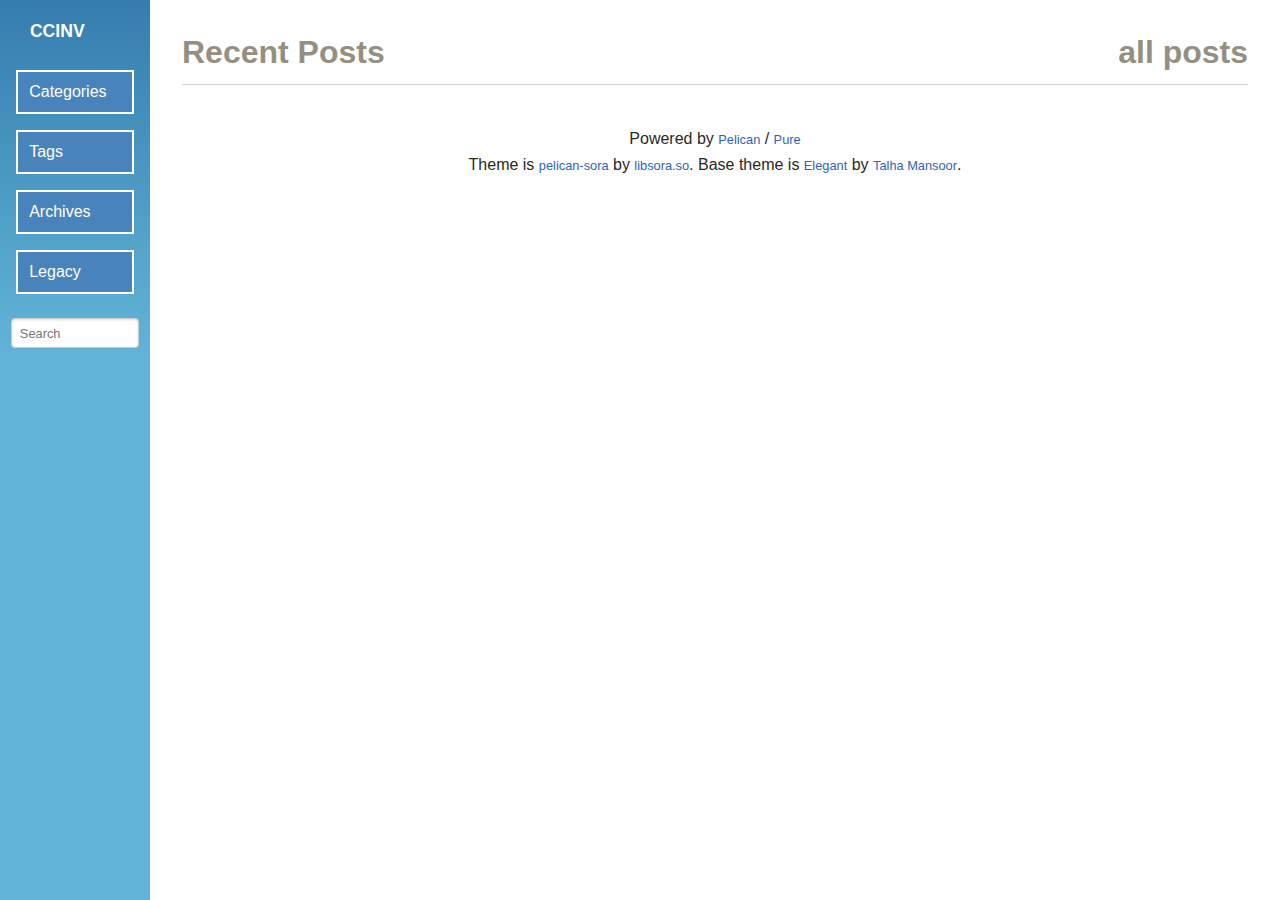
<file: index.html>
<!doctype html>
<html lang="zh-cn">
<head>  
<title>ccinv</title>
<meta charset="utf-8" />
<meta name="viewport" content="width=device-width, initial-scale=1.0">

<meta name="author" content="ccinv" />
<meta name="copyright" content="ccinv" />





<link rel="shortcut icon" href="/theme/images/favicon.ico" type="image/x-icon" />
<link rel="apple-touch-icon" href="/theme/images/apple-touch-icon.png" />
<link rel="apple-touch-icon" sizes="57x57" href="/theme/images/apple-touch-icon-57x57.png" />
<link rel="apple-touch-icon" sizes="72x72" href="/theme/images/apple-touch-icon-72x72.png" />
<link rel="apple-touch-icon" sizes="114x114" href="/theme/images/apple-touch-icon-114x114.png" />
<link rel="apple-touch-icon" sizes="144x144" href="/theme/images/apple-touch-icon-144x144.png" />
<link rel="icon" href="/theme/images/apple-touch-icon-144x144.png" />

<link href="//netdna.bootstrapcdn.com/font-awesome/4.0.1/css/font-awesome.css" rel="stylesheet">
<link rel="stylesheet" type="text/css" href="/theme/css/pure-min.css">
<link rel="stylesheet" href="/theme/css/style.css?4d270d3e">
<link rel="stylesheet" type="text/css" href="/theme/css/code.css">


</head>

<body>
<div class="pure-g-r" id="layout">
<div class="sidebar pure-u">
	<header class="header">
		<nav class="pure-menu pure-menu-open">
			<a href="" class="pure-menu-heading">ccinv</a>
			<ul class="nav-list">
				
				<li >
					<a href="/categories.html">Categories</a>
				</li>
				<li >
					<a href="/tags.html">Tags</a>
				</li>
				<li >
					<a href="/archives.html">Archives</a>
				</li>
				<li >
					<a href="/legacy.html">Legacy</a>
				</li>
				


			</ul>
			<ul class="nav-list">
				<li>
					<form class="pure-form" action="/search.html" onsubmit="return validateForm(this.elements['q'].value);">
						<input type="text" placeholder="Search" name="q" id="tipue_search_input" required>
					</form>
				</li>
			</ul>
		</nav>
	</header>
</div>

<div class="pure-u-1">
	<div class="content">
		<!-- A wrapper for all the blog posts -->
		<div class="posts">
<h1 class="content-subhead">
	Recent Posts 
	<a class="allposts pretty-link" href="/archives.html">all posts</a>
	<div class="clearfix"></div>
</h1>


			
		</div>

<footer class="footer">
  <p>

  </p>

  <p>
    Powered by <a href="http://getpelican.com/" title="Pelican Home Page">Pelican</a>
    / <a href="http://purecss.io/" title="Pure Home Page">Pure</a>
  </p>

  <p>
    Theme is <a href="http://github.com/if1live/pelican-sora" title="Theme pelican-sora Home Page">pelican-sora</a> by <a href="http://libsora.so" title="libsora.so Home Page">libsora.so</a>.

    Base theme is <a href="http://oncrashreboot.com/pelican-elegant" title="Theme Elegant Home Page">Elegant</a> by <a href="http://oncrashreboot.com" title="Talha Mansoor Home Page">Talha Mansoor</a>.
  </p>
</footer>	</div>
</div>
</div>

<script type="text/javascript" src="//ajax.googleapis.com/ajax/libs/jquery/2.0.3/jquery.min.js"></script>
<script type="text/javascript">
function validateForm(query) {
	return (query.length > 0);
}
</script>

</body>
</html>
</file>
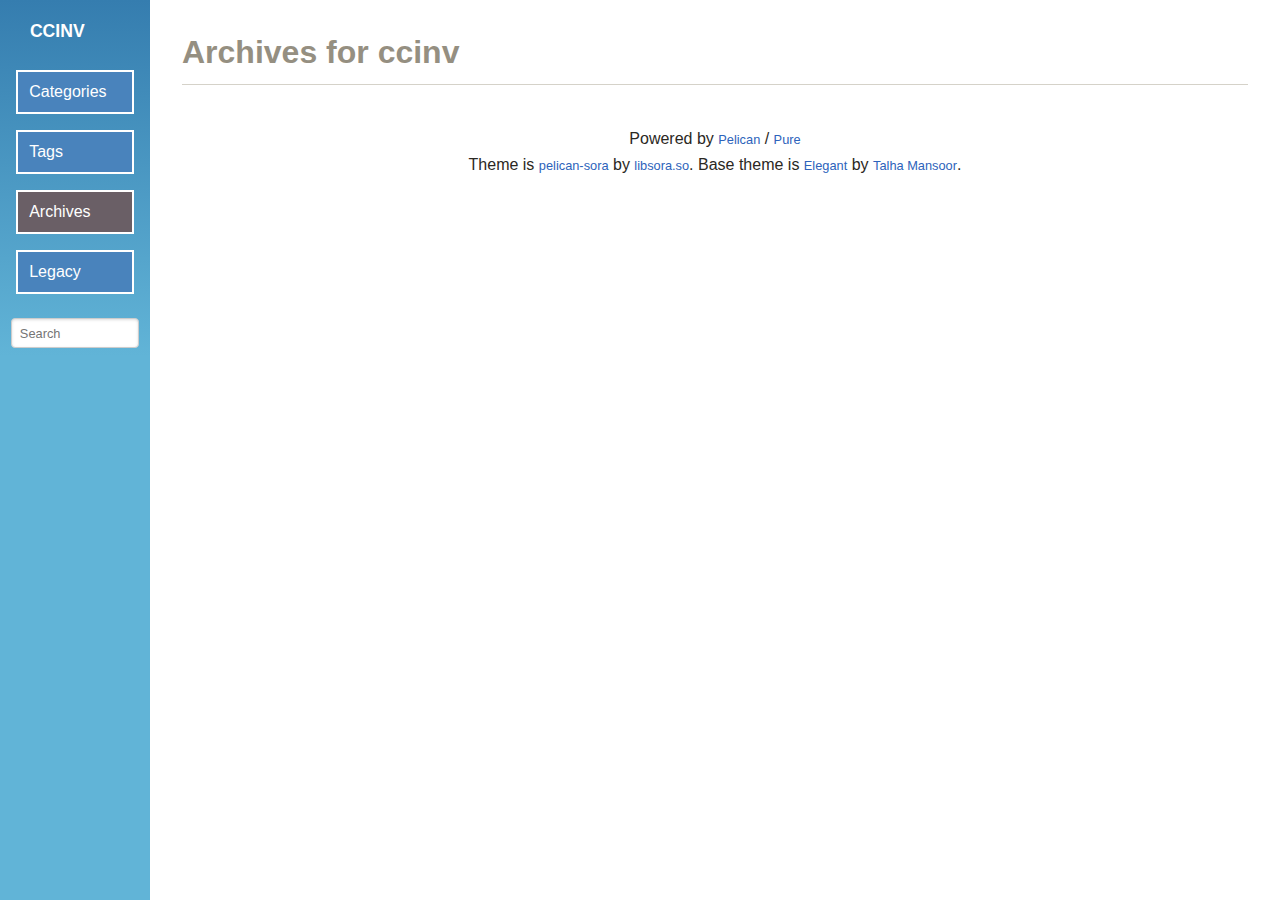
<file: archives.html>
<!doctype html>
<html lang="zh-cn">
<head>  
<title>All Posts · ccinv
</title>
<meta charset="utf-8" />
<meta name="viewport" content="width=device-width, initial-scale=1.0">

<meta name="author" content="ccinv" />
<meta name="copyright" content="ccinv" />





<link rel="shortcut icon" href="/theme/images/favicon.ico" type="image/x-icon" />
<link rel="apple-touch-icon" href="/theme/images/apple-touch-icon.png" />
<link rel="apple-touch-icon" sizes="57x57" href="/theme/images/apple-touch-icon-57x57.png" />
<link rel="apple-touch-icon" sizes="72x72" href="/theme/images/apple-touch-icon-72x72.png" />
<link rel="apple-touch-icon" sizes="114x114" href="/theme/images/apple-touch-icon-114x114.png" />
<link rel="apple-touch-icon" sizes="144x144" href="/theme/images/apple-touch-icon-144x144.png" />
<link rel="icon" href="/theme/images/apple-touch-icon-144x144.png" />

<link href="//netdna.bootstrapcdn.com/font-awesome/4.0.1/css/font-awesome.css" rel="stylesheet">
<link rel="stylesheet" type="text/css" href="/theme/css/pure-min.css">
<link rel="stylesheet" href="/theme/css/style.css?4d270d3e">
<link rel="stylesheet" type="text/css" href="/theme/css/code.css">


</head>

<body>
<div class="pure-g-r" id="layout">
<div class="sidebar pure-u">
	<header class="header">
		<nav class="pure-menu pure-menu-open">
			<a href="" class="pure-menu-heading">ccinv</a>
			<ul class="nav-list">
				
				<li >
					<a href="/categories.html">Categories</a>
				</li>
				<li >
					<a href="/tags.html">Tags</a>
				</li>
				<li  class="pure-menu-selected" >
					<a href="/archives.html">Archives</a>
				</li>
				<li >
					<a href="/legacy.html">Legacy</a>
				</li>
				


			</ul>
			<ul class="nav-list">
				<li>
					<form class="pure-form" action="/search.html" onsubmit="return validateForm(this.elements['q'].value);">
						<input type="text" placeholder="Search" name="q" id="tipue_search_input" required>
					</form>
				</li>
			</ul>
		</nav>
	</header>
</div>

<div class="pure-u-1">
	<div class="content">
		<!-- A wrapper for all the blog posts -->
		<div class="posts">
			<h1 class="content-subhead">
Archives for ccinv
			</h1>
<ul class="list-all-articles">
</ul>
			
		</div>

<footer class="footer">
  <p>

  </p>

  <p>
    Powered by <a href="http://getpelican.com/" title="Pelican Home Page">Pelican</a>
    / <a href="http://purecss.io/" title="Pure Home Page">Pure</a>
  </p>

  <p>
    Theme is <a href="http://github.com/if1live/pelican-sora" title="Theme pelican-sora Home Page">pelican-sora</a> by <a href="http://libsora.so" title="libsora.so Home Page">libsora.so</a>.

    Base theme is <a href="http://oncrashreboot.com/pelican-elegant" title="Theme Elegant Home Page">Elegant</a> by <a href="http://oncrashreboot.com" title="Talha Mansoor Home Page">Talha Mansoor</a>.
  </p>
</footer>	</div>
</div>
</div>

<script type="text/javascript" src="//ajax.googleapis.com/ajax/libs/jquery/2.0.3/jquery.min.js"></script>
<script type="text/javascript">
function validateForm(query) {
	return (query.length > 0);
}
</script>

</body>
</html>
</file>
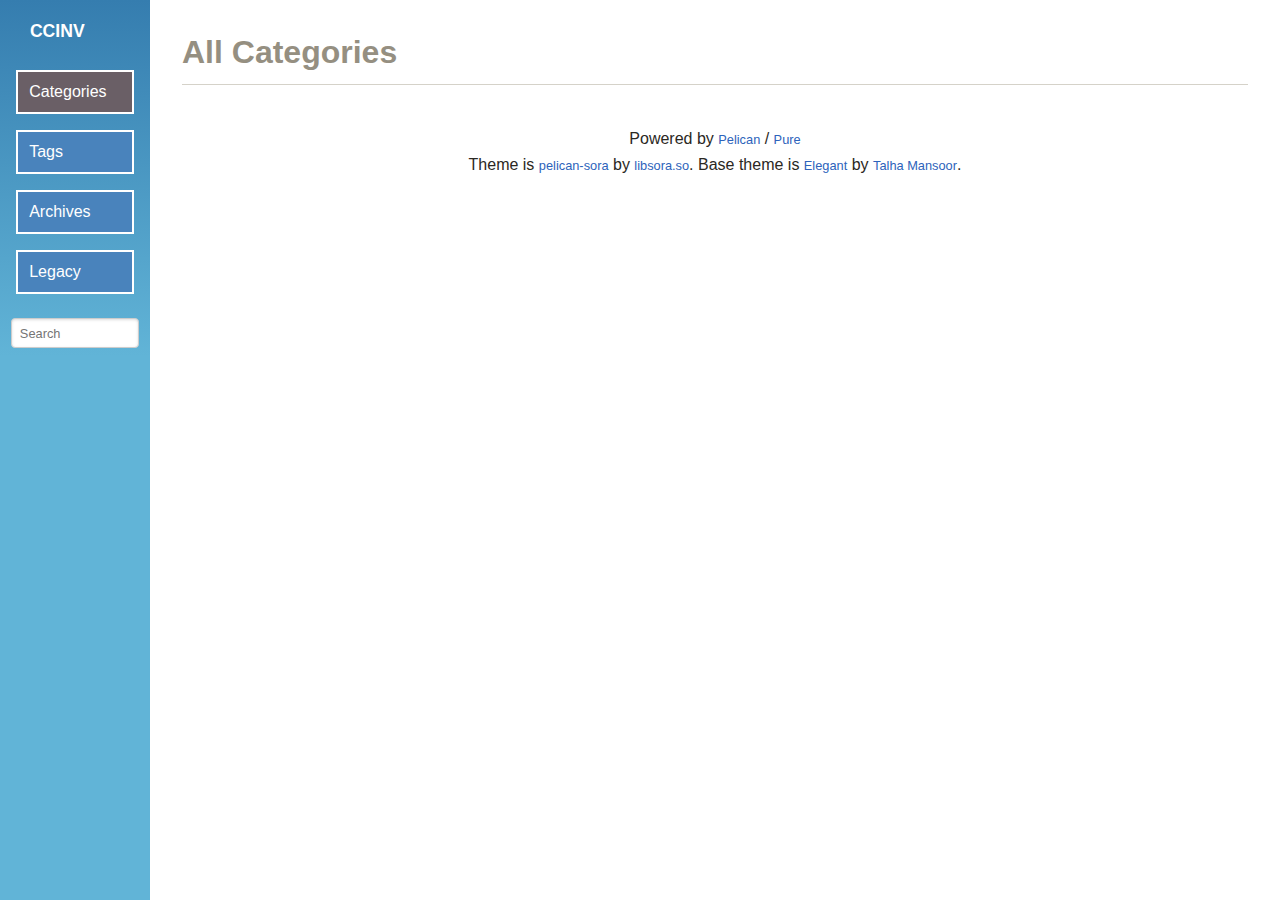
<file: categories.html>
<!doctype html>
<html lang="zh-cn">
<head>  
<title>All Categories · ccinv
</title>
<meta charset="utf-8" />
<meta name="viewport" content="width=device-width, initial-scale=1.0">

<meta name="author" content="ccinv" />
<meta name="copyright" content="ccinv" />





<link rel="shortcut icon" href="/theme/images/favicon.ico" type="image/x-icon" />
<link rel="apple-touch-icon" href="/theme/images/apple-touch-icon.png" />
<link rel="apple-touch-icon" sizes="57x57" href="/theme/images/apple-touch-icon-57x57.png" />
<link rel="apple-touch-icon" sizes="72x72" href="/theme/images/apple-touch-icon-72x72.png" />
<link rel="apple-touch-icon" sizes="114x114" href="/theme/images/apple-touch-icon-114x114.png" />
<link rel="apple-touch-icon" sizes="144x144" href="/theme/images/apple-touch-icon-144x144.png" />
<link rel="icon" href="/theme/images/apple-touch-icon-144x144.png" />

<link href="//netdna.bootstrapcdn.com/font-awesome/4.0.1/css/font-awesome.css" rel="stylesheet">
<link rel="stylesheet" type="text/css" href="/theme/css/pure-min.css">
<link rel="stylesheet" href="/theme/css/style.css?4d270d3e">
<link rel="stylesheet" type="text/css" href="/theme/css/code.css">


</head>

<body>
<div class="pure-g-r" id="layout">
<div class="sidebar pure-u">
	<header class="header">
		<nav class="pure-menu pure-menu-open">
			<a href="" class="pure-menu-heading">ccinv</a>
			<ul class="nav-list">
				
				<li  class="pure-menu-selected" >
					<a href="/categories.html">Categories</a>
				</li>
				<li >
					<a href="/tags.html">Tags</a>
				</li>
				<li >
					<a href="/archives.html">Archives</a>
				</li>
				<li >
					<a href="/legacy.html">Legacy</a>
				</li>
				


			</ul>
			<ul class="nav-list">
				<li>
					<form class="pure-form" action="/search.html" onsubmit="return validateForm(this.elements['q'].value);">
						<input type="text" placeholder="Search" name="q" id="tipue_search_input" required>
					</form>
				</li>
			</ul>
		</nav>
	</header>
</div>

<div class="pure-u-1">
	<div class="content">
		<!-- A wrapper for all the blog posts -->
		<div class="posts">
			<h1 class="content-subhead">
All Categories
			</h1>


			
		</div>

<footer class="footer">
  <p>

  </p>

  <p>
    Powered by <a href="http://getpelican.com/" title="Pelican Home Page">Pelican</a>
    / <a href="http://purecss.io/" title="Pure Home Page">Pure</a>
  </p>

  <p>
    Theme is <a href="http://github.com/if1live/pelican-sora" title="Theme pelican-sora Home Page">pelican-sora</a> by <a href="http://libsora.so" title="libsora.so Home Page">libsora.so</a>.

    Base theme is <a href="http://oncrashreboot.com/pelican-elegant" title="Theme Elegant Home Page">Elegant</a> by <a href="http://oncrashreboot.com" title="Talha Mansoor Home Page">Talha Mansoor</a>.
  </p>
</footer>	</div>
</div>
</div>

<script type="text/javascript" src="//ajax.googleapis.com/ajax/libs/jquery/2.0.3/jquery.min.js"></script>
<script type="text/javascript">
function validateForm(query) {
	return (query.length > 0);
}
</script>

</body>
</html>
</file>
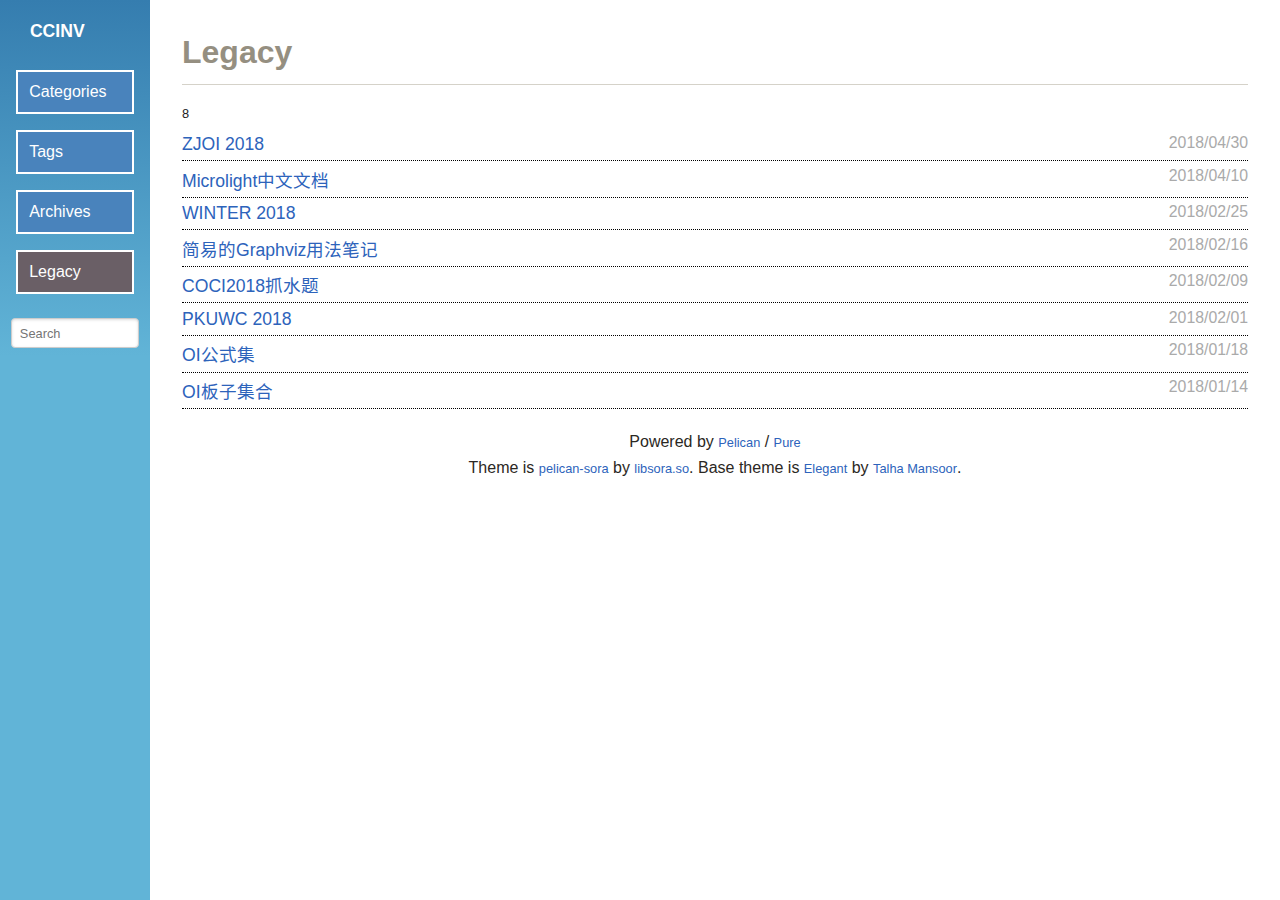
<file: legacy.html>
<!doctype html>
<html lang="zh-cn">
<head>  
<title>Legacy · ccinv
</title>
<meta charset="utf-8" />
<meta name="viewport" content="width=device-width, initial-scale=1.0">

<meta name="author" content="ccinv" />
<meta name="copyright" content="ccinv" />





<link rel="shortcut icon" href="/theme/images/favicon.ico" type="image/x-icon" />
<link rel="apple-touch-icon" href="/theme/images/apple-touch-icon.png" />
<link rel="apple-touch-icon" sizes="57x57" href="/theme/images/apple-touch-icon-57x57.png" />
<link rel="apple-touch-icon" sizes="72x72" href="/theme/images/apple-touch-icon-72x72.png" />
<link rel="apple-touch-icon" sizes="114x114" href="/theme/images/apple-touch-icon-114x114.png" />
<link rel="apple-touch-icon" sizes="144x144" href="/theme/images/apple-touch-icon-144x144.png" />
<link rel="icon" href="/theme/images/apple-touch-icon-144x144.png" />

<link href="//netdna.bootstrapcdn.com/font-awesome/4.0.1/css/font-awesome.css" rel="stylesheet">
<link rel="stylesheet" type="text/css" href="/theme/css/pure-min.css">
<link rel="stylesheet" href="/theme/css/style.css?4d270d3e">
<link rel="stylesheet" type="text/css" href="/theme/css/code.css">


</head>

<body>
<div class="pure-g-r" id="layout">
<div class="sidebar pure-u">
	<header class="header">
		<nav class="pure-menu pure-menu-open">
			<a href="" class="pure-menu-heading">ccinv</a>
			<ul class="nav-list">
				
				<li >
					<a href="/categories.html">Categories</a>
				</li>
				<li >
					<a href="/tags.html">Tags</a>
				</li>
				<li >
					<a href="/archives.html">Archives</a>
				</li>
				<li  class="pure-menu-selected" >
					<a href="/legacy.html">Legacy</a>
				</li>
				


			</ul>
			<ul class="nav-list">
				<li>
					<form class="pure-form" action="/search.html" onsubmit="return validateForm(this.elements['q'].value);">
						<input type="text" placeholder="Search" name="q" id="tipue_search_input" required>
					</form>
				</li>
			</ul>
		</nav>
	</header>
</div>

<div class="pure-u-1">
	<div class="content">
		<!-- A wrapper for all the blog posts -->
		<div class="posts">
			<h1 class="content-subhead">
Legacy
			</h1>

<details class="list-of-categories" open>
	<summary>
		<span>8</span>
	</summary>
	<div>
		<ul class="list-articles-category">

		<li>
			<a href="/legacy/zjoi2018.html">ZJOI 2018
			</a>
			<span>
				<time pubdate="pubdate" datetime="2018/04/30">2018/04/30</time>
			</span>
		</li>
		<li>
			<a href="/legacy/microlight_doc_cn.html">Microlight中文文档
			</a>
			<span>
				<time pubdate="pubdate" datetime="2018/04/10">2018/04/10</time>
			</span>
		</li>
		<li>
			<a href="/legacy/winter2018.html">WINTER 2018
			</a>
			<span>
				<time pubdate="pubdate" datetime="2018/02/25">2018/02/25</time>
			</span>
		</li>
		<li>
			<a href="/legacy/easy_graphviz.html">简易的Graphviz用法笔记
			</a>
			<span>
				<time pubdate="pubdate" datetime="2018/02/16">2018/02/16</time>
			</span>
		</li>
		<li>
			<a href="/legacy/coci2018.html">COCI2018抓水题 
			</a>
			<span>
				<time pubdate="pubdate" datetime="2018/02/09">2018/02/09</time>
			</span>
		</li>
		<li>
			<a href="/legacy/pkuwc2018.html">PKUWC 2018
			</a>
			<span>
				<time pubdate="pubdate" datetime="2018/02/01">2018/02/01</time>
			</span>
		</li>
		<li>
			<a href="/legacy/oi_formula.html">OI公式集
			</a>
			<span>
				<time pubdate="pubdate" datetime="2018/01/18">2018/01/18</time>
			</span>
		</li>
		<li>
			<a href="/legacy/oi_template.html">OI板子集合
			</a>
			<span>
				<time pubdate="pubdate" datetime="2018/01/14">2018/01/14</time>
			</span>
		</li>

		</ul>
	</div>
</details>

			
		</div>

<footer class="footer">
  <p>

  </p>

  <p>
    Powered by <a href="http://getpelican.com/" title="Pelican Home Page">Pelican</a>
    / <a href="http://purecss.io/" title="Pure Home Page">Pure</a>
  </p>

  <p>
    Theme is <a href="http://github.com/if1live/pelican-sora" title="Theme pelican-sora Home Page">pelican-sora</a> by <a href="http://libsora.so" title="libsora.so Home Page">libsora.so</a>.

    Base theme is <a href="http://oncrashreboot.com/pelican-elegant" title="Theme Elegant Home Page">Elegant</a> by <a href="http://oncrashreboot.com" title="Talha Mansoor Home Page">Talha Mansoor</a>.
  </p>
</footer>	</div>
</div>
</div>

<script type="text/javascript" src="//ajax.googleapis.com/ajax/libs/jquery/2.0.3/jquery.min.js"></script>
<script type="text/javascript">
function validateForm(query) {
	return (query.length > 0);
}
</script>

</body>
</html>
</file>
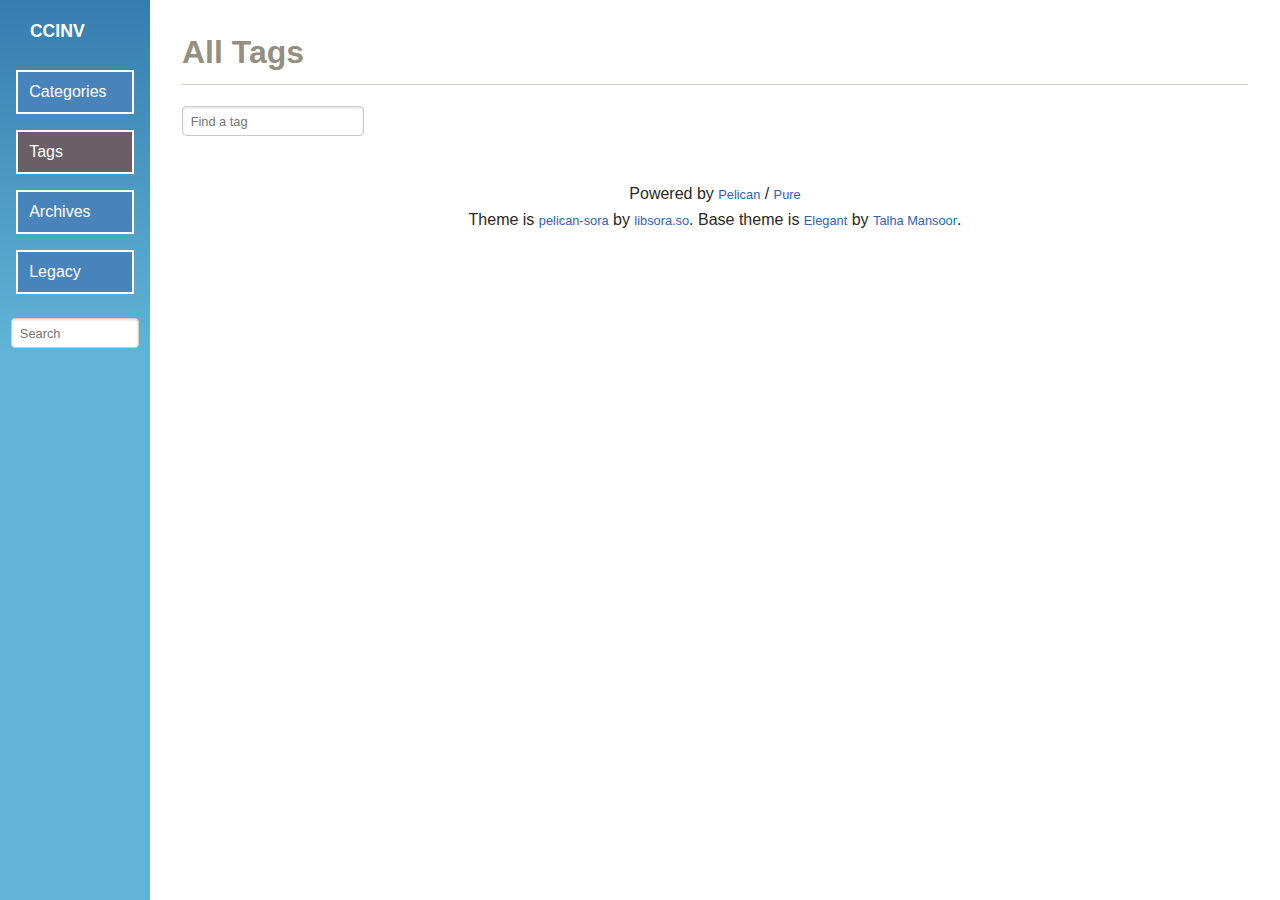
<file: tags.html>
<!doctype html>
<html lang="zh-cn">
<head>  
<title>All Tags · ccinv
</title>
<meta charset="utf-8" />
<meta name="viewport" content="width=device-width, initial-scale=1.0">

<meta name="author" content="ccinv" />
<meta name="copyright" content="ccinv" />





<link rel="shortcut icon" href="/theme/images/favicon.ico" type="image/x-icon" />
<link rel="apple-touch-icon" href="/theme/images/apple-touch-icon.png" />
<link rel="apple-touch-icon" sizes="57x57" href="/theme/images/apple-touch-icon-57x57.png" />
<link rel="apple-touch-icon" sizes="72x72" href="/theme/images/apple-touch-icon-72x72.png" />
<link rel="apple-touch-icon" sizes="114x114" href="/theme/images/apple-touch-icon-114x114.png" />
<link rel="apple-touch-icon" sizes="144x144" href="/theme/images/apple-touch-icon-144x144.png" />
<link rel="icon" href="/theme/images/apple-touch-icon-144x144.png" />

<link href="//netdna.bootstrapcdn.com/font-awesome/4.0.1/css/font-awesome.css" rel="stylesheet">
<link rel="stylesheet" type="text/css" href="/theme/css/pure-min.css">
<link rel="stylesheet" href="/theme/css/style.css?4d270d3e">
<link rel="stylesheet" type="text/css" href="/theme/css/code.css">


</head>

<body>
<div class="pure-g-r" id="layout">
<div class="sidebar pure-u">
	<header class="header">
		<nav class="pure-menu pure-menu-open">
			<a href="" class="pure-menu-heading">ccinv</a>
			<ul class="nav-list">
				
				<li >
					<a href="/categories.html">Categories</a>
				</li>
				<li  class="pure-menu-selected" >
					<a href="/tags.html">Tags</a>
				</li>
				<li >
					<a href="/archives.html">Archives</a>
				</li>
				<li >
					<a href="/legacy.html">Legacy</a>
				</li>
				


			</ul>
			<ul class="nav-list">
				<li>
					<form class="pure-form" action="/search.html" onsubmit="return validateForm(this.elements['q'].value);">
						<input type="text" placeholder="Search" name="q" id="tipue_search_input" required>
					</form>
				</li>
			</ul>
		</nav>
	</header>
</div>

<div class="pure-u-1">
	<div class="content">
		<!-- A wrapper for all the blog posts -->
		<div class="posts">
			<h1 class="content-subhead">
All Tags
			</h1>
<div>
	<form class="pure-form">
		<input type="text" class="filterinput" placeholder="Find a tag">
	</form>
	<ul class="list-of-tags">
	</ul>
</div>

<div>
</div>

			
		</div>

<footer class="footer">
  <p>

  </p>

  <p>
    Powered by <a href="http://getpelican.com/" title="Pelican Home Page">Pelican</a>
    / <a href="http://purecss.io/" title="Pure Home Page">Pure</a>
  </p>

  <p>
    Theme is <a href="http://github.com/if1live/pelican-sora" title="Theme pelican-sora Home Page">pelican-sora</a> by <a href="http://libsora.so" title="libsora.so Home Page">libsora.so</a>.

    Base theme is <a href="http://oncrashreboot.com/pelican-elegant" title="Theme Elegant Home Page">Elegant</a> by <a href="http://oncrashreboot.com" title="Talha Mansoor Home Page">Talha Mansoor</a>.
  </p>
</footer>	</div>
</div>
</div>

<script type="text/javascript" src="//ajax.googleapis.com/ajax/libs/jquery/2.0.3/jquery.min.js"></script>
<script type="text/javascript">
function validateForm(query) {
	return (query.length > 0);
}
</script>


<script type="text/javascript">
(function ($) {
	// custom css expression for a case-insensitive contains()
	jQuery.expr[':'].Contains = function(a,i,m){
    return (a.textContent || a.innerText || "").toUpperCase().indexOf(m[3].toUpperCase())>=0;
	};

	function listFilter() {

    $('.filterinput')
    .change( function () {
      var filter = $(this).val();
      if(filter) {
        // this finds all links in a list that contain the input,
        // and hide the ones not containing the input while showing the ones that do
        $('.list-of-tags').find("a:not(:Contains(" + filter + "))").parent().hide();
        $('.list-of-tags').find("a:Contains(" + filter + ")").parent().show();
        } else {
        $('.list-of-tags').find("li").show();
      }
      return false;
    })
    .keyup( function () {
      // fire the above change event after every letter
      $(this).change();
    });
	}

	//ondomready
	$(function () {
    listFilter($());
	});
}(jQuery));

</script>

</body>
</html>
</file>
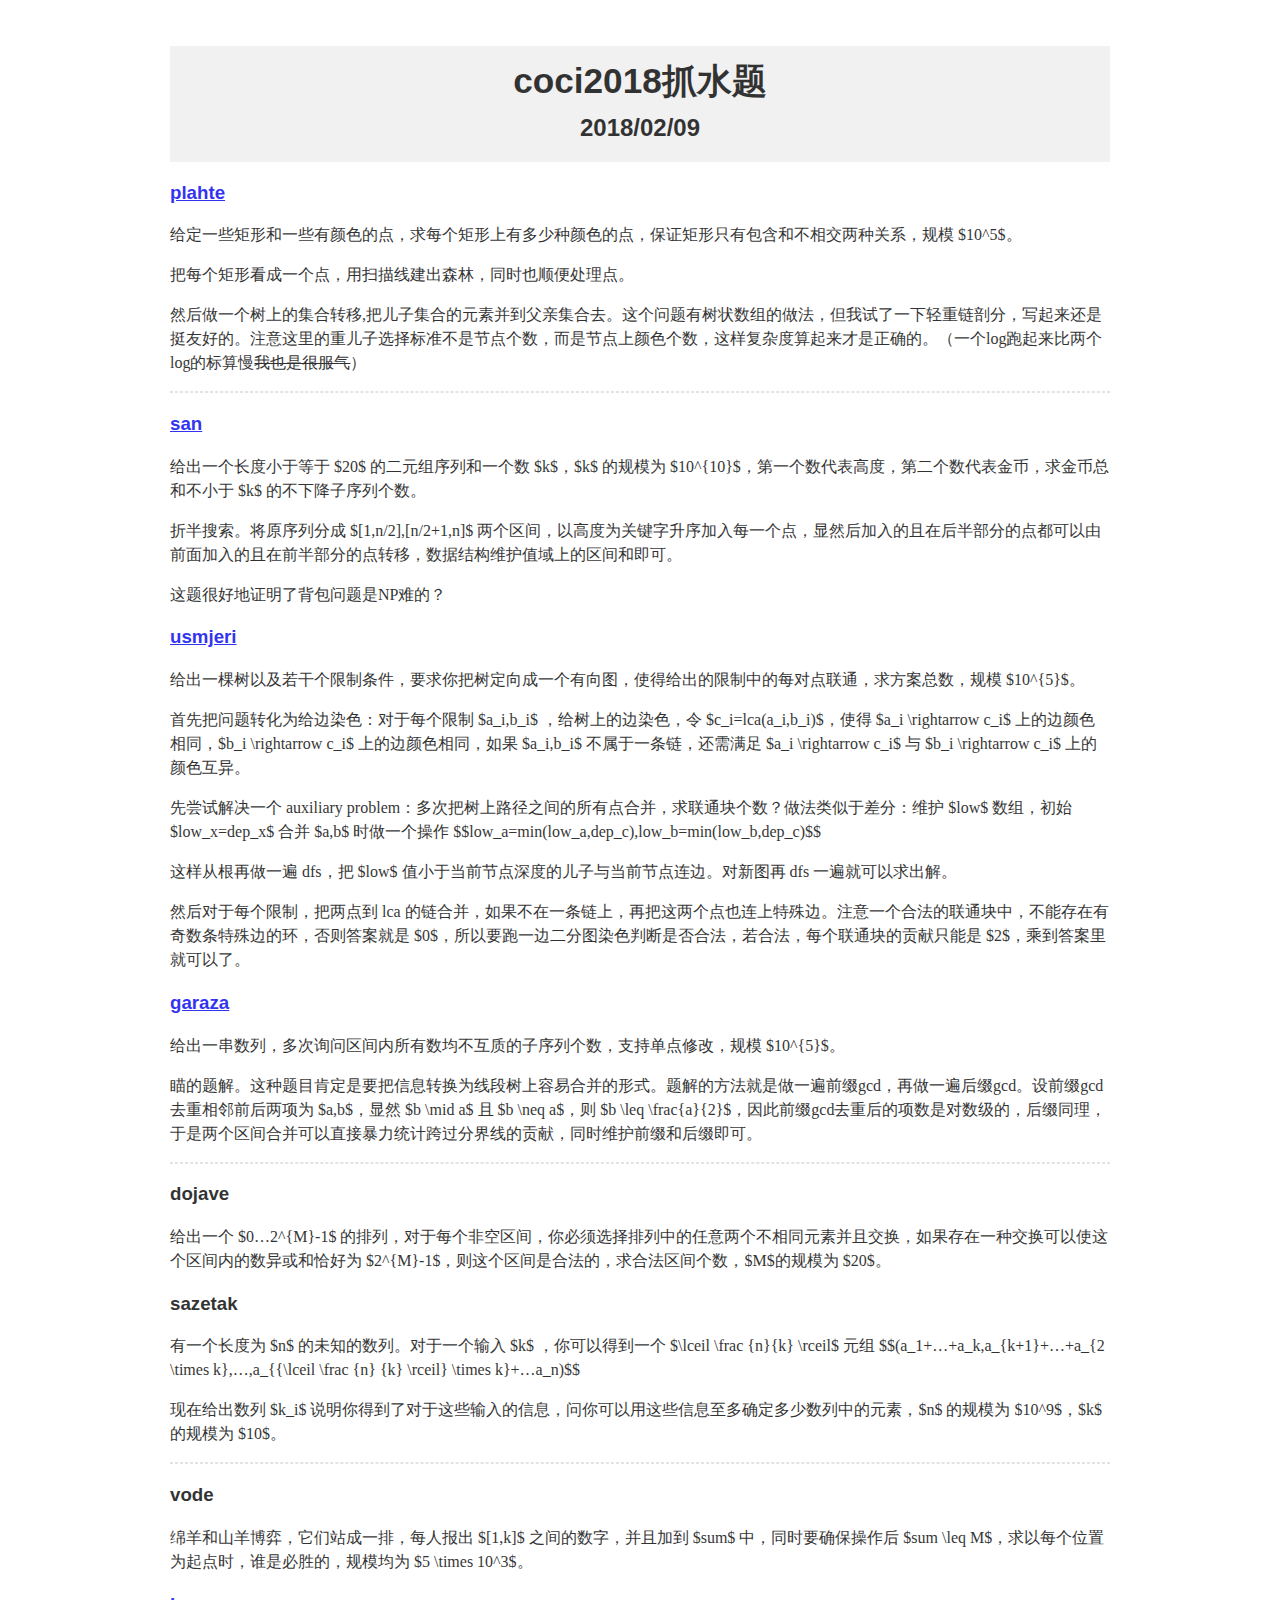
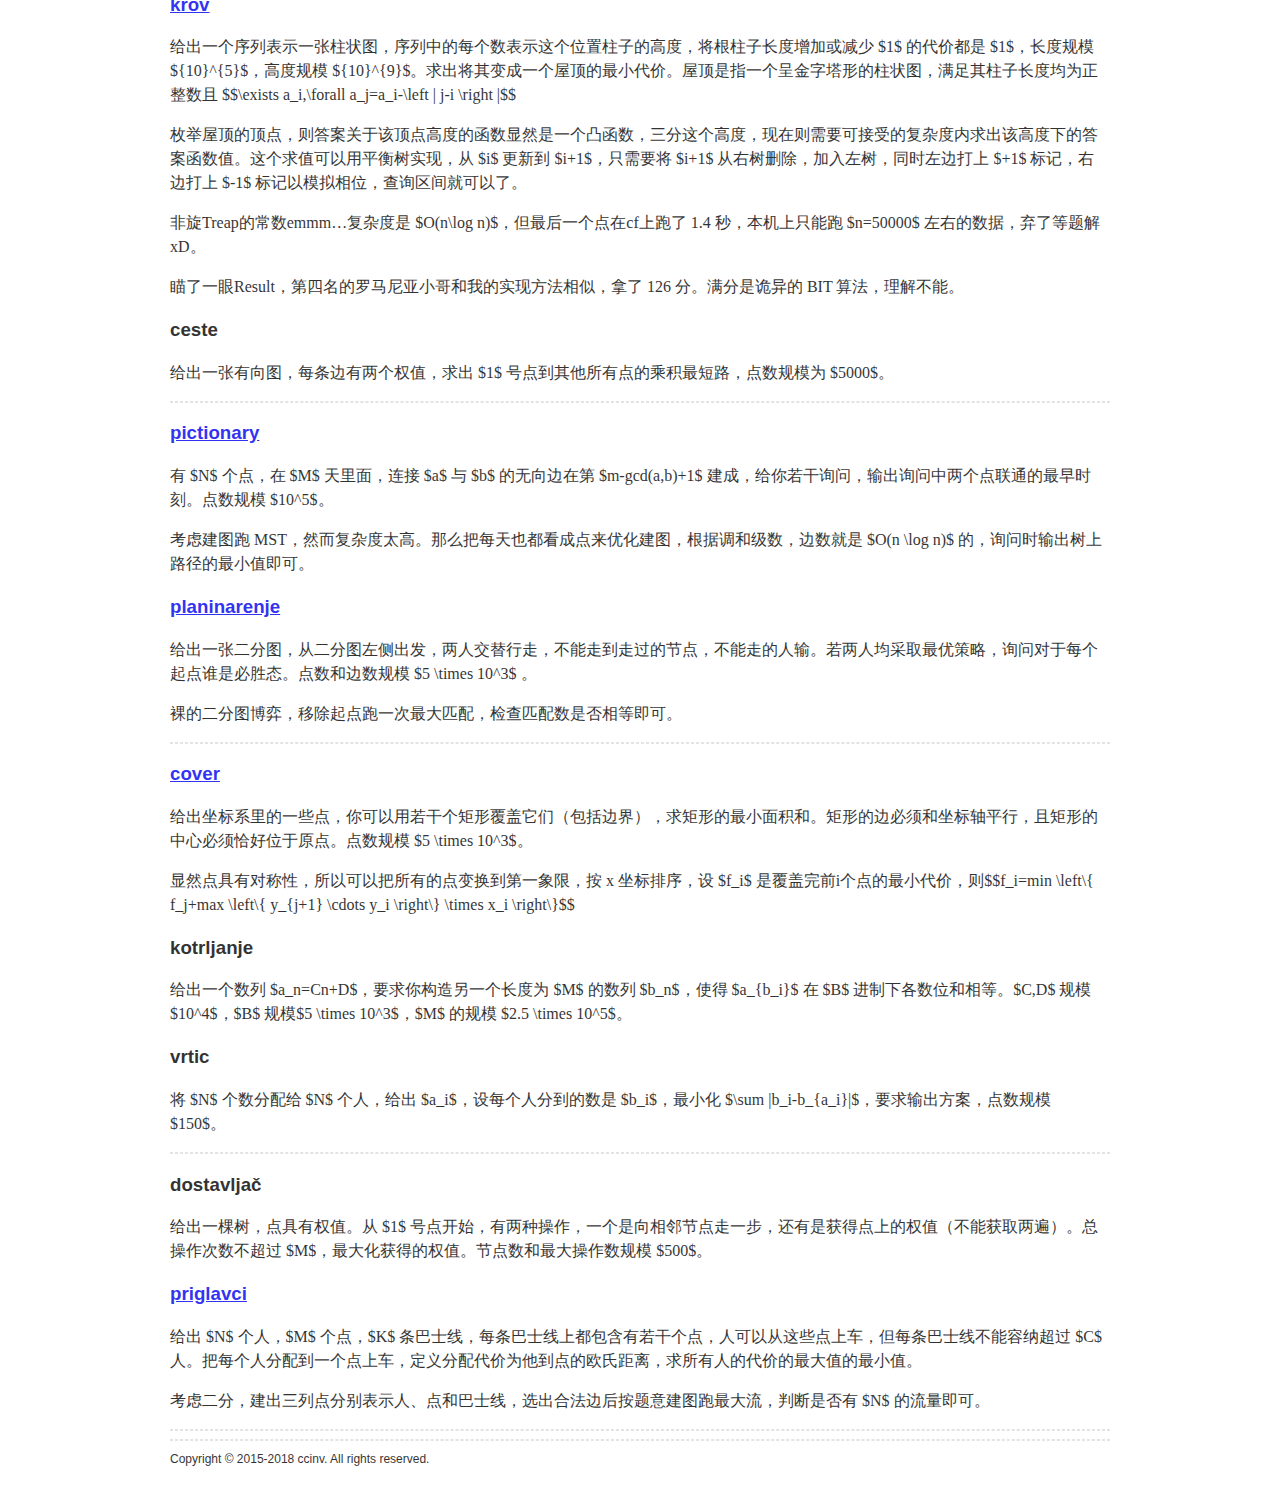
<file: legacy/coci2018.html>
<!DOCTYPE html>
<html lang="en-us">
  <head>
    <meta charset="utf-8">
    <meta name="viewport" content="width=device-width, initial-scale=1">
    <title>coci2018抓水题 | Darksun</title>
  
    <link rel="stylesheet" href="style.css" />
    <link rel="stylesheet" href="fonts.css" />
    	
	<link rel="shortcut icon" href="#" />
	<script>
	  window.dataLayer = window.dataLayer || [];
	  function gtag(){dataLayer.push(arguments);}
	  gtag('js', new Date());

	  gtag('config', 'UA-84835425-2');
	</script>

  </head>

  <body>
    <div class="home">
<div class="article-meta">
<h1><span class="title">coci2018抓水题</span></h1>

<h2 class="date">2018/02/09</h2>
</div>

<main>


<h3 id="plahte-https-raw-githubusercontent-com-ccinv-szk-master-coci-2018-plahte-cpp"><a href="https://raw.githubusercontent.com/ccinv/szk/master/coci/2018/PLAHTE.cpp">plahte</a></h3>

<p>给定一些矩形和一些有颜色的点，求每个矩形上有多少种颜色的点，保证矩形只有包含和不相交两种关系，规模 $10^5$。</p>

<p>把每个矩形看成一个点，用扫描线建出森林，同时也顺便处理点。</p>

<p>然后做一个树上的集合转移,把儿子集合的元素并到父亲集合去。这个问题有树状数组的做法，但我试了一下轻重链剖分，写起来还是挺友好的。注意这里的重儿子选择标准不是节点个数，而是节点上颜色个数，这样复杂度算起来才是正确的。（一个log跑起来比两个log的标算慢<del>我也是很服气</del>）</p>

<hr />

<h3 id="san-https-raw-githubusercontent-com-ccinv-szk-master-coci-2018-san-cpp"><a href="https://raw.githubusercontent.com/ccinv/szk/master/coci/2018/SAN.cpp">san</a></h3>

<p>给出一个长度小于等于 $20$ 的二元组序列和一个数 $k$，$k$ 的规模为 $10^{10}$，第一个数代表高度，第二个数代表金币，求金币总和不小于 $k$ 的不下降子序列个数。</p>

<p>折半搜索。将原序列分成 $[1,n/2],[n/2+1,n]$ 两个区间，以高度为关键字升序加入每一个点，显然后加入的且在后半部分的点都可以由前面加入的且在前半部分的点转移，数据结构维护值域上的区间和即可。</p>

<p>这题很好地证明了背包问题是NP难的？</p>

<h3 id="usmjeri-https-raw-githubusercontent-com-ccinv-szk-master-coci-2018-usmjeri-cpp"><a href="https://raw.githubusercontent.com/ccinv/szk/master/coci/2018/USMJERI.cpp">usmjeri</a></h3>

<p>给出一棵树以及若干个限制条件，要求你把树定向成一个有向图，使得给出的限制中的每对点联通，求方案总数，规模 $10^{5}$。</p>

<p>首先把问题转化为给边染色：对于每个限制 $a_i,b_i$ ，给树上的边染色，令 $c_i=lca(a_i,b_i)$，使得 $a_i \rightarrow c_i$ 上的边颜色相同，$b_i \rightarrow c_i$ 上的边颜色相同，如果 $a_i,b_i$ 不属于一条链，还需满足 $a_i \rightarrow c_i$ 与 $b_i \rightarrow c_i$ 上的颜色互异。</p>

<p>先尝试解决一个 auxiliary problem：多次把树上路径之间的所有点合并，求联通块个数？做法类似于差分：维护 $low$ 数组，初始 $low_x=dep_x$ 合并 $a,b$ 时做一个操作 $$low_a=min(low_a,dep_c),low_b=min(low_b,dep_c)$$</p>

<p>这样从根再做一遍 dfs，把 $low$ 值小于当前节点深度的儿子与当前节点连边。对新图再 dfs 一遍就可以求出解。</p>

<p>然后对于每个限制，把两点到 lca 的链合并，如果不在一条链上，再把这两个点也连上特殊边。注意一个合法的联通块中，不能存在有奇数条特殊边的环，否则答案就是 $0$，所以要跑一边二分图染色判断是否合法，若合法，每个联通块的贡献只能是 $2$，乘到答案里就可以了。</p>

<h3 id="garaza-https-raw-githubusercontent-com-ccinv-szk-master-coci-2018-garaza-cpp"><a href="https://raw.githubusercontent.com/ccinv/szk/master/coci/2018/GARAZA.cpp">garaza</a></h3>

<p>给出一串数列，多次询问区间内所有数均不互质的子序列个数，支持单点修改，规模 $10^{5}$。</p>

<p>瞄的题解。这种题目肯定是要把信息转换为线段树上容易合并的形式。题解的方法就是做一遍前缀gcd，再做一遍后缀gcd。设前缀gcd去重相邻前后两项为 $a,b$，显然 $b \mid a$ 且 $b \neq a$，则 $b \leq \frac{a}{2}$，因此前缀gcd去重后的项数是对数级的，后缀同理，于是两个区间合并可以直接暴力统计跨过分界线的贡献，同时维护前缀和后缀即可。</p>

<hr />

<h3 id="dojave">dojave</h3>

<p>给出一个 $0&hellip;2^{M}-1$ 的排列，对于每个非空区间，你必须选择排列中的任意两个不相同元素并且交换，如果存在一种交换可以使这个区间内的数异或和恰好为 $2^{M}-1$，则这个区间是合法的，求合法区间个数，$M$的规模为 $20$。</p>

<h3 id="sazetak">sazetak</h3>

<p>有一个长度为 $n$ 的未知的数列。对于一个输入 $k$ ，你可以得到一个 $\lceil \frac {n}{k} \rceil$ 元组 $$(a_1+&hellip;+a_k,a_{k+1}+&hellip;+a_{2 \times k},&hellip;,a_{{\lceil \frac {n} {k} \rceil} \times k}+&hellip;a_n)$$</p>

<p>现在给出数列 $k_i$ 说明你得到了对于这些输入的信息，问你可以用这些信息至多确定多少数列中的元素，$n$ 的规模为 $10^9$，$k$ 的规模为 $10$。</p>

<hr />

<h3 id="vode">vode</h3>

<p>绵羊和山羊博弈，它们站成一排，每人报出 $[1,k]$ 之间的数字，并且加到 $sum$ 中，同时要确保操作后 $sum \leq M$，求以每个位置为起点时，谁是必胜的，规模均为 $5 \times 10^3$。</p>

<h3 id="krov-https-raw-githubusercontent-com-ccinv-szk-master-coci-2018-krov-cpp"><a href="https://raw.githubusercontent.com/ccinv/szk/master/coci/2018/KROV.cpp">krov</a></h3>

<p>给出一个序列表示一张柱状图，序列中的每个数表示这个位置柱子的高度，将根柱子长度增加或减少 $1$ 的代价都是 $1$，长度规模 ${10}^{5}$，高度规模 ${10}^{9}$。求出将其变成一个<code>屋顶</code>的最小代价。<code>屋顶</code>是指一个呈金字塔形的柱状图，满足其柱子长度均为正整数且 $$\exists a_i,\forall a_j=a_i-\left | j-i \right |$$</p>

<p>枚举<code>屋顶</code>的顶点，则答案关于该顶点高度的函数显然是一个凸函数，三分这个高度，现在则需要可接受的复杂度内求出该高度下的答案函数值。这个求值可以用平衡树实现，从 $i$ 更新到 $i+1$，只需要将 $i+1$ 从右树删除，加入左树，同时左边打上 $+1$ 标记，右边打上 $-1$ 标记以模拟相位，查询区间就可以了。</p>

<p>非旋Treap的常数emmm&hellip;复杂度是 $O(n\log n)$，但最后一个点在cf上跑了 1.4 秒，本机上只能跑 $n=50000$ 左右的数据，弃了等题解xD。</p>

<p>瞄了一眼Result，第四名的罗马尼亚小哥和我的实现方法相似，拿了 126 分。满分是诡异的 BIT 算法，理解不能。</p>

<h3 id="ceste">ceste</h3>

<p>给出一张有向图，每条边有两个权值，求出 $1$ 号点到其他所有点的乘积最短路，点数规模为 $5000$。</p>

<hr />

<h3 id="pictionary-https-raw-githubusercontent-com-ccinv-szk-master-coci-2018-pictionary-cpp"><a href="https://raw.githubusercontent.com/ccinv/szk/master/coci/2018/PICTIONARY.cpp">pictionary</a></h3>

<p>有 $N$ 个点，在 $M$ 天里面，连接 $a$ 与 $b$ 的无向边在第 $m-gcd(a,b)+1$ 建成，给你若干询问，输出询问中两个点联通的最早时刻。点数规模 $10^5$。</p>

<p>考虑建图跑 MST，然而复杂度太高。那么把每天也都看成点来优化建图，根据调和级数，边数就是 $O(n \log n)$ 的，询问时输出树上路径的最小值即可。</p>

<h3 id="planinarenje-https-raw-githubusercontent-com-ccinv-szk-master-coci-2018-planinarenje-cpp"><a href="https://raw.githubusercontent.com/ccinv/szk/master/coci/2018/PLANINARENJE.cpp">planinarenje</a></h3>

<p>给出一张二分图，从二分图左侧出发，两人交替行走，不能走到走过的节点，不能走的人输。若两人均采取最优策略，询问对于每个起点谁是必胜态。点数和边数规模 $5 \times 10^3$ 。</p>

<p>裸的二分图博弈，移除起点跑一次最大匹配，检查匹配数是否相等即可。</p>

<hr />

<h3 id="cover-https-raw-githubusercontent-com-ccinv-szk-master-coci-2018-cover-cpp"><a href="https://raw.githubusercontent.com/ccinv/szk/master/coci/2018/COVER.cpp">cover</a></h3>

<p>给出坐标系里的一些点，你可以用若干个矩形覆盖它们（包括边界），求矩形的最小面积和。矩形的边必须和坐标轴平行，且矩形的中心必须恰好位于原点。点数规模 $5 \times 10^3$。</p>

<p>显然点具有对称性，所以可以把所有的点变换到第一象限，按 x 坐标排序，设 $f_i$ 是覆盖完前i个点的最小代价，则$$f_i=min \left\{ f_j+max \left\{ y_{j+1} \cdots y_i \right\} \times x_i \right\}$$</p>

<h3 id="kotrljanje">kotrljanje</h3>

<p>给出一个数列 $a_n=Cn+D$，要求你构造另一个长度为 $M$ 的数列 $b_n$，使得 $a_{b_i}$ 在 $B$ 进制下各数位和相等。$C,D$ 规模 $10^4$，$B$ 规模$5 \times 10^3$，$M$ 的规模 $2.5 \times 10^5$。</p>

<h3 id="vrtic">vrtic</h3>

<p>将 $N$ 个数分配给 $N$ 个人，给出 $a_i$，设每个人分到的数是 $b_i$，最小化 $\sum |b_i-b_{a_i}|$，要求输出方案，点数规模 $150$。</p>

<hr />

<h3 id="dostavljač">dostavljač</h3>

<p>给出一棵树，点具有权值。从 $1$ 号点开始，有两种操作，一个是向相邻节点走一步，还有是获得点上的权值（不能获取两遍）。总操作次数不超过 $M$，最大化获得的权值。节点数和最大操作数规模 $500$。</p>

<h3 id="priglavci-https-raw-githubusercontent-com-ccinv-szk-master-coci-2018-priglavci-cpp"><a href="https://raw.githubusercontent.com/ccinv/szk/master/coci/2018/PRIGLAVCI.cpp">priglavci</a></h3>

<p>给出 $N$ 个人，$M$ 个点，$K$ 条巴士线，每条巴士线上都包含有若干个点，人可以从这些点上车，但每条巴士线不能容纳超过 $C$ 人。把每个人分配到一个点上车，定义分配代价为他到点的欧氏距离，求所有人的代价的最大值的最小值。</p>

<p>考虑二分，建出三列点分别表示人、点和巴士线，选出合法边后按题意建图跑最大流，判断是否有 $N$ 的流量即可。</p>

<hr>
<div id="comment"></div>
</main>

  <footer>
  <hr></hr>
<div>Copyright © 2015-2018 ccinv. All rights reserved.</div>
  
  </footer>
  </div>
  </body>
<link href="https://cdn.bootcdn.net/ajax/libs/KaTeX/0.13.13/katex.min.css" rel="stylesheet">
<script src="https://cdn.bootcdn.net/ajax/libs/KaTeX/0.13.13/katex.min.js"></script>
<script src="https://cdn.bootcdn.net/ajax/libs/KaTeX/0.13.13/contrib/auto-render.min.js"></script>
<script src="https://cdn.bootcdn.net/ajax/libs/highlight.js/11.2.0/highlight.min.js"></script>
<script>hljs.highlightAll();</script>
<script>renderMathInElement(document.body,{delimiters: [{left: "$$", right: "$$", display: true},{left: "$", right: "$", display: false},]});</script>

</html>
</file>
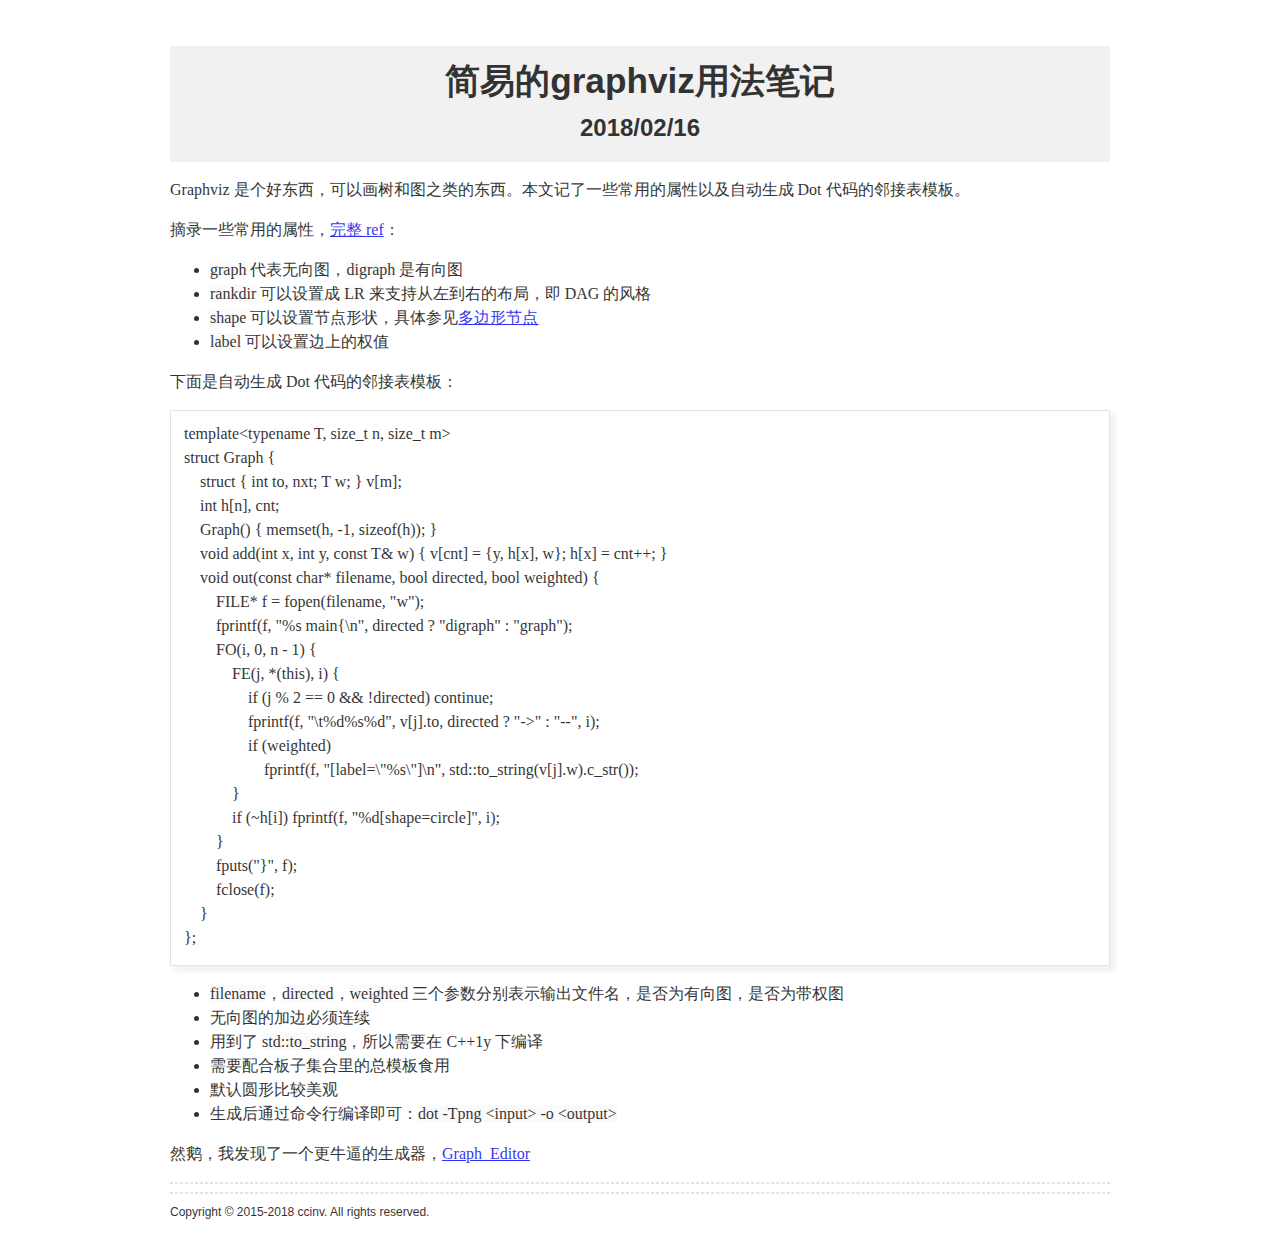
<file: legacy/easy_graphviz.html>
<!DOCTYPE html>
<html lang="en-us">
  <head>
    <meta charset="utf-8">
    <meta name="viewport" content="width=device-width, initial-scale=1">
    <title>简易的graphviz用法笔记 | Darksun</title>
  
    <link rel="stylesheet" href="style.css" />
    <link rel="stylesheet" href="fonts.css" />
        
    <link rel="shortcut icon" href="#" />
    <script>
      window.dataLayer = window.dataLayer || [];
      function gtag(){dataLayer.push(arguments);}
      gtag('js', new Date());

      gtag('config', 'UA-84835425-2');
    </script>

  </head>

  <body>
    <div class="home">

<div class="article-meta">
<h1><span class="title">简易的graphviz用法笔记</span></h1>

<h2 class="date">2018/02/16</h2>
</div>

<main>
<p>Graphviz 是个好东西，可以画树和图之类的东西。本文记了一些常用的属性以及自动生成 Dot 代码的邻接表模板。</p>

<p>摘录一些常用的属性，<a href="https://graphviz.gitlab.io/_pages/doc/info/attrs.html">完整 ref</a>：</p>

<ul>
<li><code>graph</code> 代表无向图，<code>digraph</code> 是有向图</li>
<li><code>rankdir</code> 可以设置成 <code>LR</code> 来支持从左到右的布局，即 DAG 的风格</li>
<li><code>shape</code> 可以设置节点形状，具体参见<a href="https://graphviz.gitlab.io/_pages/doc/info/shapes.html#polygon">多边形节点</a></li>
<li><code>label</code> 可以设置边上的权值</li>
</ul>

<p>下面是自动生成 Dot 代码的邻接表模板：</p>

<pre><code class="language-c++">template&lt;typename T, size_t n, size_t m&gt;
struct Graph {
    struct { int to, nxt; T w; } v[m];
    int h[n], cnt;
    Graph() { memset(h, -1, sizeof(h)); }
    void add(int x, int y, const T&amp; w) { v[cnt] = {y, h[x], w}; h[x] = cnt++; }
    void out(const char* filename, bool directed, bool weighted) {
        FILE* f = fopen(filename, &quot;w&quot;);
        fprintf(f, &quot;%s main{\n&quot;, directed ? &quot;digraph&quot; : &quot;graph&quot;);
        FO(i, 0, n - 1) {
            FE(j, *(this), i) {
                if (j % 2 == 0 &amp;&amp; !directed) continue;
                fprintf(f, &quot;\t%d%s%d&quot;, v[j].to, directed ? &quot;-&gt;&quot; : &quot;--&quot;, i);
                if (weighted)
                    fprintf(f, &quot;[label=\&quot;%s\&quot;]\n&quot;, std::to_string(v[j].w).c_str());
            }
            if (~h[i]) fprintf(f, &quot;%d[shape=circle]&quot;, i);
        }
        fputs(&quot;}&quot;, f);
        fclose(f);
    }
};
</code></pre>

<ul>
<li><code>filename</code>，<code>directed</code>，<code>weighted</code> 三个参数分别表示输出文件名，是否为有向图，是否为带权图</li>
<li>无向图的加边必须连续</li>
<li>用到了 <code>std::to_string</code>，所以需要在 C++1y 下编译</li>
<li>需要配合板子集合里的总模板食用</li>
<li>默认圆形比较美观</li>
<li>生成后通过命令行编译即可：<code>dot -Tpng &lt;input&gt; -o &lt;output&gt;</code></li>
</ul>

<p>然鹅，我发现了一个更牛逼的生成器，<a href="https://csacademy.com/app/graph_editor/">Graph_Editor</a></p>

<hr>
<div id="comment"></div>
</main>

  <footer>
  <hr></hr>
<div>Copyright © 2015-2018 ccinv. All rights reserved.</div>
  
  </footer>
  </div>
  </body>
<link href="https://cdn.bootcdn.net/ajax/libs/KaTeX/0.13.13/katex.min.css" rel="stylesheet">
<script src="https://cdn.bootcdn.net/ajax/libs/KaTeX/0.13.13/katex.min.js"></script>
<script src="https://cdn.bootcdn.net/ajax/libs/KaTeX/0.13.13/contrib/auto-render.min.js"></script>
<script src="https://cdn.bootcdn.net/ajax/libs/highlight.js/11.2.0/highlight.min.js"></script>
<script>hljs.highlightAll();</script>
<script>renderMathInElement(document.body,{delimiters: [{left: "$$", right: "$$", display: true},{left: "$", right: "$", display: false},]});</script>

</html>
</file>
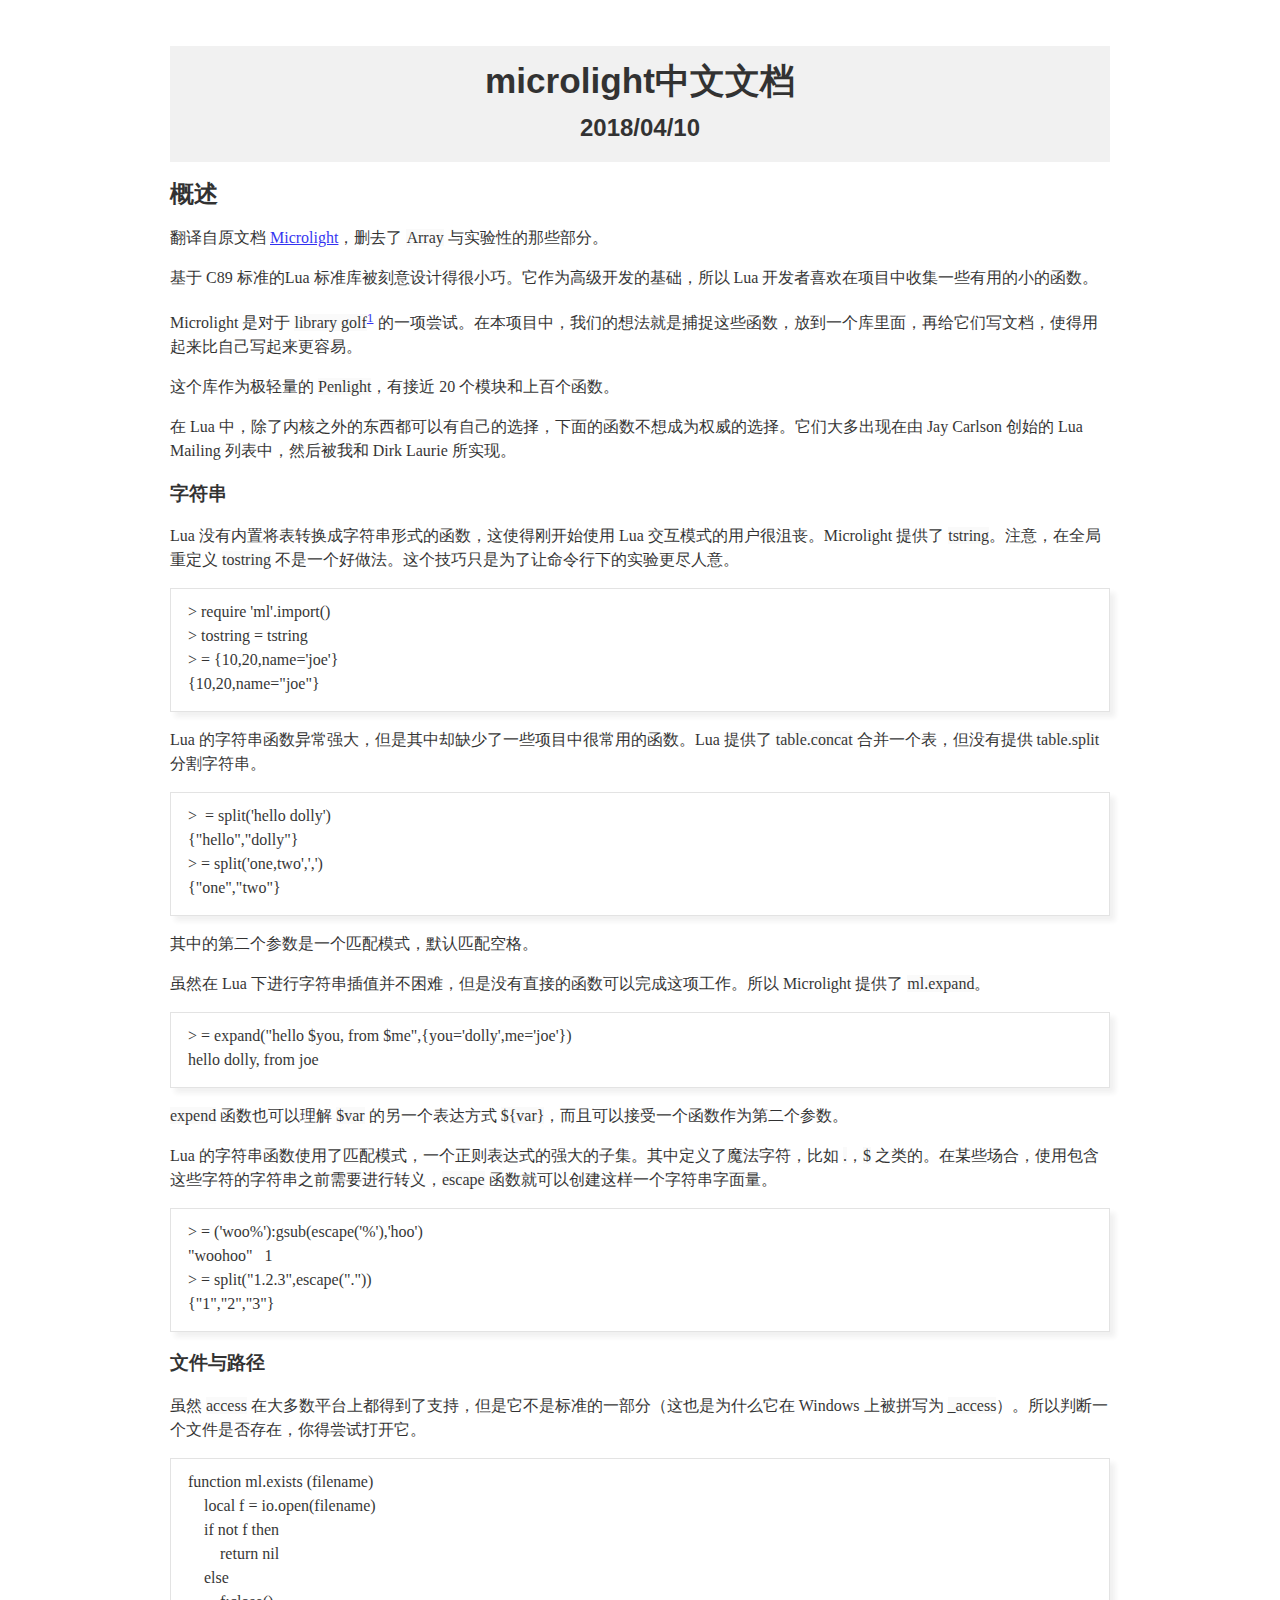
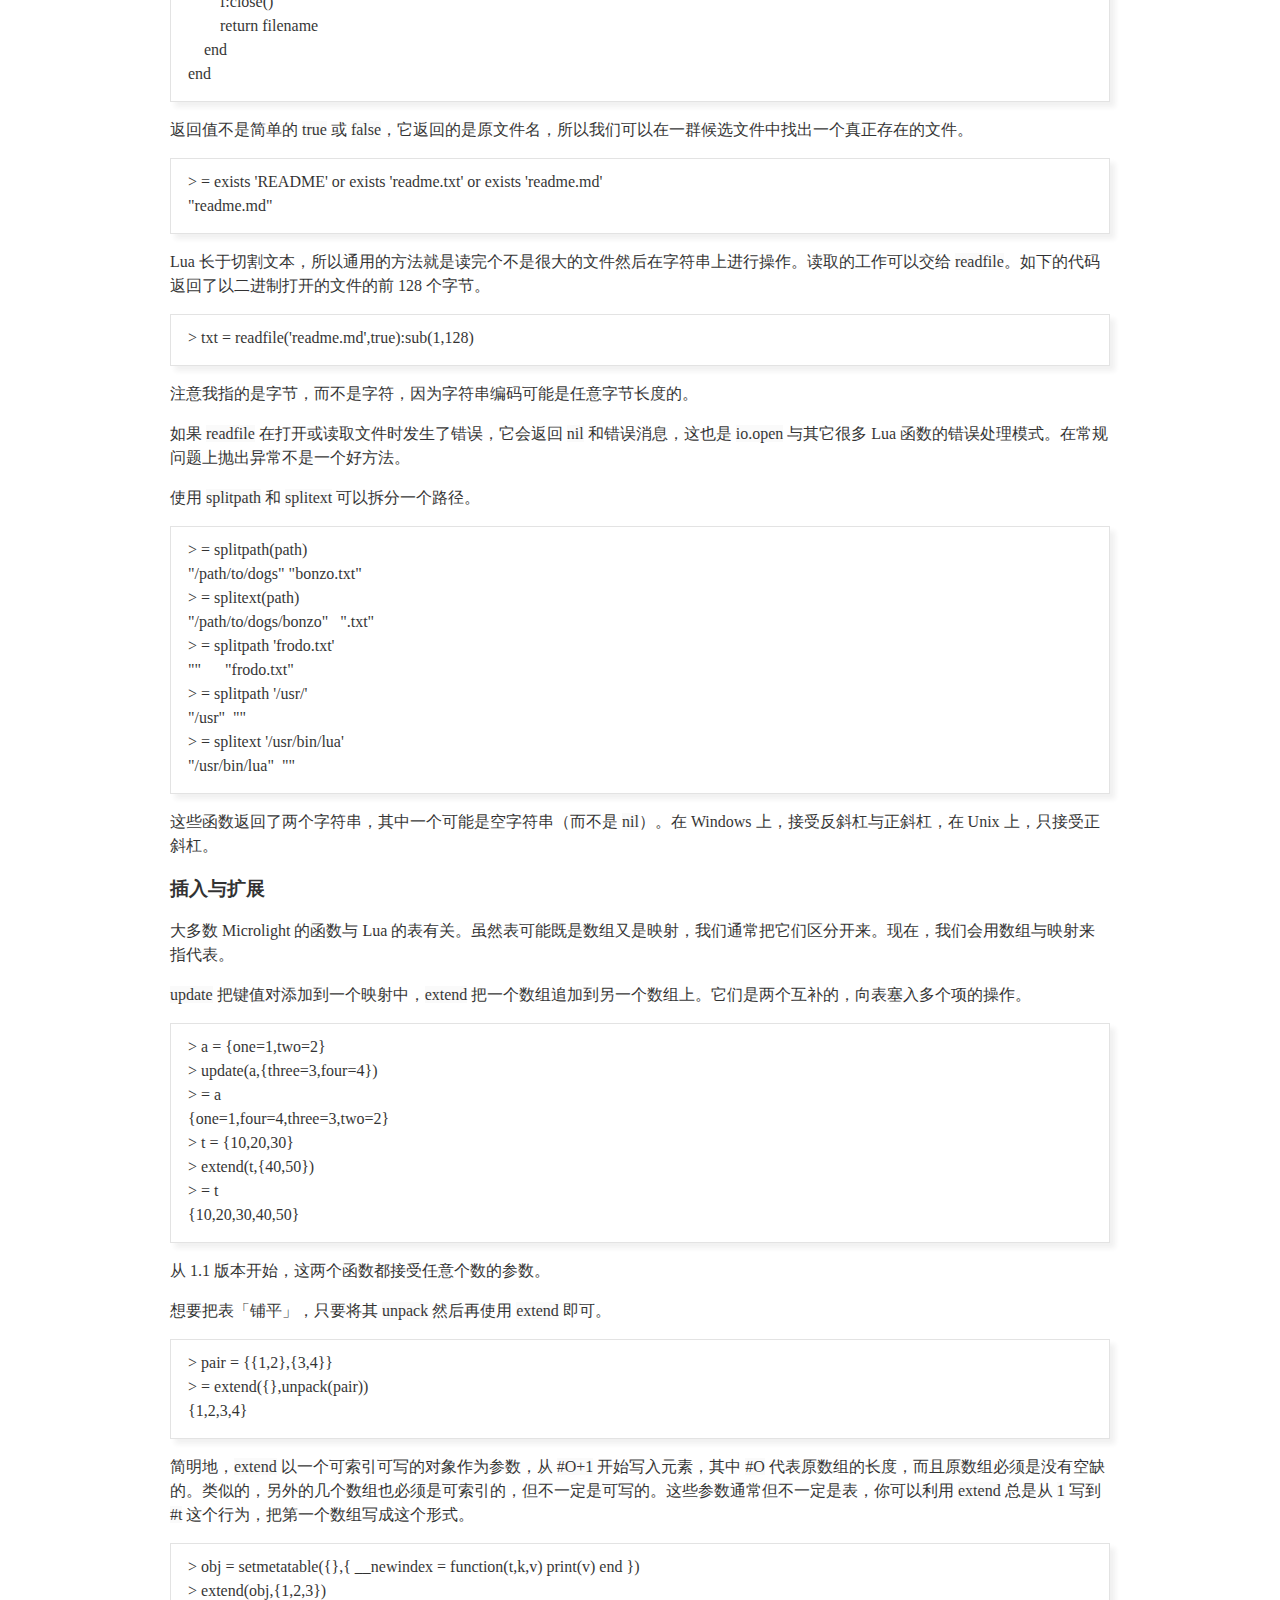
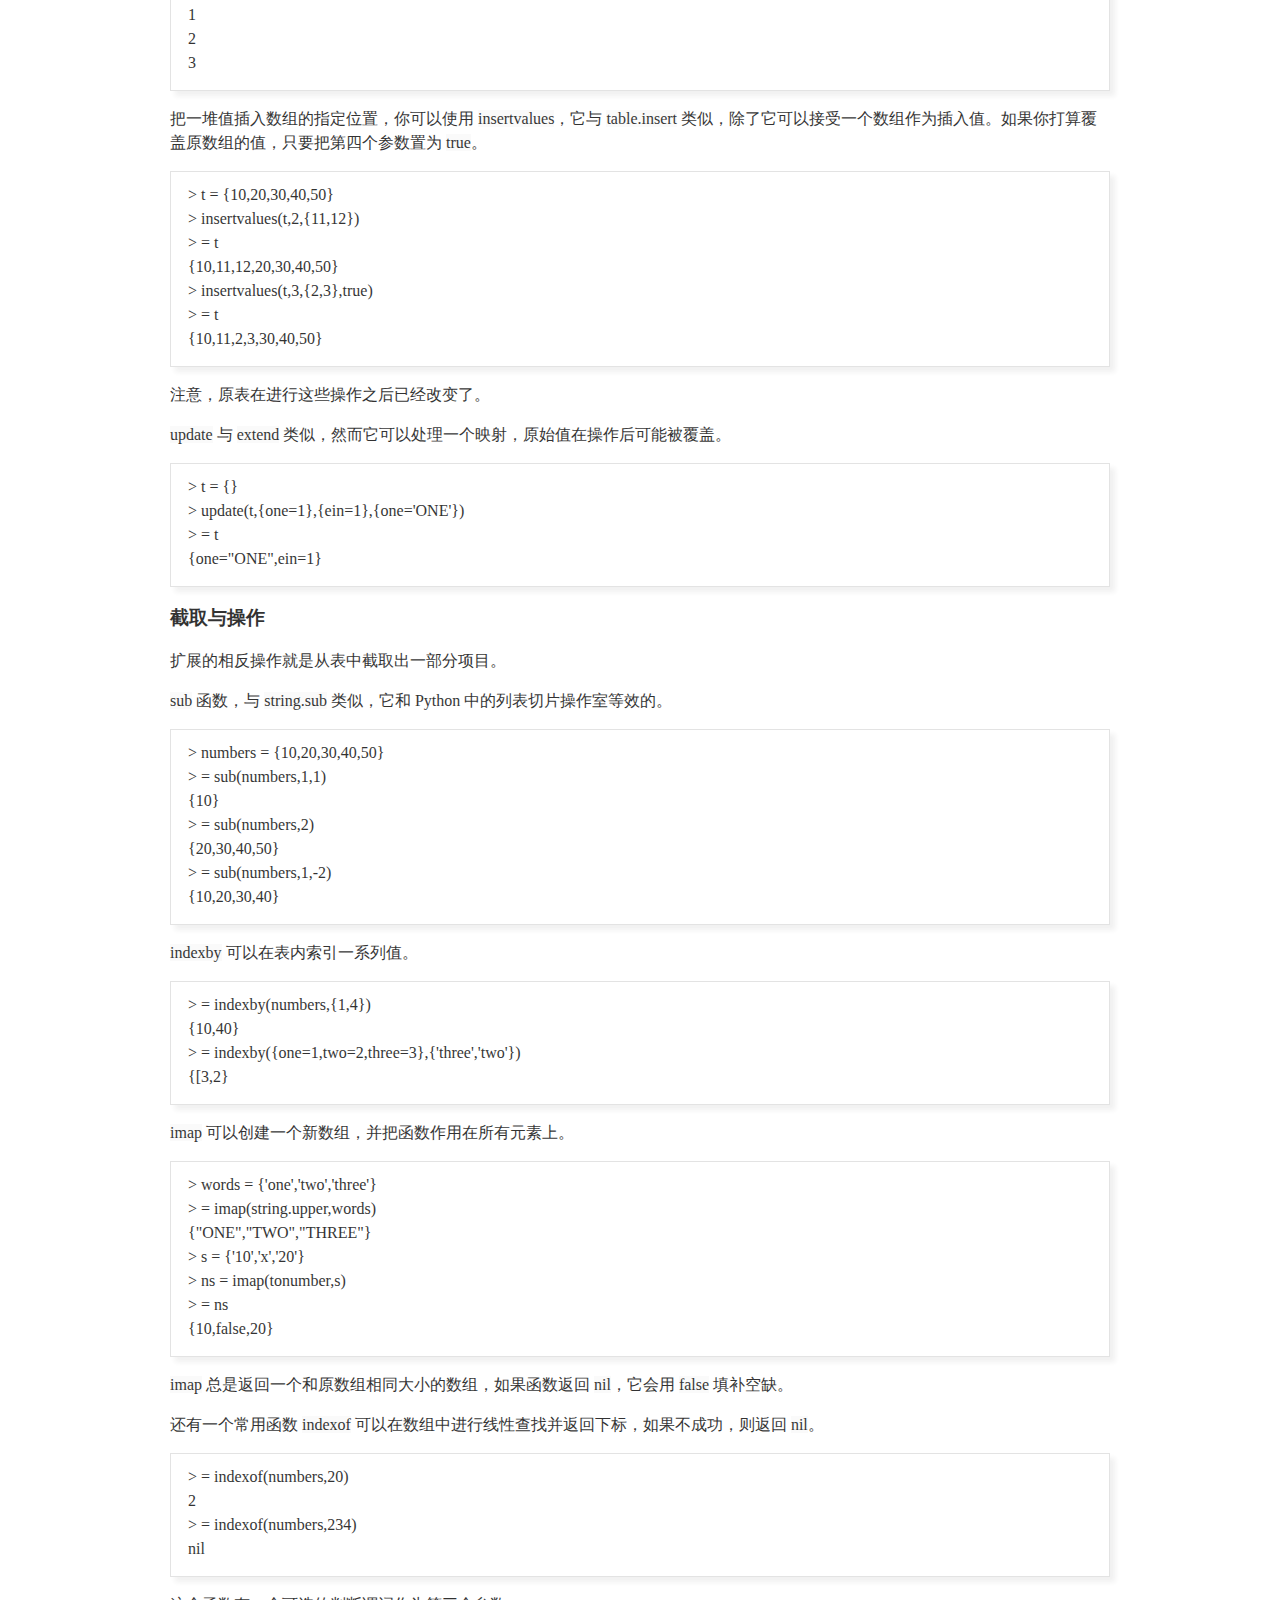
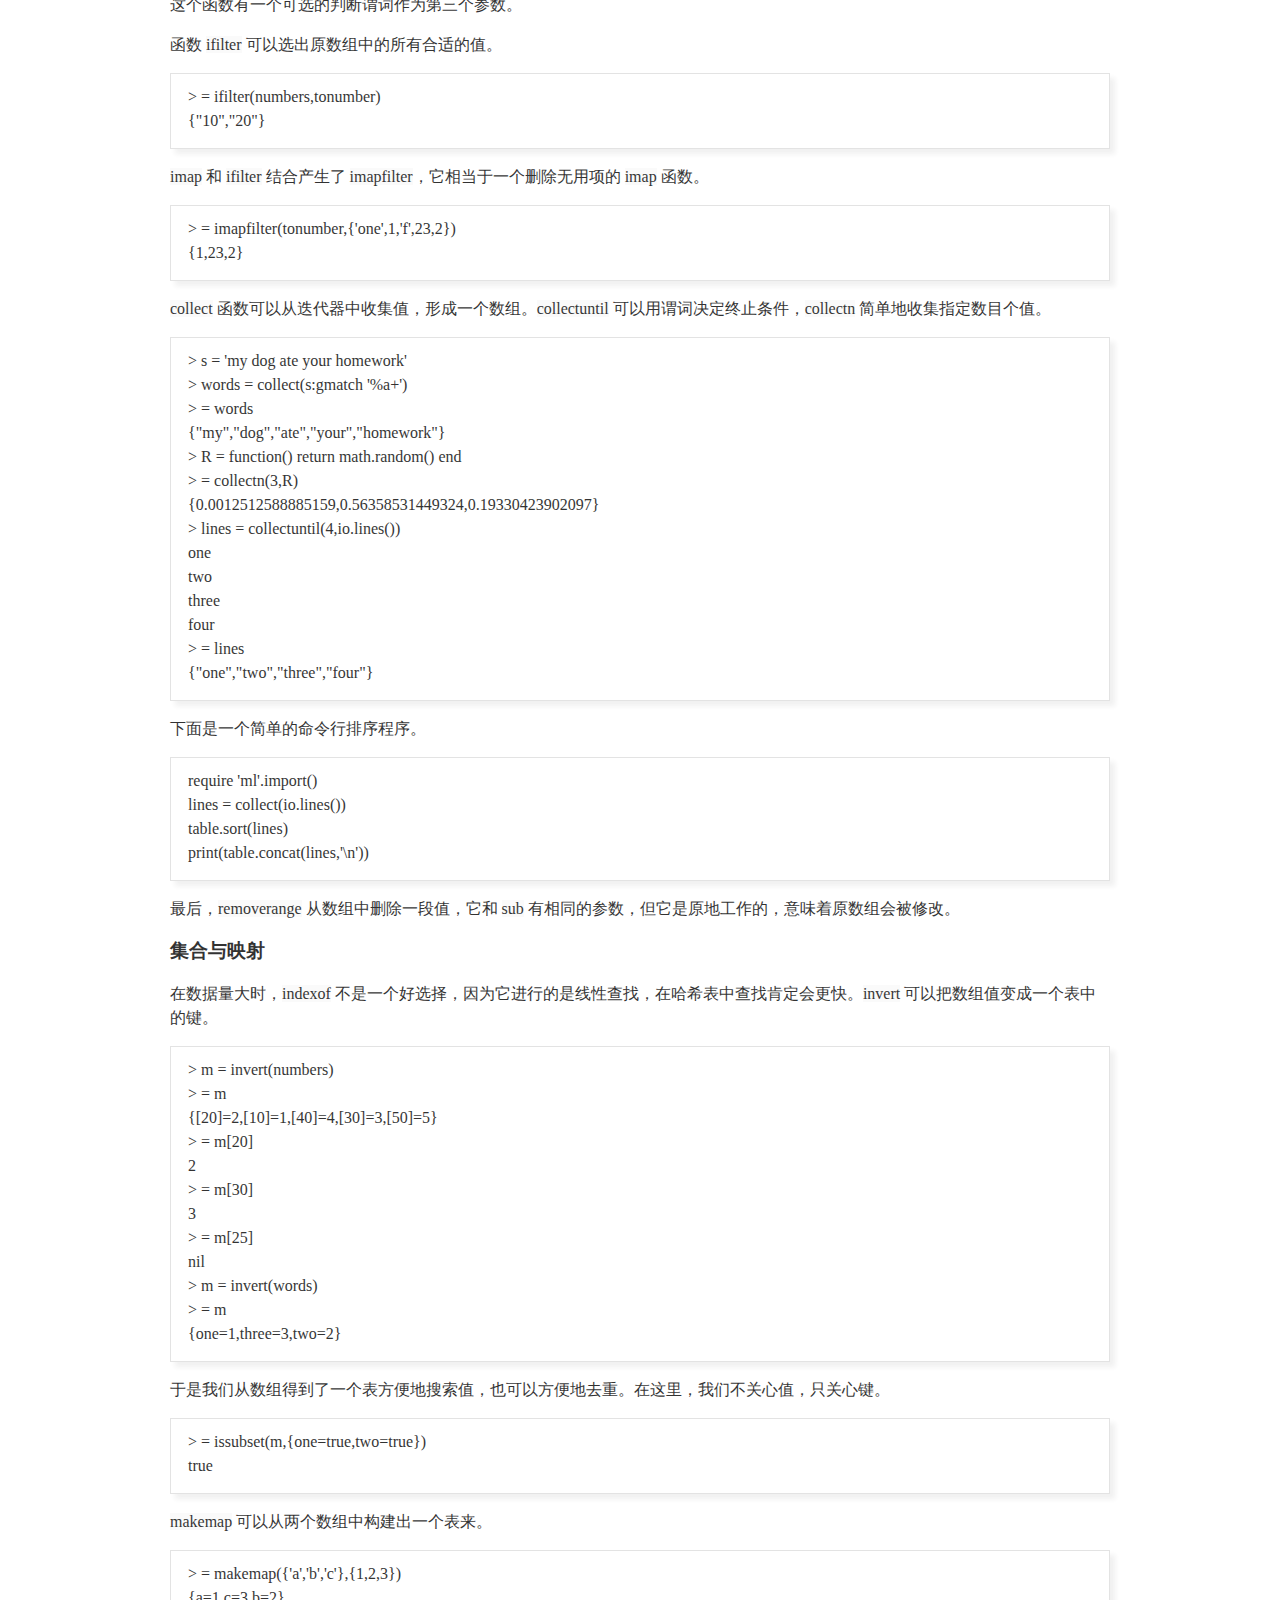
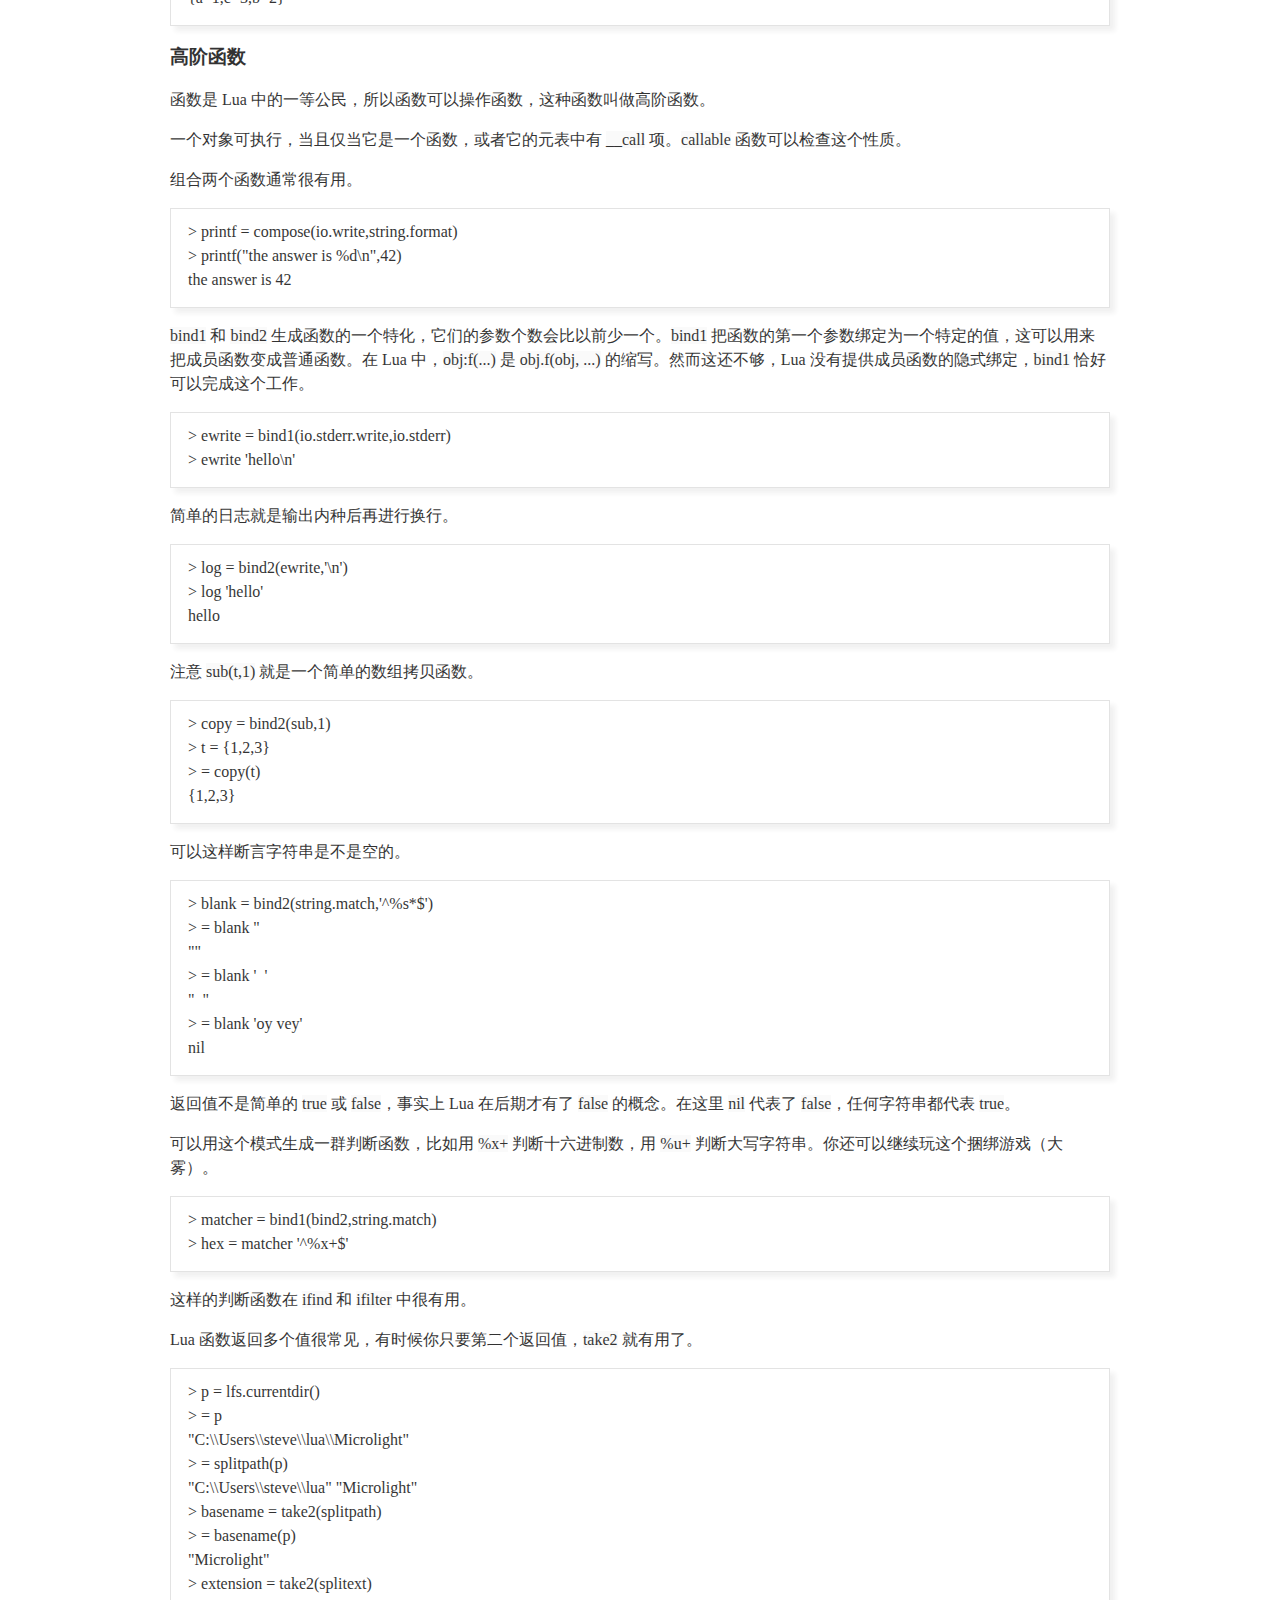
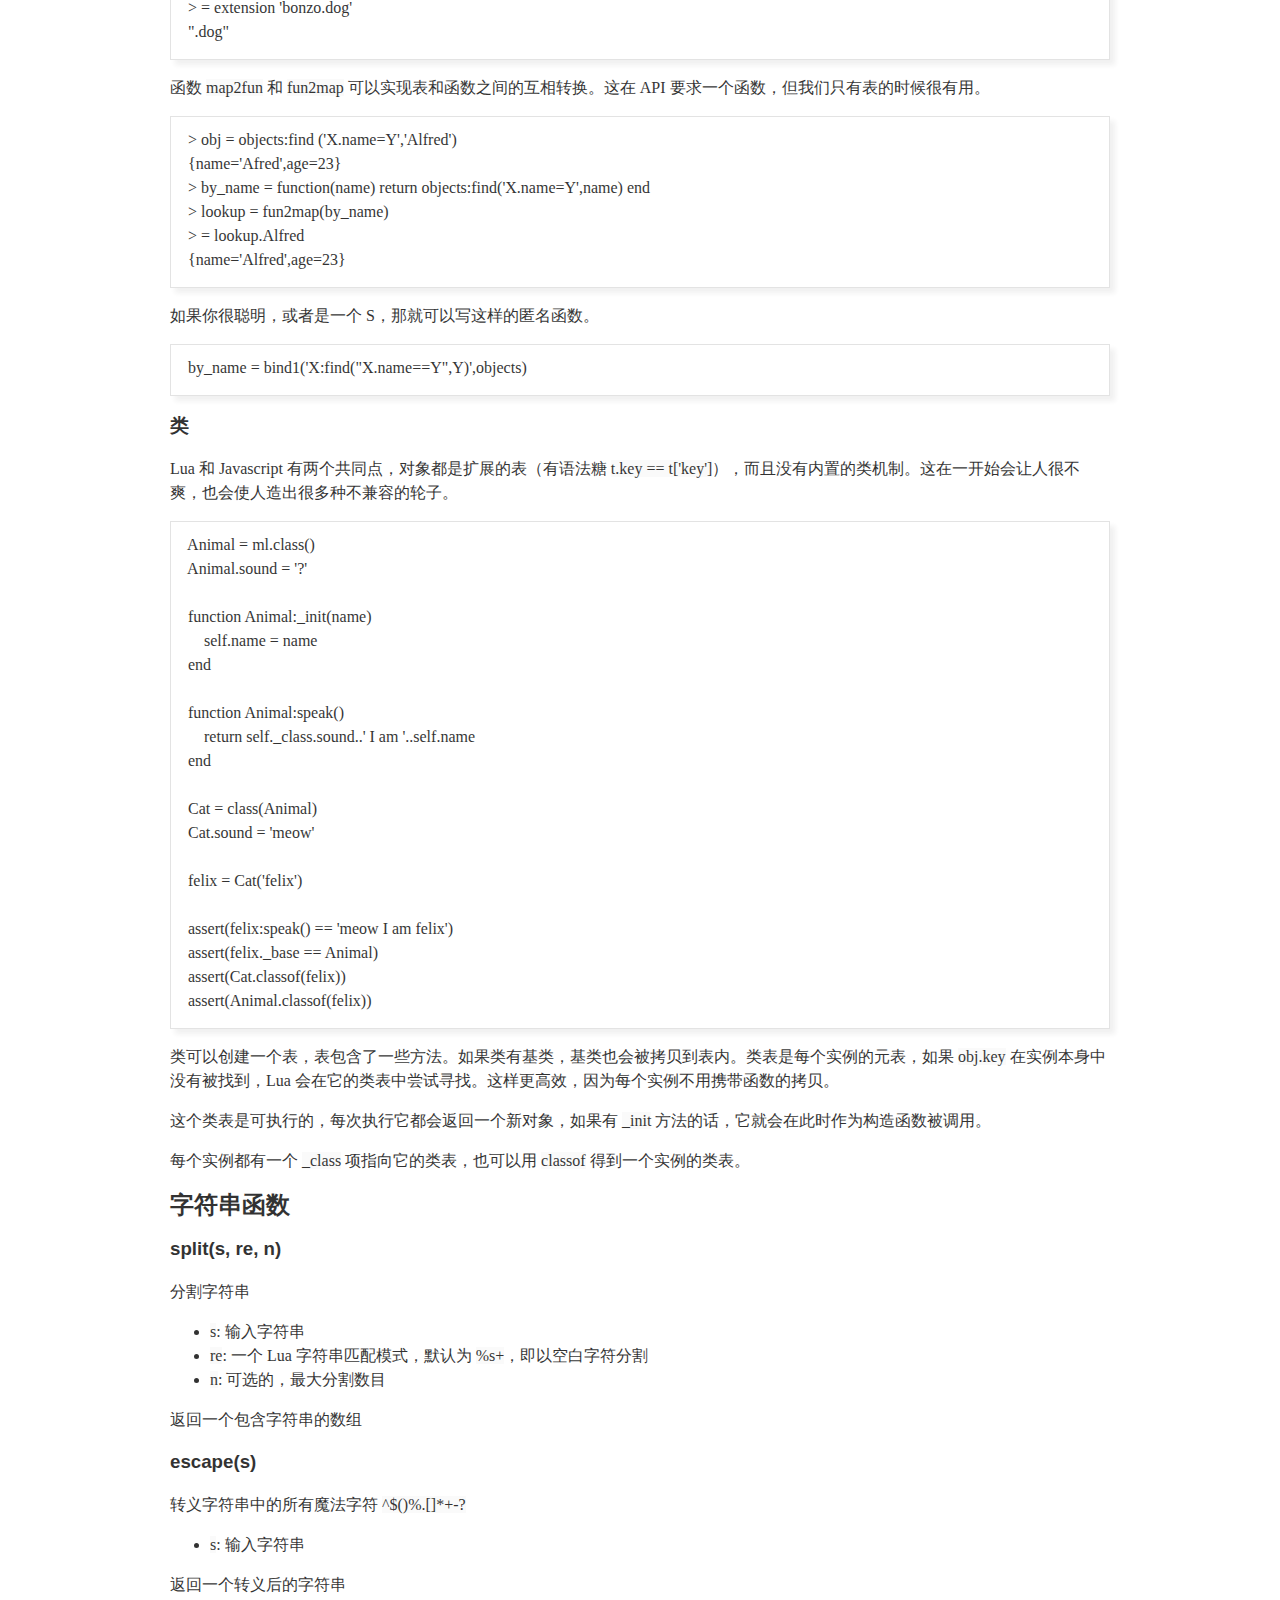
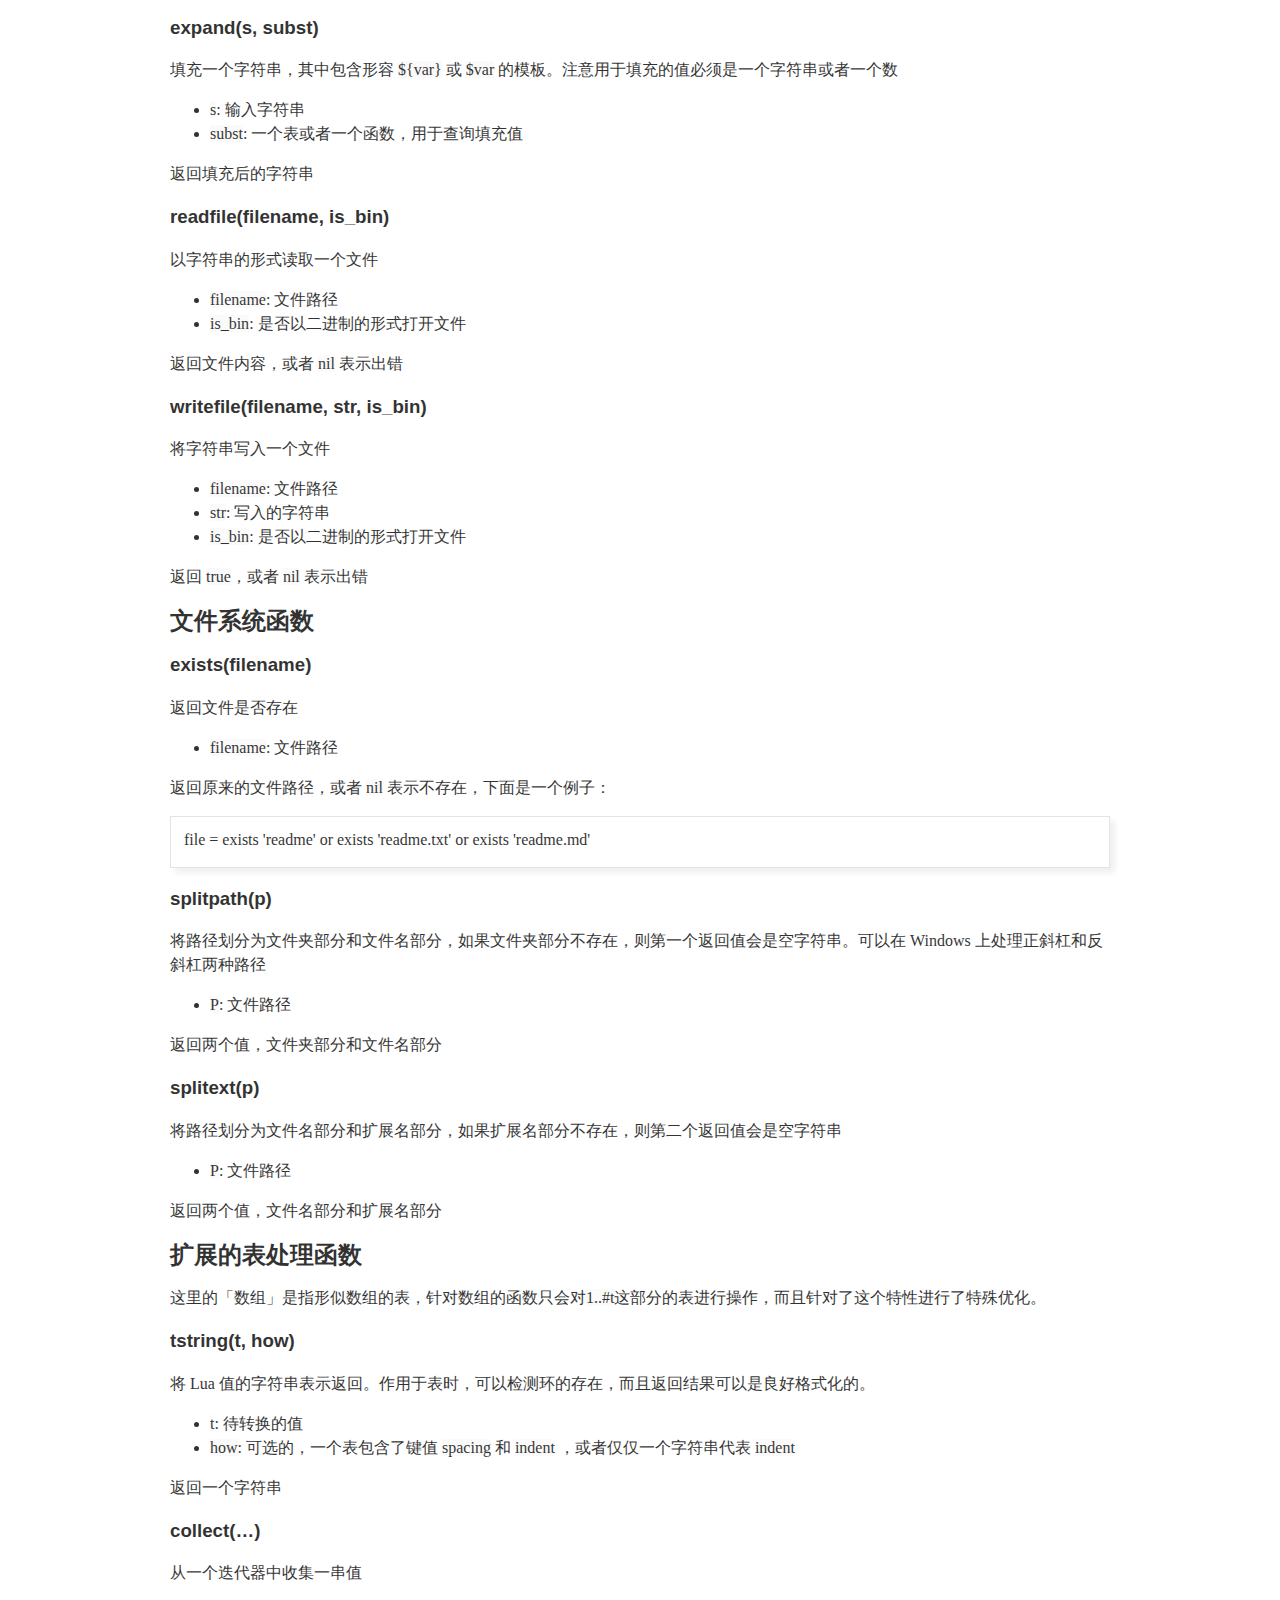
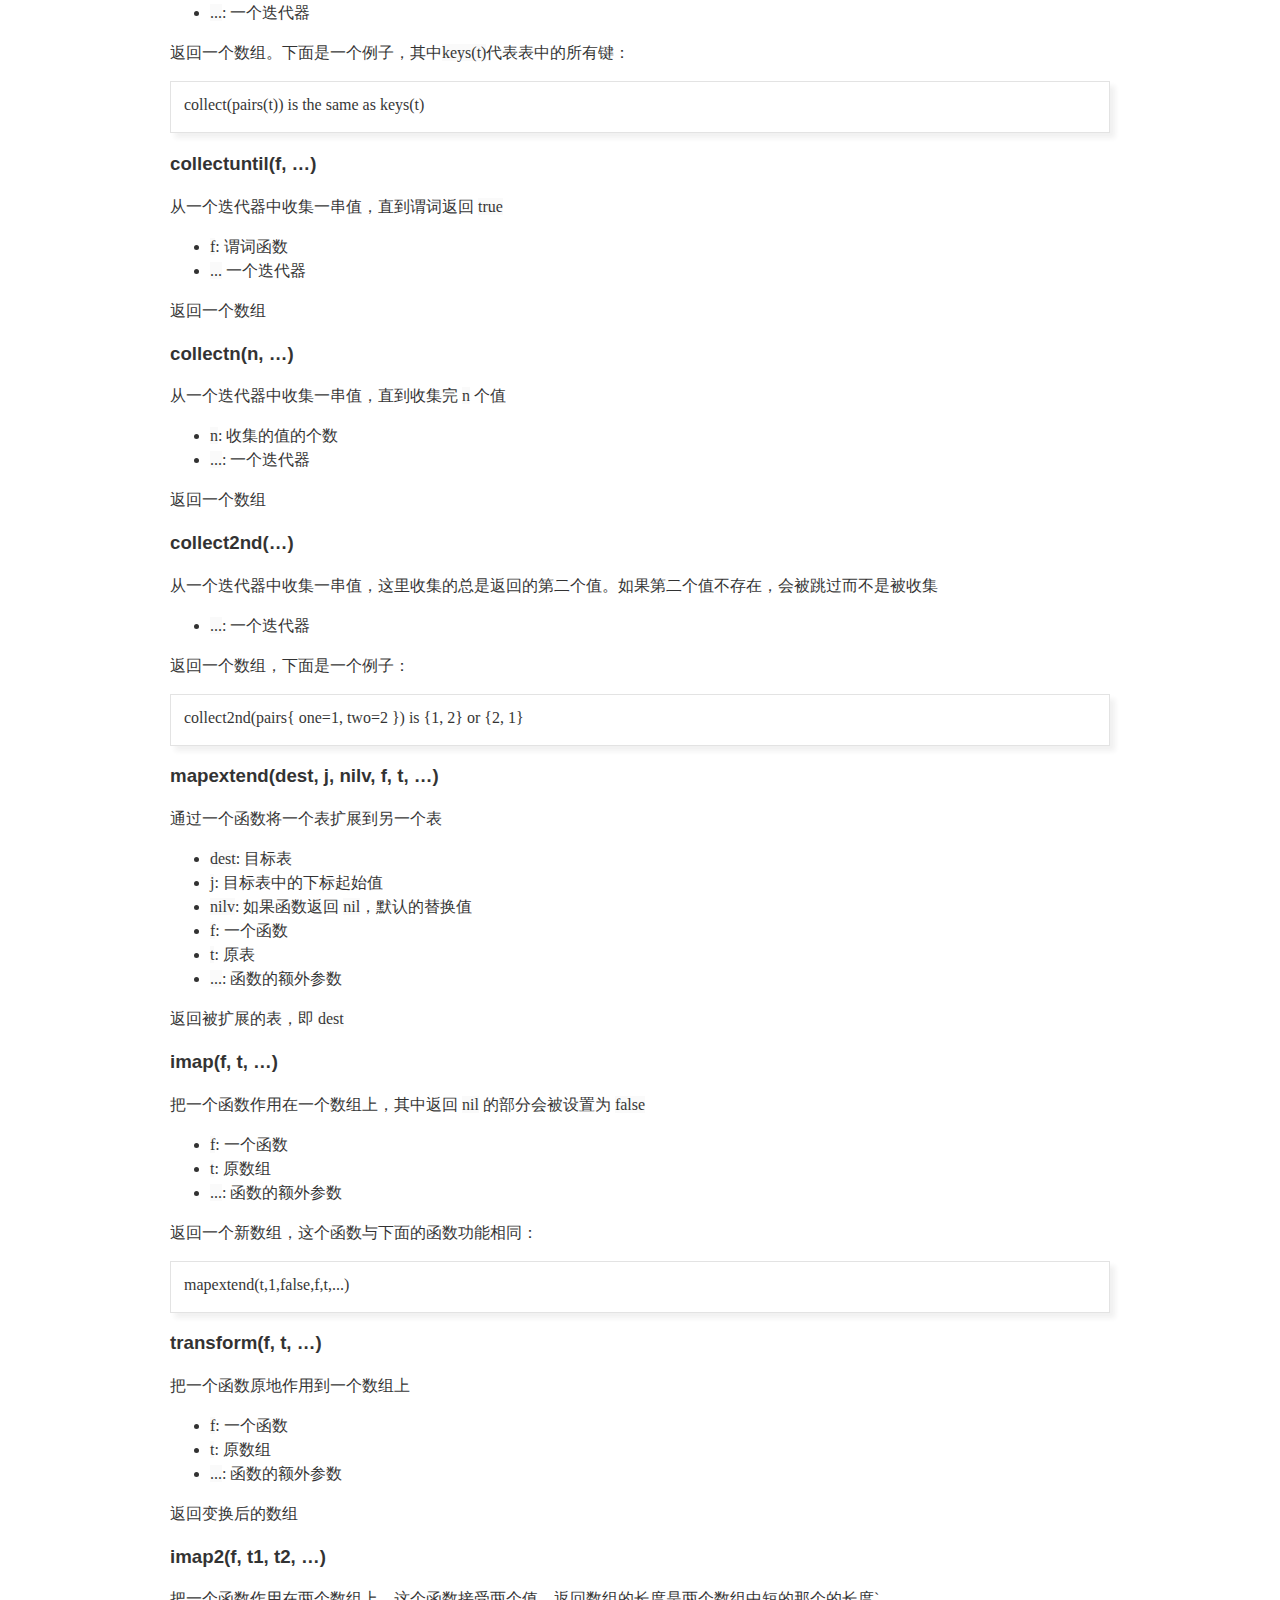
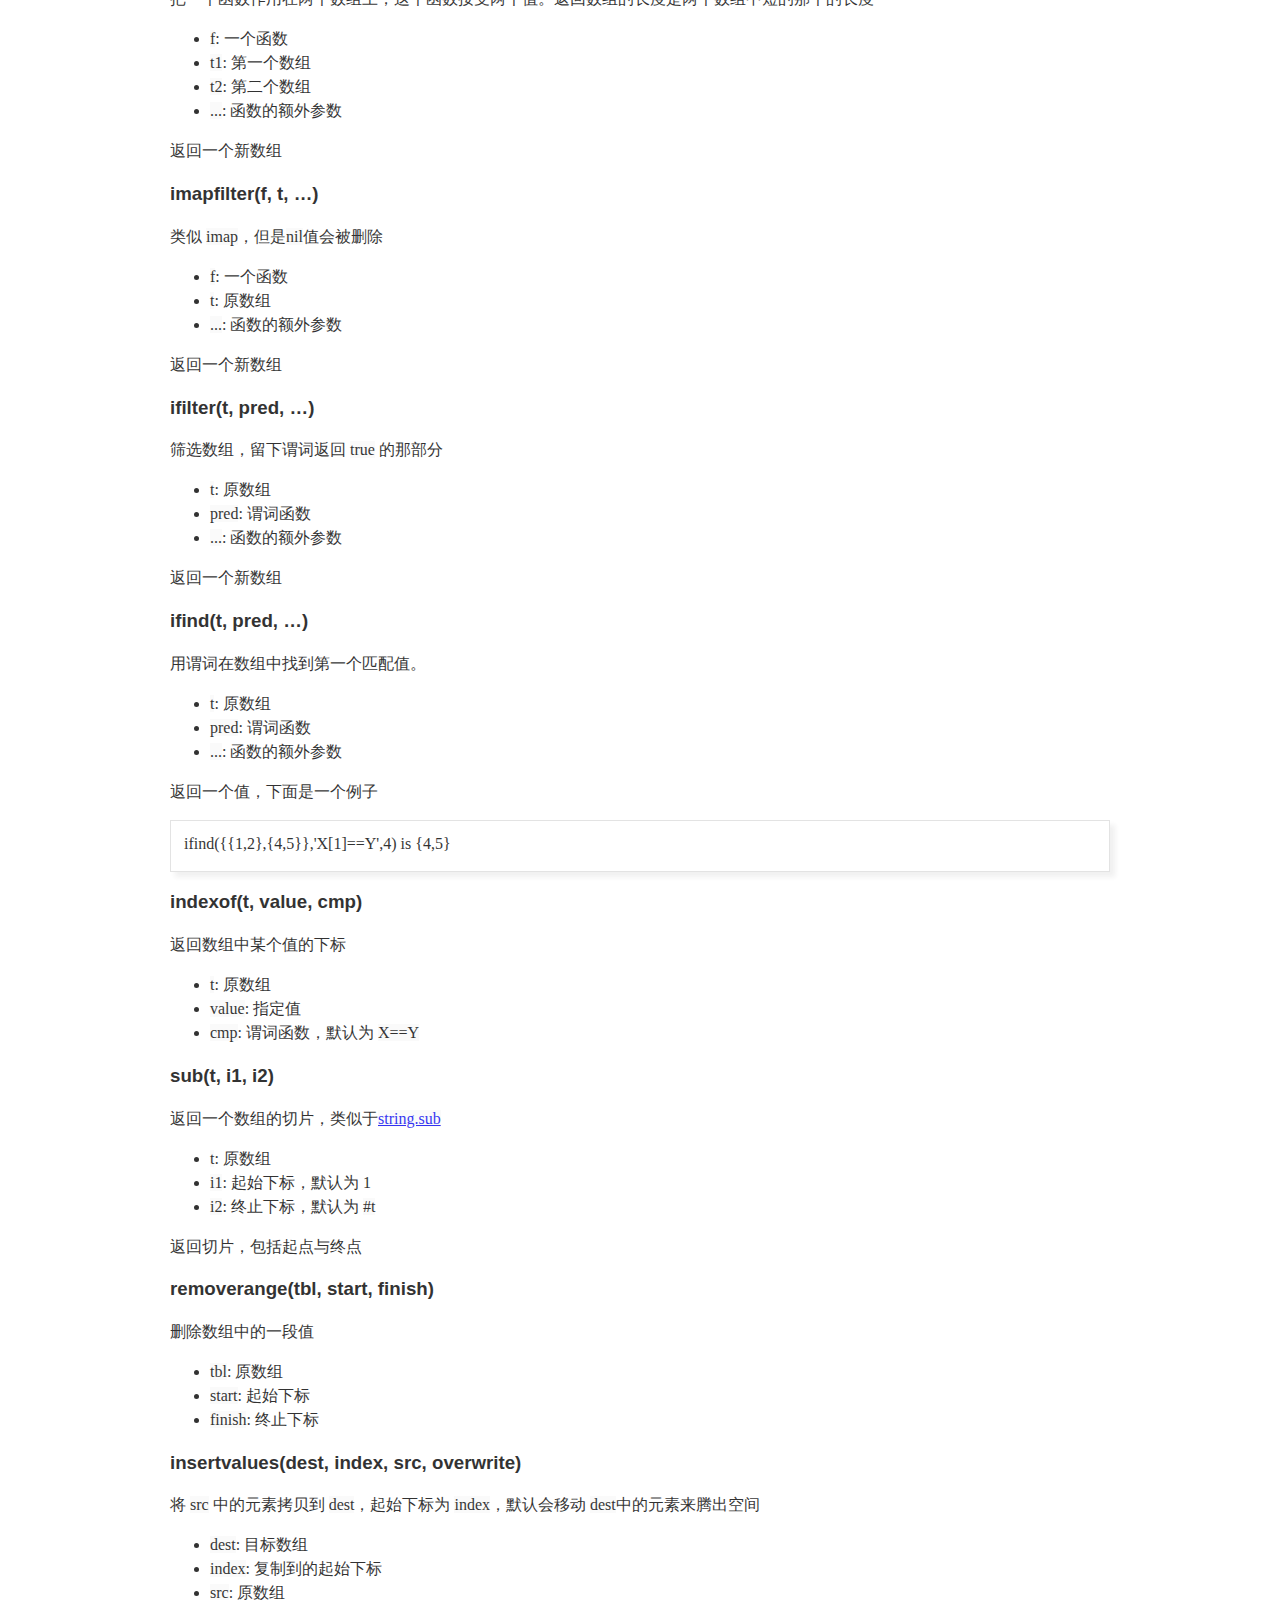
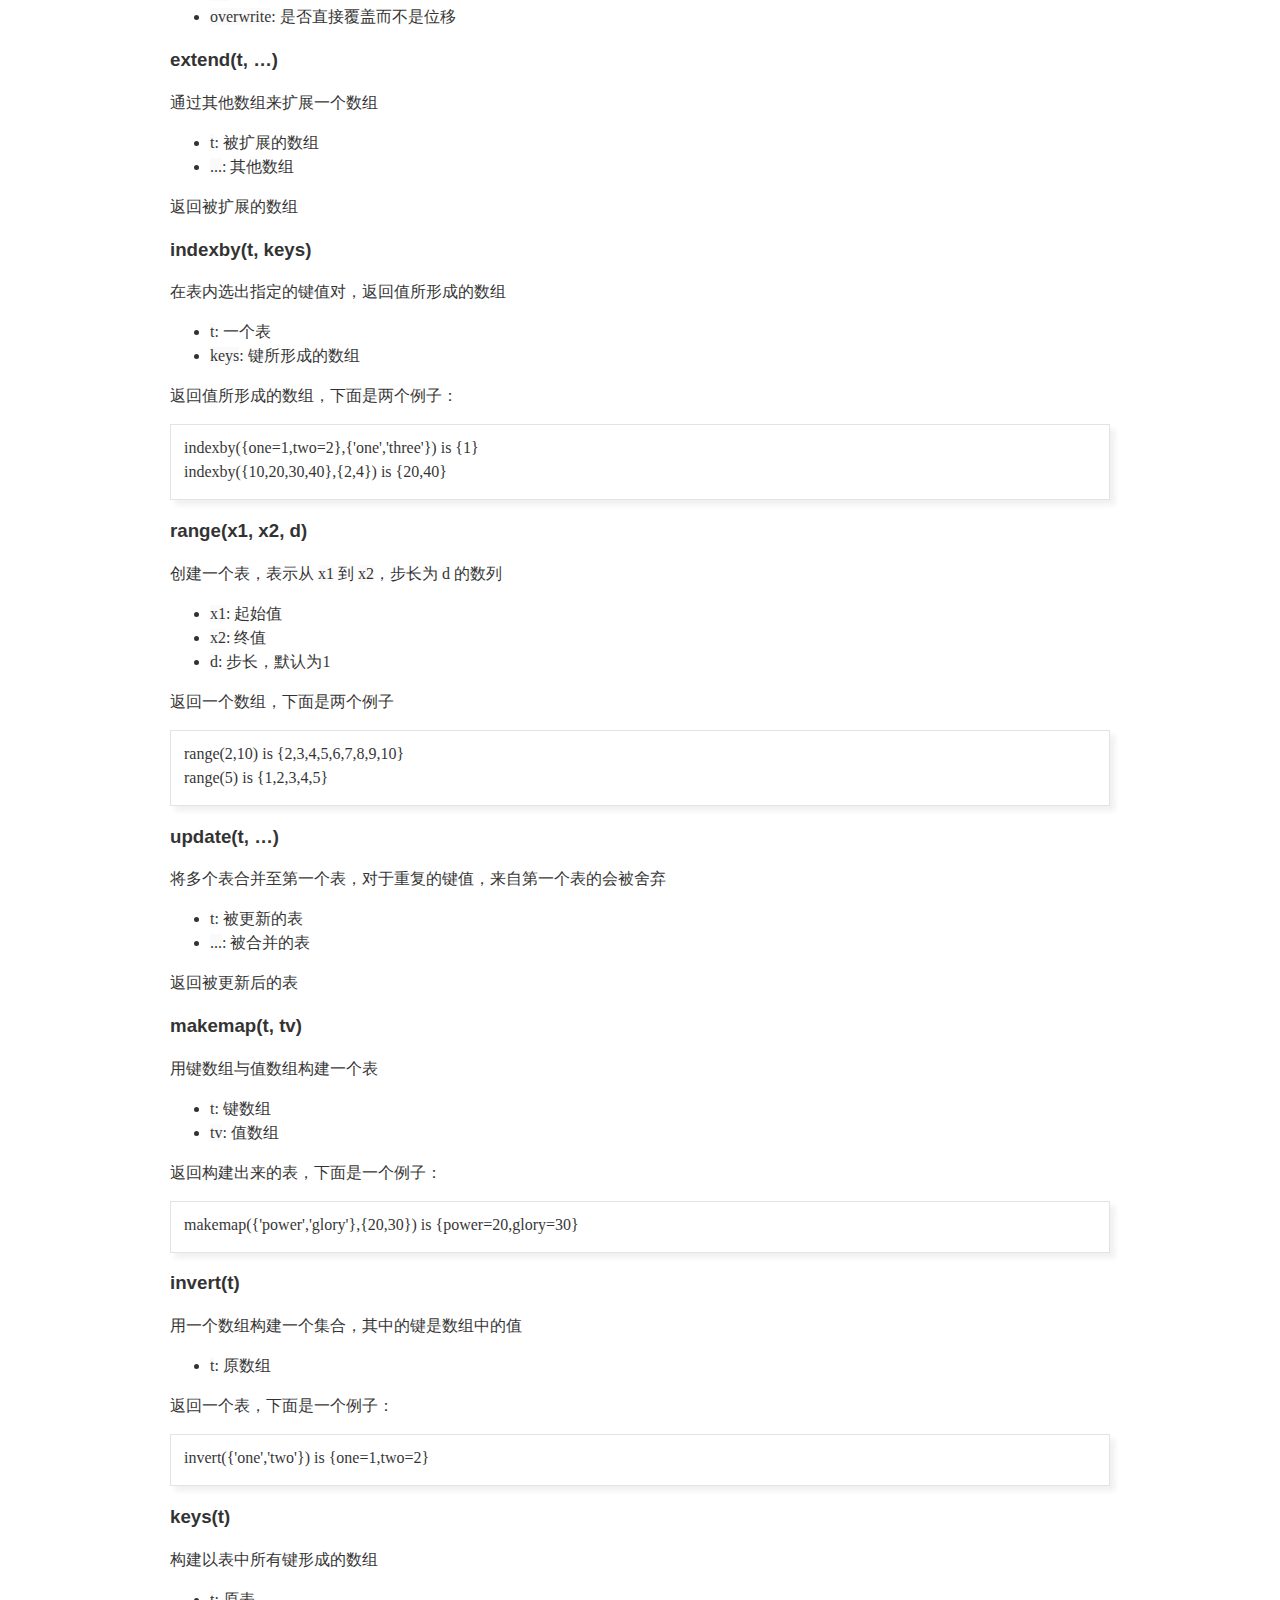
<file: legacy/microlight_doc_cn.html>
<!DOCTYPE html>
<html lang="en-us">
  <head>
    <meta charset="utf-8">
    <meta name="viewport" content="width=device-width, initial-scale=1">
    <title>Microlight中文文档 | Darksun</title>
  
    <link rel="stylesheet" href="style.css" />
    <link rel="stylesheet" href="fonts.css" />
    	
	<link rel="shortcut icon" href="#" />
	<script>
	  window.dataLayer = window.dataLayer || [];
	  function gtag(){dataLayer.push(arguments);}
	  gtag('js', new Date());

	  gtag('config', 'UA-84835425-2');
	</script>

  </head>

  <body>
    <div class="home">
<div class="article-meta">
<h1><span class="title">Microlight中文文档</span></h1>

<h2 class="date">2018/04/10</h2>
</div>

<main>


<h2 id="概述">概述</h2>

<p>翻译自原文档 <a href="http://stevedonovan.github.io/microlight/">Microlight</a>，删去了 <code>Array</code> 与实验性的那些部分。</p>

<p>基于 C89 标准的Lua 标准库被刻意设计得很小巧。它作为高级开发的基础，所以 Lua 开发者喜欢在项目中收集一些有用的小的函数。</p>

<p>Microlight 是对于 <code>library golf</code><sup class="footnote-ref" id="fnref:1"><a href="#fn:1">1</a></sup> 的一项尝试。在本项目中，我们的想法就是捕捉这些函数，放到一个库里面，再给它们写文档，使得用起来比自己写起来更容易。</p>

<p>这个库作为极轻量的 <code>Penlight</code>，有接近 20 个模块和上百个函数。</p>

<p>在 Lua 中，除了内核之外的东西都可以有自己的选择，下面的函数不想成为权威的选择。它们大多出现在由 Jay Carlson 创始的 Lua Mailing 列表中，然后被我和 Dirk Laurie 所实现。</p>

<h3 id="字符串">字符串</h3>

<p>Lua 没有内置将表转换成字符串形式的函数，这使得刚开始使用 Lua 交互模式的用户很沮丧。Microlight 提供了 <code>tstring</code>。注意，在全局重定义 <code>tostring</code> 不是一个好做法。这个技巧只是为了让命令行下的实验更尽人意。</p>

<pre><code class="language-lua"> &gt; require 'ml'.import()
 &gt; tostring = tstring
 &gt; = {10,20,name='joe'}
 {10,20,name=&quot;joe&quot;}
</code></pre>

<p>Lua 的字符串函数异常强大，但是其中却缺少了一些项目中很常用的函数。Lua 提供了 <code>table.concat</code> 合并一个表，但没有提供 <code>table.split</code> 分割字符串。</p>

<pre><code class="language-lua"> &gt;  = split('hello dolly')
 {&quot;hello&quot;,&quot;dolly&quot;}
 &gt; = split('one,two',',')
 {&quot;one&quot;,&quot;two&quot;}
</code></pre>

<p>其中的第二个参数是一个匹配模式，默认匹配空格。</p>

<p>虽然在 Lua 下进行字符串插值并不困难，但是没有直接的函数可以完成这项工作。所以 Microlight 提供了 <code>ml.expand</code>。</p>

<pre><code class="language-lua"> &gt; = expand(&quot;hello $you, from $me&quot;,{you='dolly',me='joe'})
 hello dolly, from joe
</code></pre>

<p><code>expend</code> 函数也可以理解 <code>$var</code> 的另一个表达方式 <code>${var}</code>，而且可以接受一个函数作为第二个参数。</p>

<p>Lua 的字符串函数使用了匹配模式，一个正则表达式的强大的子集。其中定义了魔法字符，比如 <code>.</code>，<code>$</code> 之类的。在某些场合，使用包含这些字符的字符串之前需要进行转义，<code>escape</code> 函数就可以创建这样一个字符串字面量。</p>

<pre><code class="language-lua"> &gt; = ('woo%'):gsub(escape('%'),'hoo')
 &quot;woohoo&quot;   1
 &gt; = split(&quot;1.2.3&quot;,escape(&quot;.&quot;))
 {&quot;1&quot;,&quot;2&quot;,&quot;3&quot;}
</code></pre>

<h3 id="文件与路径">文件与路径</h3>

<p>虽然 <code>access</code> 在大多数平台上都得到了支持，但是它不是标准的一部分（这也是为什么它在 Windows 上被拼写为 <code>_access</code>）。所以判断一个文件是否存在，你得尝试打开它。</p>

<pre><code class="language-lua"> function ml.exists (filename)
     local f = io.open(filename)
     if not f then
         return nil
     else
         f:close()
         return filename
     end
 end
</code></pre>

<p>返回值不是简单的 <code>true</code> 或 <code>false</code>，它返回的是原文件名，所以我们可以在一群候选文件中找出一个真正存在的文件。</p>

<pre><code class="language-lua"> &gt; = exists 'README' or exists 'readme.txt' or exists 'readme.md'
 &quot;readme.md&quot;
</code></pre>

<p>Lua 长于切割文本，所以通用的方法就是读完个不是很大的文件然后在字符串上进行操作。读取的工作可以交给 <code>readfile</code>。如下的代码返回了以二进制打开的文件的前 128 个字节。</p>

<pre><code class="language-lua"> &gt; txt = readfile('readme.md',true):sub(1,128)
</code></pre>

<p>注意我指的是字节，而不是字符，因为字符串编码可能是任意字节长度的。</p>

<p>如果 <code>readfile</code> 在打开或读取文件时发生了错误，它会返回 <code>nil</code> 和错误消息，这也是 <code>io.open</code> 与其它很多 Lua 函数的错误处理模式。在常规问题上抛出异常不是一个好方法。</p>

<p>使用 <code>splitpath</code> 和 <code>splitext</code> 可以拆分一个路径。</p>

<pre><code class="language-lua"> &gt; = splitpath(path)
 &quot;/path/to/dogs&quot; &quot;bonzo.txt&quot;
 &gt; = splitext(path)
 &quot;/path/to/dogs/bonzo&quot;   &quot;.txt&quot;
 &gt; = splitpath 'frodo.txt'
 &quot;&quot;      &quot;frodo.txt&quot;
 &gt; = splitpath '/usr/'
 &quot;/usr&quot;  &quot;&quot;
 &gt; = splitext '/usr/bin/lua'
 &quot;/usr/bin/lua&quot;  &quot;&quot;
</code></pre>

<p>这些函数返回了两个字符串，其中一个可能是空字符串（而不是 <code>nil</code>）。在 Windows 上，接受反斜杠与正斜杠，在 Unix 上，只接受正斜杠。</p>

<h3 id="插入与扩展">插入与扩展</h3>

<p>大多数 Microlight 的函数与 Lua 的表有关。虽然表可能既是数组又是映射，我们通常把它们区分开来。现在，我们会用数组与映射来指代表。</p>

<p><code>update</code> 把键值对添加到一个映射中，<code>extend</code> 把一个数组追加到另一个数组上。它们是两个互补的，向表塞入多个项的操作。</p>

<pre><code class="language-lua"> &gt; a = {one=1,two=2}
 &gt; update(a,{three=3,four=4})
 &gt; = a
 {one=1,four=4,three=3,two=2}
 &gt; t = {10,20,30}
 &gt; extend(t,{40,50})
 &gt; = t
 {10,20,30,40,50}
</code></pre>

<p>从 1.1 版本开始，这两个函数都接受任意个数的参数。</p>

<p>想要把表「铺平」，只要将其 <code>unpack</code> 然后再使用 <code>extend</code> 即可。</p>

<pre><code class="language-lua"> &gt; pair = {{1,2},{3,4}}
 &gt; = extend({},unpack(pair))
 {1,2,3,4}
</code></pre>

<p>简明地，<code>extend</code> 以一个可索引可写的对象作为参数，从 <code>#O+1</code> 开始写入元素，其中 <code>#O</code> 代表原数组的长度，而且原数组必须是没有空缺的。类似的，另外的几个数组也必须是可索引的，但不一定是可写的。这些参数通常但不一定是表，你可以利用 <code>extend</code> 总是从 <code>1</code> 写到 <code>#t</code> 这个行为，把第一个数组写成这个形式。</p>

<pre><code class="language-lua"> &gt; obj = setmetatable({},{ __newindex = function(t,k,v) print(v) end })
 &gt; extend(obj,{1,2,3})
 1
 2
 3
</code></pre>

<p>把一堆值插入数组的指定位置，你可以使用 <code>insertvalues</code>，它与 <code>table.insert</code> 类似，除了它可以接受一个数组作为插入值。如果你打算覆盖原数组的值，只要把第四个参数置为 <code>true</code>。</p>

<pre><code class="language-lua"> &gt; t = {10,20,30,40,50}
 &gt; insertvalues(t,2,{11,12})
 &gt; = t
 {10,11,12,20,30,40,50}
 &gt; insertvalues(t,3,{2,3},true)
 &gt; = t
 {10,11,2,3,30,40,50}
</code></pre>

<p>注意，原表在进行这些操作之后已经改变了。</p>

<p><code>update</code> 与 <code>extend</code> 类似，然而它可以处理一个映射，原始值在操作后可能被覆盖。</p>

<pre><code class="language-lua"> &gt; t = {}
 &gt; update(t,{one=1},{ein=1},{one='ONE'})
 &gt; = t
 {one=&quot;ONE&quot;,ein=1}
</code></pre>

<h3 id="截取与操作">截取与操作</h3>

<p>扩展的相反操作就是从表中截取出一部分项目。</p>

<p><code>sub</code> 函数，与 <code>string.sub</code> 类似，它和 Python 中的列表切片操作室等效的。</p>

<pre><code class="language-lua"> &gt; numbers = {10,20,30,40,50}
 &gt; = sub(numbers,1,1)
 {10}
 &gt; = sub(numbers,2)
 {20,30,40,50}
 &gt; = sub(numbers,1,-2)
 {10,20,30,40}
</code></pre>

<p><code>indexby</code> 可以在表内索引一系列值。</p>

<pre><code> &gt; = indexby(numbers,{1,4})
 {10,40}
 &gt; = indexby({one=1,two=2,three=3},{'three','two'})
 {[3,2}
</code></pre>

<p><code>imap</code> 可以创建一个新数组，并把函数作用在所有元素上。</p>

<pre><code class="language-lua"> &gt; words = {'one','two','three'}
 &gt; = imap(string.upper,words)
 {&quot;ONE&quot;,&quot;TWO&quot;,&quot;THREE&quot;}
 &gt; s = {'10','x','20'}
 &gt; ns = imap(tonumber,s)
 &gt; = ns
 {10,false,20}
</code></pre>

<p><code>imap</code> 总是返回一个和原数组相同大小的数组，如果函数返回 <code>nil</code>，它会用 <code>false</code> 填补空缺。</p>

<p>还有一个常用函数 <code>indexof</code> 可以在数组中进行线性查找并返回下标，如果不成功，则返回 <code>nil</code>。</p>

<pre><code class="language-lua"> &gt; = indexof(numbers,20)
 2
 &gt; = indexof(numbers,234)
 nil
</code></pre>

<p>这个函数有一个可选的判断谓词作为第三个参数。</p>

<p>函数 <code>ifilter</code> 可以选出原数组中的所有合适的值。</p>

<pre><code class="language-lua"> &gt; = ifilter(numbers,tonumber)
 {&quot;10&quot;,&quot;20&quot;}
</code></pre>

<p><code>imap</code> 和 <code>ifilter</code> 结合产生了 <code>imapfilter</code>，它相当于一个删除无用项的 <code>imap</code> 函数。</p>

<pre><code class="language-lua"> &gt; = imapfilter(tonumber,{'one',1,'f',23,2})
 {1,23,2}
</code></pre>

<p><code>collect</code> 函数可以从迭代器中收集值，形成一个数组。<code>collectuntil</code> 可以用谓词决定终止条件，<code>collectn</code> 简单地收集指定数目个值。</p>

<pre><code class="language-lua"> &gt; s = 'my dog ate your homework'
 &gt; words = collect(s:gmatch '%a+')
 &gt; = words
 {&quot;my&quot;,&quot;dog&quot;,&quot;ate&quot;,&quot;your&quot;,&quot;homework&quot;}
 &gt; R = function() return math.random() end
 &gt; = collectn(3,R)
 {0.0012512588885159,0.56358531449324,0.19330423902097}
 &gt; lines = collectuntil(4,io.lines())
 one
 two
 three
 four
 &gt; = lines
 {&quot;one&quot;,&quot;two&quot;,&quot;three&quot;,&quot;four&quot;}
</code></pre>

<p>下面是一个简单的命令行排序程序。</p>

<pre><code class="language-lua"> require 'ml'.import()
 lines = collect(io.lines())
 table.sort(lines)
 print(table.concat(lines,'\n'))
</code></pre>

<p>最后，<code>removerange</code> 从数组中删除一段值，它和 <code>sub</code> 有相同的参数，但它是原地工作的，意味着原数组会被修改。</p>

<h3 id="集合与映射">集合与映射</h3>

<p>在数据量大时，<code>indexof</code> 不是一个好选择，因为它进行的是线性查找，在哈希表中查找肯定会更快。<code>invert</code> 可以把数组值变成一个表中的键。</p>

<pre><code class="language-lua"> &gt; m = invert(numbers)
 &gt; = m
 {[20]=2,[10]=1,[40]=4,[30]=3,[50]=5}
 &gt; = m[20]
 2
 &gt; = m[30]
 3
 &gt; = m[25]
 nil
 &gt; m = invert(words)
 &gt; = m
 {one=1,three=3,two=2}
</code></pre>

<p>于是我们从数组得到了一个表方便地搜索值，也可以方便地去重。在这里，我们不关心值，只关心键。</p>

<pre><code class="language-lua"> &gt; = issubset(m,{one=true,two=true})
 true
</code></pre>

<p><code>makemap</code> 可以从两个数组中构建出一个表来。</p>

<pre><code class="language-lua"> &gt; = makemap({'a','b','c'},{1,2,3})
 {a=1,c=3,b=2}
</code></pre>

<h3 id="高阶函数">高阶函数</h3>

<p>函数是 Lua 中的一等公民，所以函数可以操作函数，这种函数叫做高阶函数。</p>

<p>一个对象可执行，当且仅当它是一个函数，或者它的元表中有 <code>__call</code> 项。<code>callable</code> 函数可以检查这个性质。</p>

<p>组合两个函数通常很有用。</p>

<pre><code class="language-lua"> &gt; printf = compose(io.write,string.format)
 &gt; printf(&quot;the answer is %d\n&quot;,42)
 the answer is 42
</code></pre>

<p><code>bind1</code> 和 <code>bind2</code> 生成函数的一个特化，它们的参数个数会比以前少一个。<code>bind1</code> 把函数的第一个参数绑定为一个特定的值，这可以用来把成员函数变成普通函数。在 Lua 中，<code>obj:f(...)</code> 是 <code>obj.f(obj, ...)</code> 的缩写。然而这还不够，Lua 没有提供成员函数的隐式绑定，<code>bind1</code> 恰好可以完成这个工作。</p>

<pre><code class="language-lua"> &gt; ewrite = bind1(io.stderr.write,io.stderr)
 &gt; ewrite 'hello\n'
</code></pre>

<p>简单的日志就是输出内种后再进行换行。</p>

<pre><code class="language-lua"> &gt; log = bind2(ewrite,'\n')
 &gt; log 'hello'
 hello
</code></pre>

<p>注意 <code>sub(t,1)</code> 就是一个简单的数组拷贝函数。</p>

<pre><code class="language-lua"> &gt; copy = bind2(sub,1)
 &gt; t = {1,2,3}
 &gt; = copy(t)
 {1,2,3}
</code></pre>

<p>可以这样断言字符串是不是空的。</p>

<pre><code class="language-lua"> &gt; blank = bind2(string.match,'^%s*$')
 &gt; = blank ''
 &quot;&quot;
 &gt; = blank '  '
 &quot;  &quot;
 &gt; = blank 'oy vey'
 nil
</code></pre>

<p>返回值不是简单的 <code>true</code> 或 <code>false</code>，事实上 Lua 在后期才有了 <code>false</code> 的概念。在这里 <code>nil</code> 代表了 <code>false</code>，任何字符串都代表 <code>true</code>。</p>

<p>可以用这个模式生成一群判断函数，比如用 <code>%x+</code> 判断十六进制数，用 <code>%u+</code> 判断大写字符串。你还可以继续玩这个捆绑游戏（大雾）。</p>

<pre><code class="language-lua"> &gt; matcher = bind1(bind2,string.match)
 &gt; hex = matcher '^%x+$'
</code></pre>

<p>这样的判断函数在 <code>ifind</code> 和 <code>ifilter</code> 中很有用。</p>

<p>Lua 函数返回多个值很常见，有时候你只要第二个返回值，<code>take2</code> 就有用了。</p>

<pre><code class="language-lua"> &gt; p = lfs.currentdir()
 &gt; = p
 &quot;C:\\Users\\steve\\lua\\Microlight&quot;
 &gt; = splitpath(p)
 &quot;C:\\Users\\steve\\lua&quot; &quot;Microlight&quot;
 &gt; basename = take2(splitpath)
 &gt; = basename(p)
 &quot;Microlight&quot;
 &gt; extension = take2(splitext)
 &gt; = extension 'bonzo.dog'
 &quot;.dog&quot;
</code></pre>

<p>函数 <code>map2fun</code> 和 <code>fun2map</code> 可以实现表和函数之间的互相转换。这在 API 要求一个函数，但我们只有表的时候很有用。</p>

<pre><code class="language-lua"> &gt; obj = objects:find ('X.name=Y','Alfred')
 {name='Afred',age=23}
 &gt; by_name = function(name) return objects:find('X.name=Y',name) end
 &gt; lookup = fun2map(by_name)
 &gt; = lookup.Alfred
 {name='Alfred',age=23}
</code></pre>

<p>如果你很聪明，或者是一个 S，那就可以写这样的匿名函数。</p>

<pre><code class="language-lua"> by_name = bind1('X:find(&quot;X.name==Y&quot;,Y)',objects)
</code></pre>

<h3 id="类">类</h3>

<p>Lua 和 Javascript 有两个共同点，对象都是扩展的表（有语法糖 <code>t.key == t['key']</code>），而且没有内置的类机制。这在一开始会让人很不爽，也会使人造出很多种不兼容的轮子。</p>

<pre><code class="language-lua"> Animal = ml.class()
 Animal.sound = '?'

 function Animal:_init(name)
     self.name = name
 end

 function Animal:speak()
     return self._class.sound..' I am '..self.name
 end

 Cat = class(Animal)
 Cat.sound = 'meow'

 felix = Cat('felix')

 assert(felix:speak() == 'meow I am felix')
 assert(felix._base == Animal)
 assert(Cat.classof(felix))
 assert(Animal.classof(felix))
</code></pre>

<p>类可以创建一个表，表包含了一些方法。如果类有基类，基类也会被拷贝到表内。类表是每个实例的元表，如果 <code>obj.key</code> 在实例本身中没有被找到，Lua 会在它的类表中尝试寻找。这样更高效，因为每个实例不用携带函数的拷贝。</p>

<p>这个类表是可执行的，每次执行它都会返回一个新对象，如果有 <code>_init</code> 方法的话，它就会在此时作为构造函数被调用。</p>

<p>每个实例都有一个 <code>_class</code> 项指向它的类表，也可以用 <code>classof</code> 得到一个实例的类表。</p>

<h2 id="字符串函数">字符串函数</h2>

<h3 id="split-s-re-n">split(s, re, n)</h3>

<p>分割字符串</p>

<ul>
<li><code>s</code>: 输入字符串</li>
<li><code>re</code>: 一个 Lua 字符串匹配模式，默认为 <code>%s+</code>，即以空白字符分割</li>
<li><code>n</code>: 可选的，最大分割数目</li>
</ul>

<p>返回一个包含字符串的数组</p>

<h3 id="escape-s">escape(s)</h3>

<p>转义字符串中的所有魔法字符 <code>^$()%.[]*+-?</code></p>

<ul>
<li><code>s</code>: 输入字符串</li>
</ul>

<p>返回一个转义后的字符串</p>

<h3 id="expand-s-subst">expand(s, subst)</h3>

<p>填充一个字符串，其中包含形容 <code>${var}</code> 或 <code>$var</code> 的模板。注意用于填充的值必须是一个字符串或者一个数</p>

<ul>
<li><code>s</code>: 输入字符串</li>
<li><code>subst</code>: 一个表或者一个函数，用于查询填充值</li>
</ul>

<p>返回填充后的字符串</p>

<h3 id="readfile-filename-is-bin">readfile(filename, is_bin)</h3>

<p>以字符串的形式读取一个文件</p>

<ul>
<li><code>filename</code>: 文件路径</li>
<li><code>is_bin</code>: 是否以二进制的形式打开文件</li>
</ul>

<p>返回文件内容，或者 <code>nil</code> 表示出错</p>

<h3 id="writefile-filename-str-is-bin">writefile(filename, str, is_bin)</h3>

<p>将字符串写入一个文件</p>

<ul>
<li><code>filename</code>: 文件路径</li>
<li><code>str</code>: 写入的字符串</li>
<li><code>is_bin</code>: 是否以二进制的形式打开文件</li>
</ul>

<p>返回 <code>true</code>，或者 <code>nil</code> 表示出错</p>

<h2 id="文件系统函数">文件系统函数</h2>

<h3 id="exists-filename">exists(filename)</h3>

<p>返回文件是否存在</p>

<ul>
<li><code>filename</code>: 文件路径</li>
</ul>

<p>返回原来的文件路径，或者 <code>nil</code> 表示不存在，下面是一个例子：</p>

<pre><code class="language-lua">file = exists 'readme' or exists 'readme.txt' or exists 'readme.md'
</code></pre>

<h3 id="splitpath-p">splitpath(P)</h3>

<p>将路径划分为文件夹部分和文件名部分，如果文件夹部分不存在，则第一个返回值会是空字符串。可以在 Windows 上处理正斜杠和反斜杠两种路径</p>

<ul>
<li><code>P</code>: 文件路径</li>
</ul>

<p>返回两个值，文件夹部分和文件名部分</p>

<h3 id="splitext-p">splitext(P)</h3>

<p>将路径划分为文件名部分和扩展名部分，如果扩展名部分不存在，则第二个返回值会是空字符串</p>

<ul>
<li><code>P</code>: 文件路径</li>
</ul>

<p>返回两个值，文件名部分和扩展名部分</p>

<h2 id="扩展的表处理函数">扩展的表处理函数</h2>

<p>这里的「数组」是指形似数组的表，针对数组的函数只会对<code>1..#t</code>这部分的表进行操作，而且针对了这个特性进行了特殊优化。</p>

<h3 id="tstring-t-how">tstring(t, how)</h3>

<p>将 Lua 值的字符串表示返回。作用于表时，可以检测环的存在，而且返回结果可以是良好格式化的。</p>

<ul>
<li><code>t</code>: 待转换的值</li>
<li><code>how</code>: 可选的，一个表包含了键值 <code>spacing</code> 和 <code>indent</code> ，或者仅仅一个字符串代表 <code>indent</code></li>
</ul>

<p>返回一个字符串</p>

<h3 id="collect">collect(&hellip;)</h3>

<p>从一个迭代器中收集一串值</p>

<ul>
<li><code>...</code>:  一个迭代器</li>
</ul>

<p>返回一个数组。下面是一个例子，其中<code>keys(t)</code>代表表中的所有键：</p>

<pre><code class="language-lua">collect(pairs(t)) is the same as keys(t)
</code></pre>

<h3 id="collectuntil-f">collectuntil(f, &hellip;)</h3>

<p>从一个迭代器中收集一串值，直到谓词返回 <code>true</code></p>

<ul>
<li><code>f</code>: 谓词函数</li>
<li><code>...</code> 一个迭代器</li>
</ul>

<p>返回一个数组</p>

<h3 id="collectn-n">collectn(n, &hellip;)</h3>

<p>从一个迭代器中收集一串值，直到收集完 <code>n</code> 个值</p>

<ul>
<li><code>n</code>: 收集的值的个数</li>
<li><code>...</code>: 一个迭代器</li>
</ul>

<p>返回一个数组</p>

<h3 id="collect2nd">collect2nd(&hellip;)</h3>

<p>从一个迭代器中收集一串值，这里收集的总是返回的第二个值。如果第二个值不存在，会被跳过而不是被收集</p>

<ul>
<li><code>...</code>: 一个迭代器</li>
</ul>

<p>返回一个数组，下面是一个例子：</p>

<pre><code class="language-lua">collect2nd(pairs{ one=1, two=2 }) is {1, 2} or {2, 1}
</code></pre>

<h3 id="mapextend-dest-j-nilv-f-t">mapextend(dest, j, nilv, f, t, &hellip;)</h3>

<p>通过一个函数将一个表扩展到另一个表</p>

<ul>
<li><code>dest</code>: 目标表</li>
<li><code>j</code>: 目标表中的下标起始值</li>
<li><code>nilv</code>: 如果函数返回 <code>nil</code>，默认的替换值</li>
<li><code>f</code>: 一个函数</li>
<li><code>t</code>: 原表</li>
<li><code>...</code>: 函数的额外参数</li>
</ul>

<p>返回被扩展的表，即 <code>dest</code></p>

<h3 id="imap-f-t">imap(f, t, &hellip;)</h3>

<p>把一个函数作用在一个数组上，其中返回 <code>nil</code> 的部分会被设置为 <code>false</code></p>

<ul>
<li><code>f</code>: 一个函数</li>
<li><code>t</code>: 原数组</li>
<li><code>...</code>: 函数的额外参数</li>
</ul>

<p>返回一个新数组，这个函数与下面的函数功能相同：</p>

<pre><code class="language-lua">mapextend(t,1,false,f,t,...)
</code></pre>

<h3 id="transform-f-t">transform(f, t, &hellip;)</h3>

<p>把一个函数原地作用到一个数组上</p>

<ul>
<li><code>f</code>: 一个函数</li>
<li><code>t</code>: 原数组</li>
<li><code>...</code>: 函数的额外参数</li>
</ul>

<p>返回变换后的数组</p>

<h3 id="imap2-f-t1-t2">imap2(f, t1, t2, &hellip;)</h3>

<p>把一个函数作用在两个数组上，这个函数接受两个值。返回数组的长度是两个数组中短的那个的长度`</p>

<ul>
<li><code>f</code>: 一个函数</li>
<li><code>t1</code>: 第一个数组</li>
<li><code>t2</code>: 第二个数组</li>
<li><code>...</code>: 函数的额外参数</li>
</ul>

<p>返回一个新数组</p>

<h3 id="imapfilter-f-t">imapfilter(f, t, &hellip;)</h3>

<p>类似 <code>imap</code>，但是<code>nil</code>值会被删除</p>

<ul>
<li><code>f</code>: 一个函数</li>
<li><code>t</code>: 原数组</li>
<li><code>...</code>: 函数的额外参数</li>
</ul>

<p>返回一个新数组</p>

<h3 id="ifilter-t-pred">ifilter(t, pred, &hellip;)</h3>

<p>筛选数组，留下谓词返回 <code>true</code> 的那部分</p>

<ul>
<li><code>t</code>: 原数组</li>
<li><code>pred</code>: 谓词函数</li>
<li><code>...</code>: 函数的额外参数</li>
</ul>

<p>返回一个新数组</p>

<h3 id="ifind-t-pred">ifind(t, pred, &hellip;)</h3>

<p>用谓词在数组中找到第一个匹配值。</p>

<ul>
<li><code>t</code>: 原数组</li>
<li><code>pred</code>: 谓词函数</li>
<li><code>...</code>: 函数的额外参数</li>
</ul>

<p>返回一个值，下面是一个例子</p>

<pre><code class="language-lua">ifind({{1,2},{4,5}},'X[1]==Y',4) is {4,5}
</code></pre>

<h3 id="indexof-t-value-cmp">indexof(t, value, cmp)</h3>

<p>返回数组中某个值的下标</p>

<ul>
<li><code>t</code>: 原数组</li>
<li><code>value</code>: 指定值</li>
<li><code>cmp</code>: 谓词函数，默认为 <code>X==Y</code></li>
</ul>

<h3 id="sub-t-i1-i2">sub(t, i1, i2)</h3>

<p>返回一个数组的切片，类似于<a href="http://www.lua.org/manual/5.1/manual.html#pdf-string.sub"><code>string.sub</code></a></p>

<ul>
<li><code>t</code>: 原数组</li>
<li><code>i1</code>: 起始下标，默认为 1</li>
<li><code>i2</code>: 终止下标，默认为 <code>#t</code></li>
</ul>

<p>返回切片，包括起点与终点</p>

<h3 id="removerange-tbl-start-finish">removerange(tbl, start, finish)</h3>

<p>删除数组中的一段值</p>

<ul>
<li><code>tbl</code>: 原数组</li>
<li><code>start</code>: 起始下标</li>
<li><code>finish</code>: 终止下标</li>
</ul>

<h3 id="insertvalues-dest-index-src-overwrite">insertvalues(dest, index, src, overwrite)</h3>

<p>将 <code>src</code> 中的元素拷贝到 <code>dest</code>，起始下标为 <code>index</code>，默认会移动 <code>dest</code>中的元素来腾出空间</p>

<ul>
<li><code>dest</code>: 目标数组</li>
<li><code>index</code>: 复制到的起始下标</li>
<li><code>src</code>: 原数组</li>
<li><code>overwrite</code>: 是否直接覆盖而不是位移</li>
</ul>

<h3 id="extend-t">extend(t, &hellip;)</h3>

<p>通过其他数组来扩展一个数组</p>

<ul>
<li><code>t</code>: 被扩展的数组</li>
<li><code>...</code>: 其他数组</li>
</ul>

<p>返回被扩展的数组</p>

<h3 id="indexby-t-keys">indexby(t, keys)</h3>

<p>在表内选出指定的键值对，返回值所形成的数组</p>

<ul>
<li><code>t</code>: 一个表</li>
<li><code>keys</code>: 键所形成的数组</li>
</ul>

<p>返回值所形成的数组，下面是两个例子：</p>

<pre><code class="language-lua">indexby({one=1,two=2},{'one','three'}) is {1}
indexby({10,20,30,40},{2,4}) is {20,40}
</code></pre>

<h3 id="range-x1-x2-d">range(x1, x2, d)</h3>

<p>创建一个表，表示从 <code>x1</code> 到 <code>x2</code>，步长为 <code>d</code> 的数列</p>

<ul>
<li><code>x1</code>: 起始值</li>
<li><code>x2</code>: 终值</li>
<li><code>d</code>: 步长，默认为1</li>
</ul>

<p>返回一个数组，下面是两个例子</p>

<pre><code class="language-lua">range(2,10) is {2,3,4,5,6,7,8,9,10}
range(5) is {1,2,3,4,5}
</code></pre>

<h3 id="update-t">update(t, &hellip;)</h3>

<p>将多个表合并至第一个表，对于重复的键值，来自第一个表的会被舍弃</p>

<ul>
<li><code>t</code>: 被更新的表</li>
<li><code>...</code>: 被合并的表</li>
</ul>

<p>返回被更新后的表</p>

<h3 id="makemap-t-tv">makemap(t, tv)</h3>

<p>用键数组与值数组构建一个表</p>

<ul>
<li><code>t</code>: 键数组</li>
<li><code>tv</code>: 值数组</li>
</ul>

<p>返回构建出来的表，下面是一个例子：</p>

<pre><code class="language-lua">makemap({'power','glory'},{20,30}) is {power=20,glory=30}
</code></pre>

<h3 id="invert-t">invert(t)</h3>

<p>用一个数组构建一个集合，其中的键是数组中的值</p>

<ul>
<li><code>t</code>: 原数组</li>
</ul>

<p>返回一个表，下面是一个例子：</p>

<pre><code class="language-lua">invert({'one','two'}) is {one=1,two=2}
</code></pre>

<h3 id="keys-t">keys(t)</h3>

<p>构建以表中所有键形成的数组</p>

<ul>
<li><code>t</code>: 原表</li>
</ul>

<p>返回一个数组</p>

<h3 id="issubset-t-other">issubset(t, other)</h3>

<p>判断是否为子集，以键为判断标准</p>

<ul>
<li><code>t</code>: 一个集合</li>
<li><code>other</code>: 另一个集合</li>
</ul>

<p>返回 <code>other</code> 是否为 <code>t</code> 的子集</p>

<h3 id="containkeys-t-other">containkeys(t, other)</h3>

<p>这是 <code>issubset</code> 的一个别名</p>

<h3 id="count-t">count(t)</h3>

<p>求表的大小</p>

<ul>
<li><code>t</code>: 一个表</li>
</ul>

<p>返回表的大小</p>

<h3 id="equalkeys-t-other">equalkeys(t, other)</h3>

<p>判断两个表是否有完全相同的键</p>

<ul>
<li><code>t</code>: 一个表</li>
<li><code>other</code>: 另一个表</li>
</ul>

<p>返回是否有完全相同的键</p>

<h2 id="函数式">函数式</h2>

<h3 id="throw-f">throw(f)</h3>

<p>抛出原函数的异常</p>

<ul>
<li><code>f</code>: 一个函数，异常时会返回 <code>nil,err</code></li>
</ul>

<p>返回一个等效的可以抛出错误的函数</p>

<h3 id="bind1-f-v">bind1(f, v)</h3>

<p>把 <code>v</code> 绑定到函数 <code>f</code> 上的第一个参数</p>

<ul>
<li><code>f</code>: 一个至少接受一个参数的函数</li>
<li><code>v</code>: 一个参数</li>
</ul>

<p>返回一个函数，接受的参数比原函数少一个</p>

<h3 id="bind1-f-v-1">bind1(f, v)</h3>

<p>把 <code>v</code> 绑定到函数 <code>f</code> 上的第二个参数</p>

<ul>
<li><code>f</code>: 一个至少接受一个参数的函数</li>
<li><code>v</code>: 一个参数</li>
</ul>

<p>返回一个函数，接受的参数比原函数少一个</p>

<h3 id="compose-f1-f2">compose(f1, f2)</h3>

<p>合并两个函数</p>

<ul>
<li><code>f1</code>: 外层函数</li>
<li><code>f2</code>: 内层函数</li>
</ul>

<p>返回合并后的函数，相当于<code>f1(f2(...))</code></p>

<h3 id="take2-f">take2(f)</h3>

<p>得到原函数的第二个返回值</p>

<ul>
<li><code>f</code>: 原函数，至少返回两个参数</li>
</ul>

<p>返回一个函数，它会返回原函数的第二个返回值，下面是一个例子：</p>

<pre><code class="language-lua">take2(splitpath) is basename
</code></pre>

<h3 id="callable-obj">callable(obj)</h3>

<p>判断一个对象是否可被调用</p>

<ul>
<li><code>obj</code>: 被判断的对象</li>
</ul>

<p>返回时否可被调用</p>

<h3 id="map2fun-t">map2fun(t)</h3>

<p>把一张表转换成一个函数的形式</p>

<ul>
<li><code>t</code>: 一张表或者是另外的可索引对象</li>
</ul>

<p>返回一个函数</p>

<h3 id="fun2map-f">fun2map(f)</h3>

<p>把一个函数转换成一张表的形式</p>

<ul>
<li><code>t</code>: 一个函数，只有一个参数</li>
</ul>

<p>返回一张表</p>

<h3 id="function-arg-f">function_arg(f)</h3>

<p>把东西变成可执行的函数，这个函数支持把 <em>string lambda</em> 转换为函数。所谓 <em>string lambda</em> ，就是一个直接返回的，以 <code>X,Y,Z</code> 代表其三个参数的一个字符串。</p>

<ul>
<li><code>f</code>: 一个可执行体或者一个 <em>string lambda</em></li>
</ul>

<p>返回一个函数。如果 <code>f</code> 不是可执行的或者不是一个合法的 <em>string lambda</em> ，就会抛出异常，下面是一个例子：</p>

<pre><code class="language-lua">function_arg('X+Y')(1,2) == 3
</code></pre>

<h3 id="memoize-func">memoize(func)</h3>

<p>记忆化一个函数</p>

<ul>
<li><code>func</code>: 一个至少接受一个参数的函数</li>
</ul>

<p>返回一个函数，这个函数只会记忆化其<strong>第一个参数</strong></p>

<h2 id="类-1">类</h2>

<h3 id="class-base">class(base)</h3>

<p>以 <code>base</code> 为父类创建一个类</p>

<ul>
<li><code>base</code>: 可选的，父类</li>
</ul>

<p>返回一个表代表类</p>
<div class="footnotes">

<hr />

<ol>
<li id="fn:1">一种<a href="https://en.wikipedia.org/wiki/Code_golf">Code golf</a>，这里指写出最短的库
 <a class="footnote-return" href="#fnref:1"><sup>[return]</sup></a></li>
</ol>
</div>

<hr>
<div id="comment"></div>
</main>

  <footer>
  <hr></hr>
<div>Copyright © 2015-2018 ccinv. All rights reserved.</div>
  
  </footer>
  </div>
  </body>
<link href="https://cdn.bootcdn.net/ajax/libs/KaTeX/0.13.13/katex.min.css" rel="stylesheet">
<script src="https://cdn.bootcdn.net/ajax/libs/KaTeX/0.13.13/katex.min.js"></script>
<script src="https://cdn.bootcdn.net/ajax/libs/KaTeX/0.13.13/contrib/auto-render.min.js"></script>
<script src="https://cdn.bootcdn.net/ajax/libs/highlight.js/11.2.0/highlight.min.js"></script>
<script>hljs.highlightAll();</script>
<script>renderMathInElement(document.body,{delimiters: [{left: "$$", right: "$$", display: true},{left: "$", right: "$", display: false},]});</script>

</html>
</file>
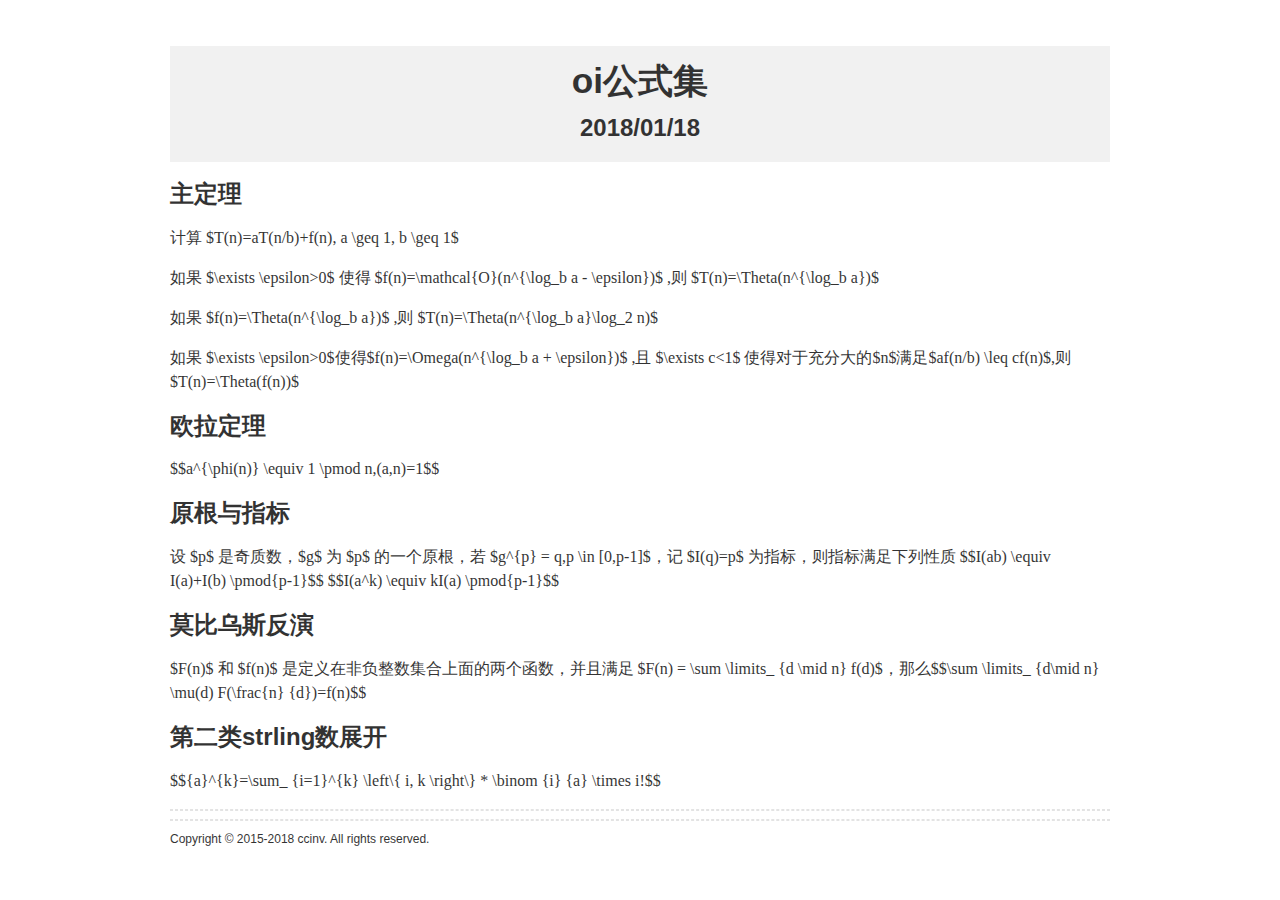
<file: legacy/oi_formula.html>
<!DOCTYPE html>
<html lang="en-us">
  <head>
    <meta charset="utf-8">
    <meta name="viewport" content="width=device-width, initial-scale=1">
    <title>OI公式集 | Darksun</title>
  
    <link rel="stylesheet" href="style.css" />
    <link rel="stylesheet" href="fonts.css" />
        
    <link rel="shortcut icon" href="#" />
    <script>
      window.dataLayer = window.dataLayer || [];
      function gtag(){dataLayer.push(arguments);}
      gtag('js', new Date());

      gtag('config', 'UA-84835425-2');
    </script>

  </head>

  <body>
    <div class="home">
<div class="article-meta">
<h1><span class="title">OI公式集</span></h1>

<h2 class="date">2018/01/18</h2>
</div>

<main>


<h2 id="主定理">主定理</h2>

<p>计算 $T(n)=aT(n/b)+f(n), a \geq 1, b \geq 1$</p>

<p>如果 $\exists \epsilon&gt;0$ 使得 $f(n)=\mathcal{O}(n^{\log_b a - \epsilon})$ ,则 $T(n)=\Theta(n^{\log_b a})$</p>

<p>如果 $f(n)=\Theta(n^{\log_b a})$ ,则 $T(n)=\Theta(n^{\log_b a}\log_2 n)$</p>

<p>如果 $\exists \epsilon&gt;0$使得$f(n)=\Omega(n^{\log_b a + \epsilon})$ ,且 $\exists c&lt;1$ 使得对于充分大的$n$满足$af(n/b) \leq cf(n)$,则$T(n)=\Theta(f(n))$</p>

<h2 id="欧拉定理">欧拉定理</h2>

<p>$$a^{\phi(n)} \equiv 1 \pmod n,(a,n)=1$$</p>

<h2 id="原根与指标">原根与指标</h2>

<p>设 $p$ 是奇质数，$g$ 为 $p$ 的一个原根，若 $g^{p} = q,p \in [0,p-1]$，记 $I(q)=p$ 为指标，则指标满足下列性质
$$I(ab) \equiv I(a)+I(b) \pmod{p-1}$$
$$I(a^k) \equiv kI(a) \pmod{p-1}$$</p>

<h2 id="莫比乌斯反演">莫比乌斯反演</h2>

<p>$F(n)$ 和 $f(n)$ 是定义在非负整数集合上面的两个函数，并且满足 $F(n) = \sum \limits_ {d \mid n} f(d)$，那么$$\sum \limits_ {d\mid n} \mu(d) F(\frac{n} {d})=f(n)$$</p>

<h2 id="第二类strling数展开">第二类Strling数展开</h2>

<p>$${a}^{k}=\sum_ {i=1}^{k} \left\{ i, k \right\} * \binom {i} {a} \times i!$$</p>

<hr>
<div id="comment"></div>
</main>

  <footer>
  <hr></hr>
<div>Copyright © 2015-2018 ccinv. All rights reserved.</div>
  
  </footer>
  </div>
  </body>
<link href="https://cdn.bootcdn.net/ajax/libs/KaTeX/0.13.13/katex.min.css" rel="stylesheet">
<script src="https://cdn.bootcdn.net/ajax/libs/KaTeX/0.13.13/katex.min.js"></script>
<script src="https://cdn.bootcdn.net/ajax/libs/KaTeX/0.13.13/contrib/auto-render.min.js"></script>
<script src="https://cdn.bootcdn.net/ajax/libs/highlight.js/11.2.0/highlight.min.js"></script>
<script>hljs.highlightAll();</script>
<script>renderMathInElement(document.body,{delimiters: [{left: "$$", right: "$$", display: true},{left: "$", right: "$", display: false},]});</script>
</html>
</file>
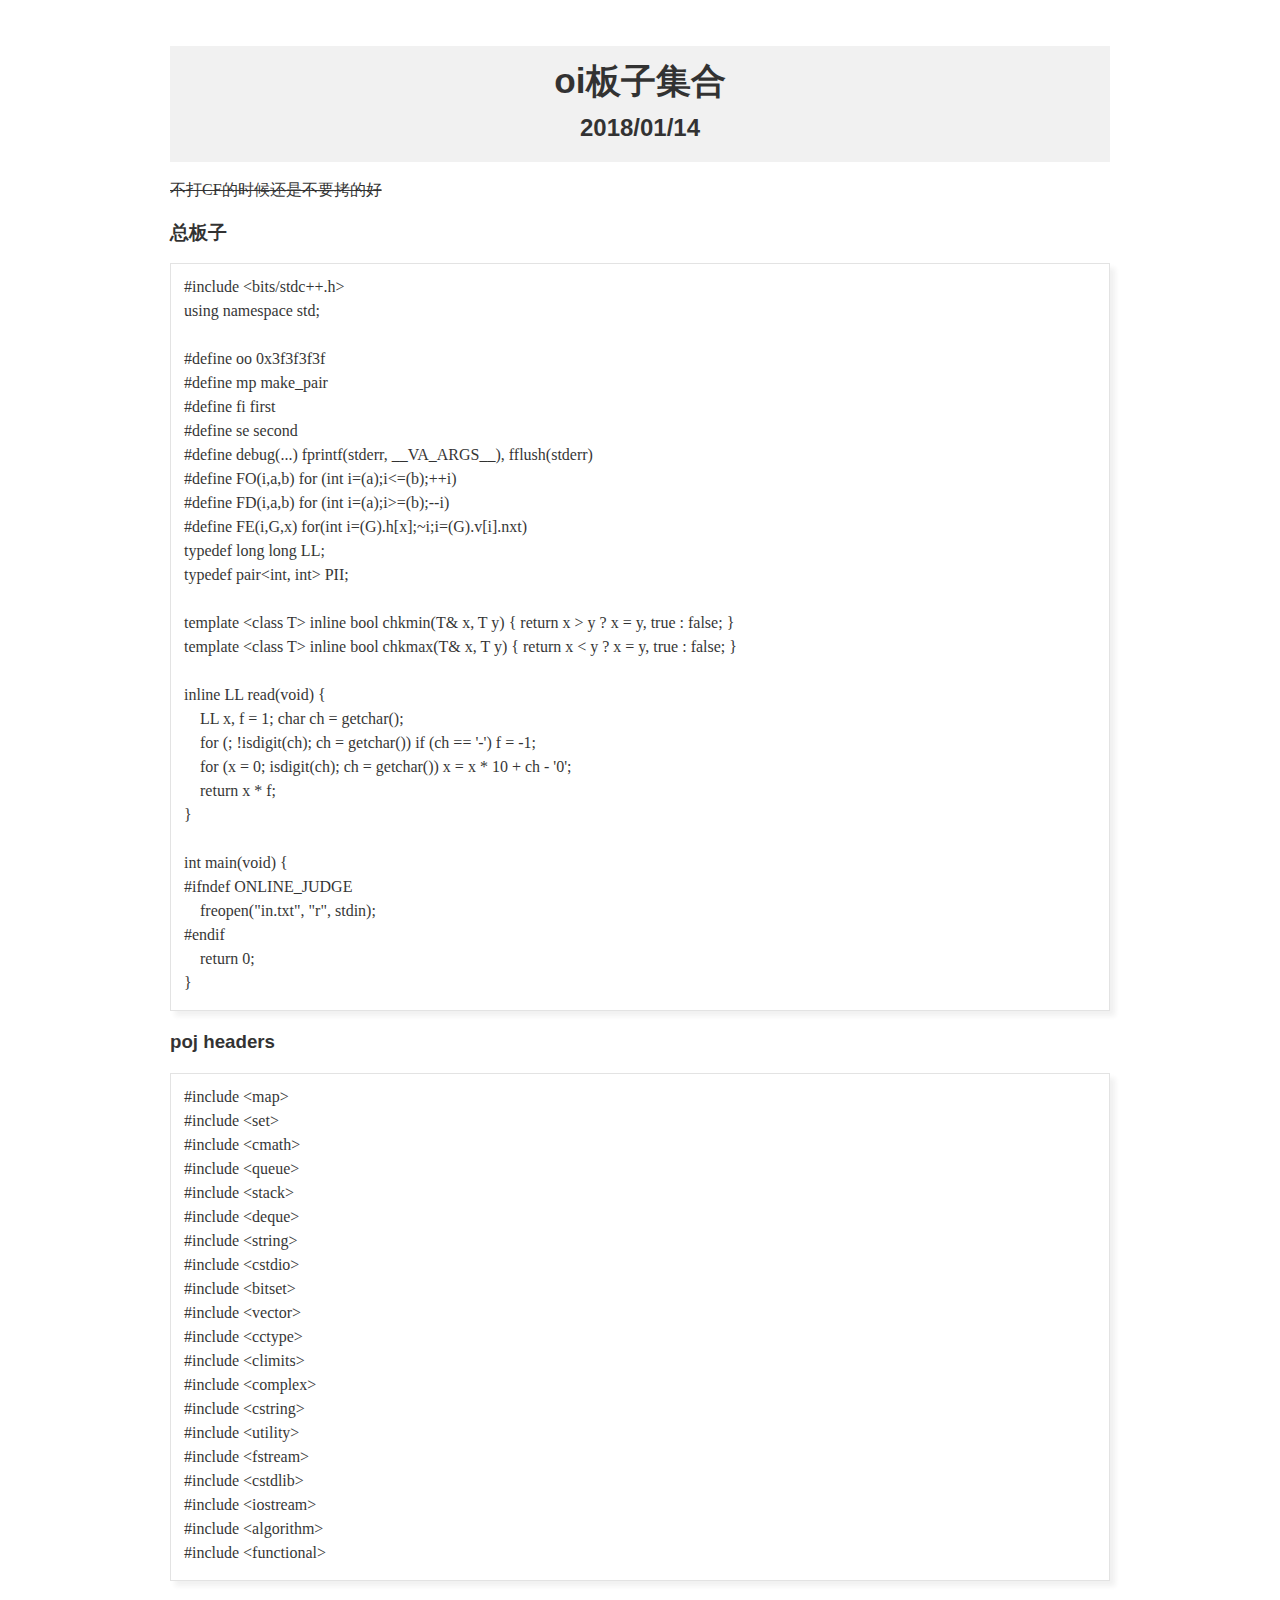
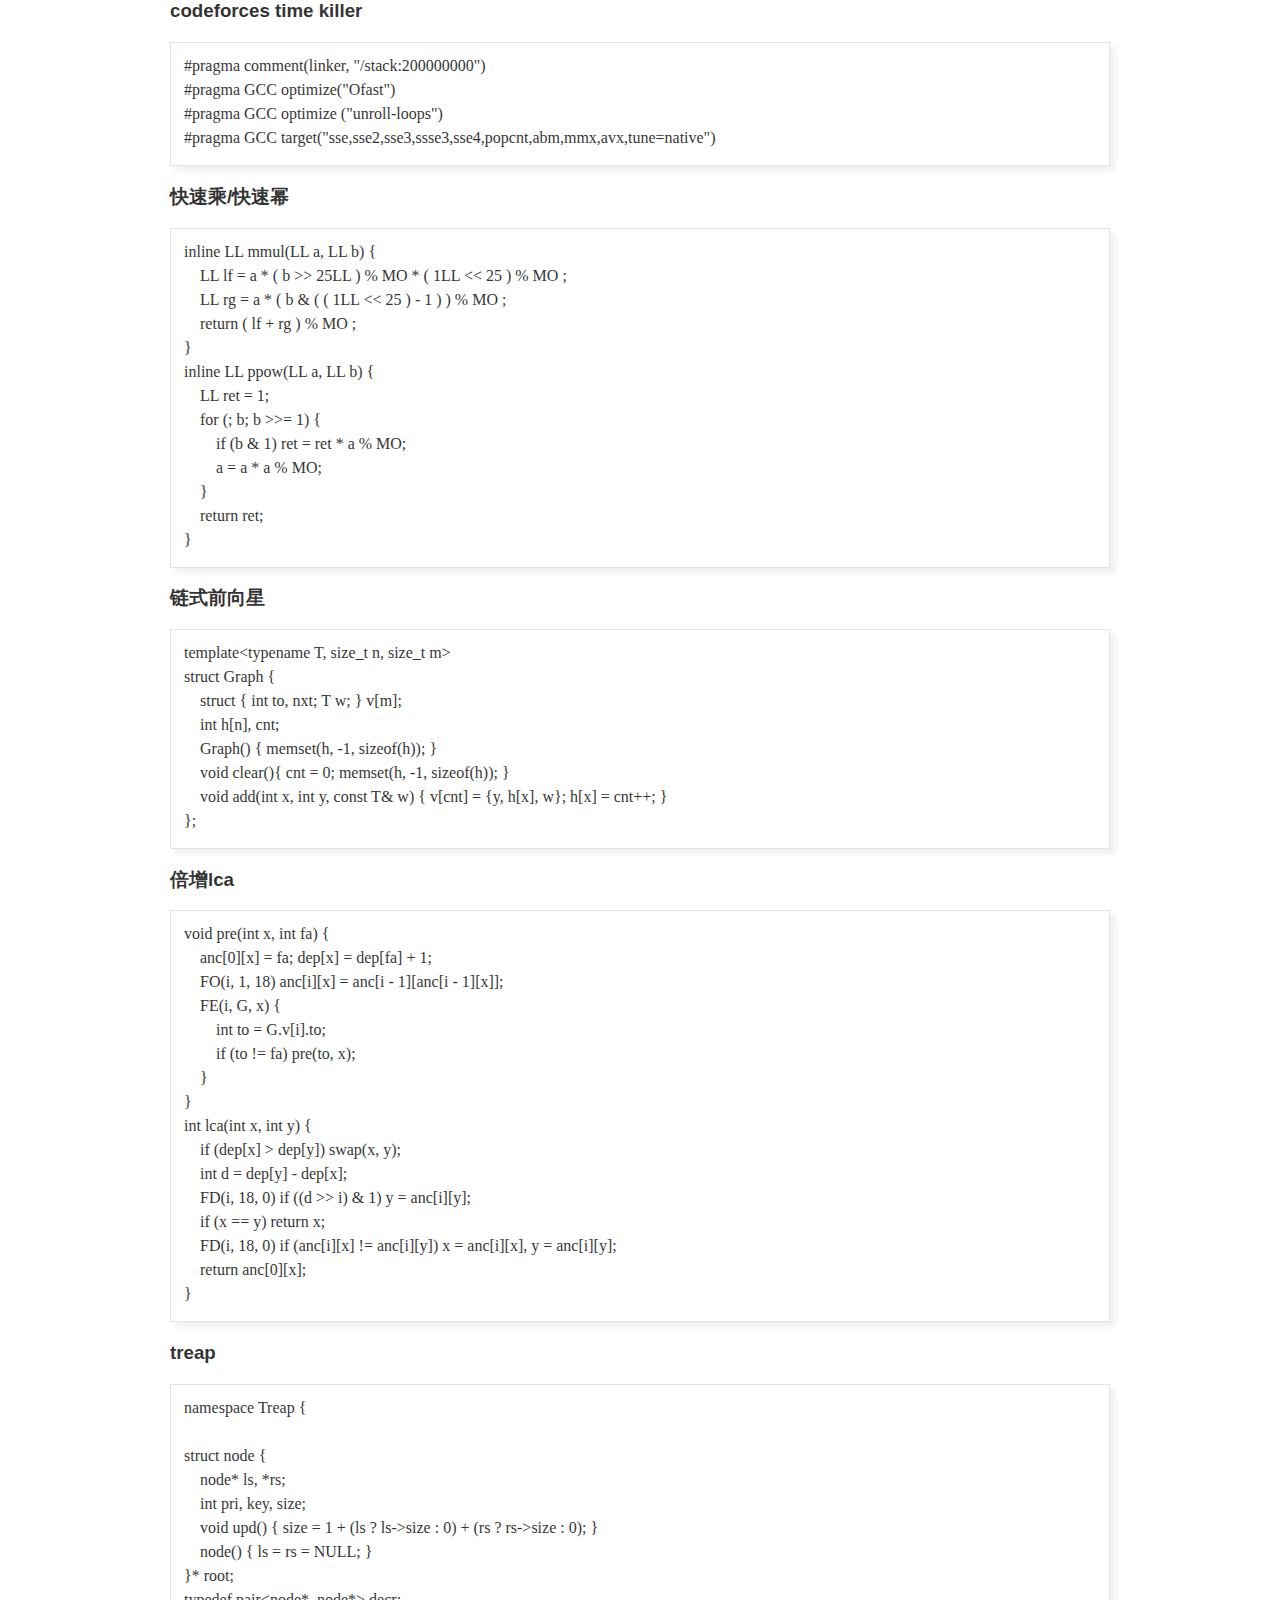
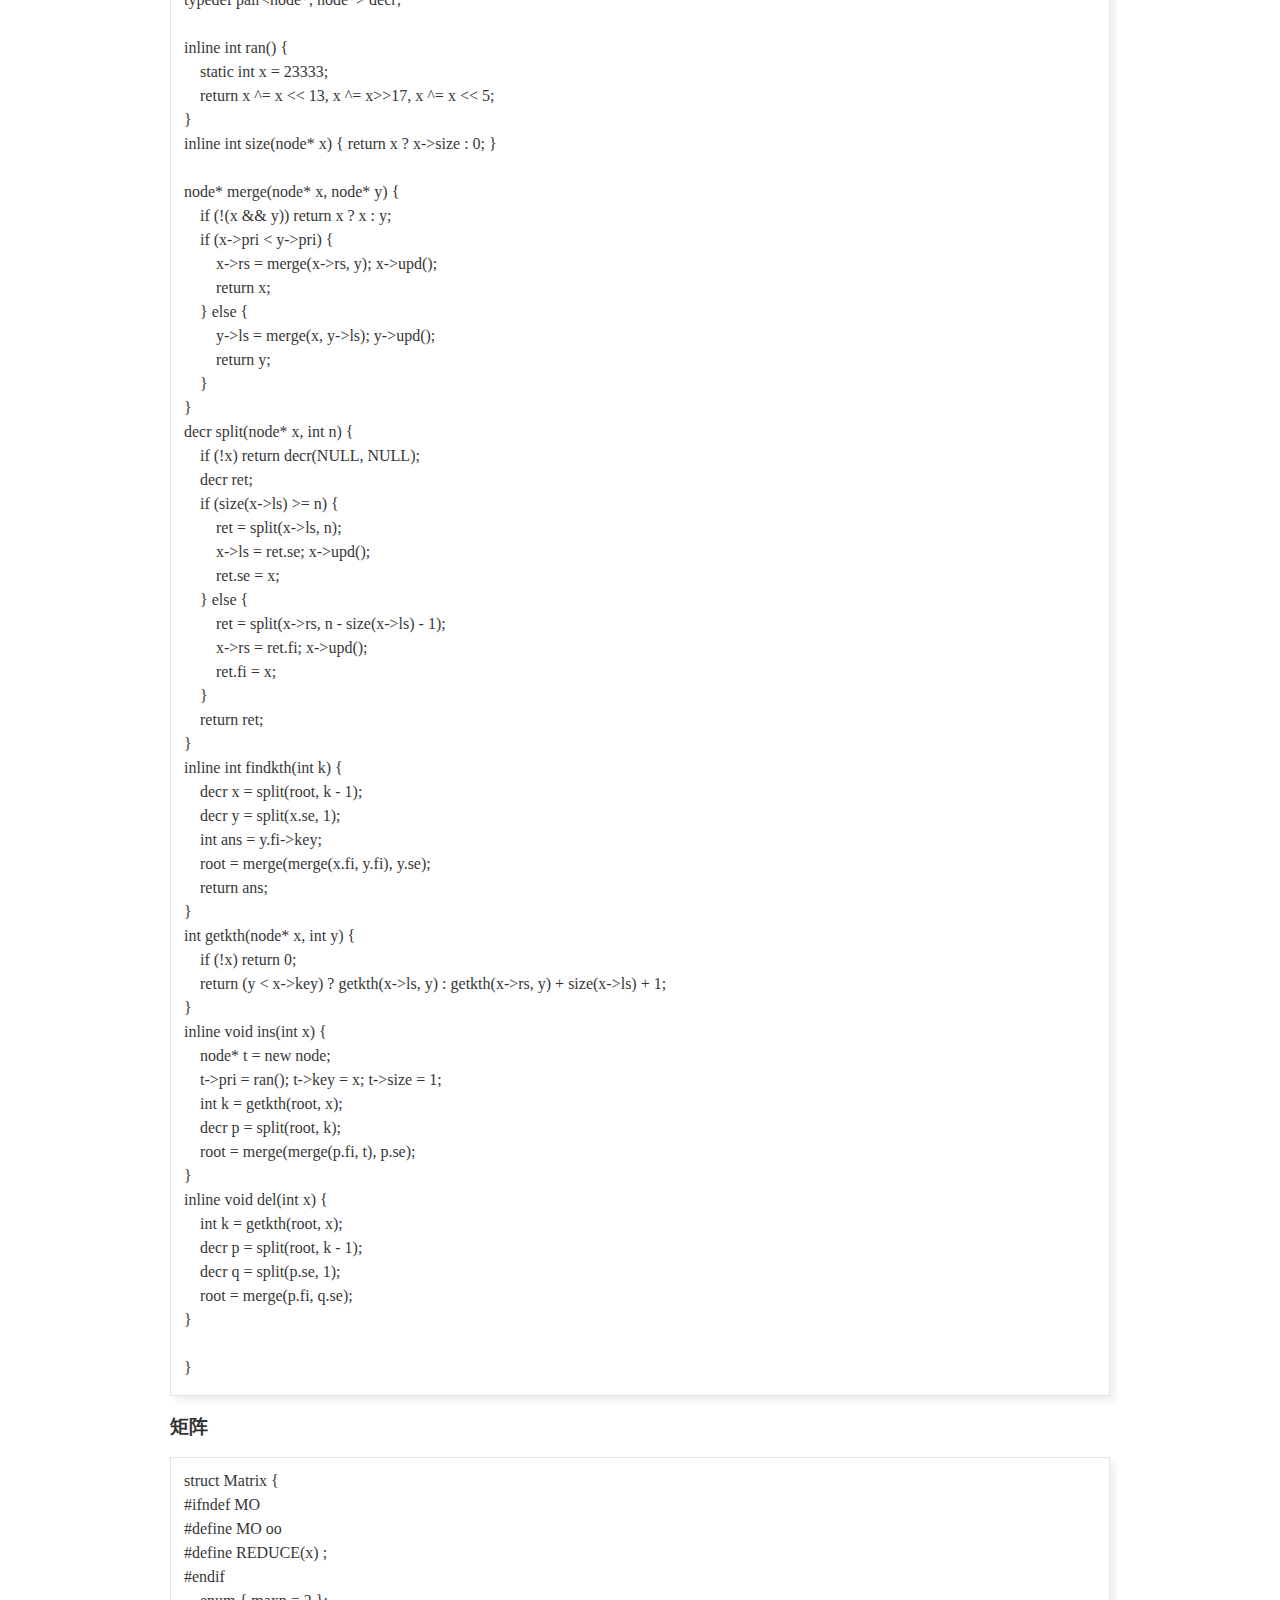
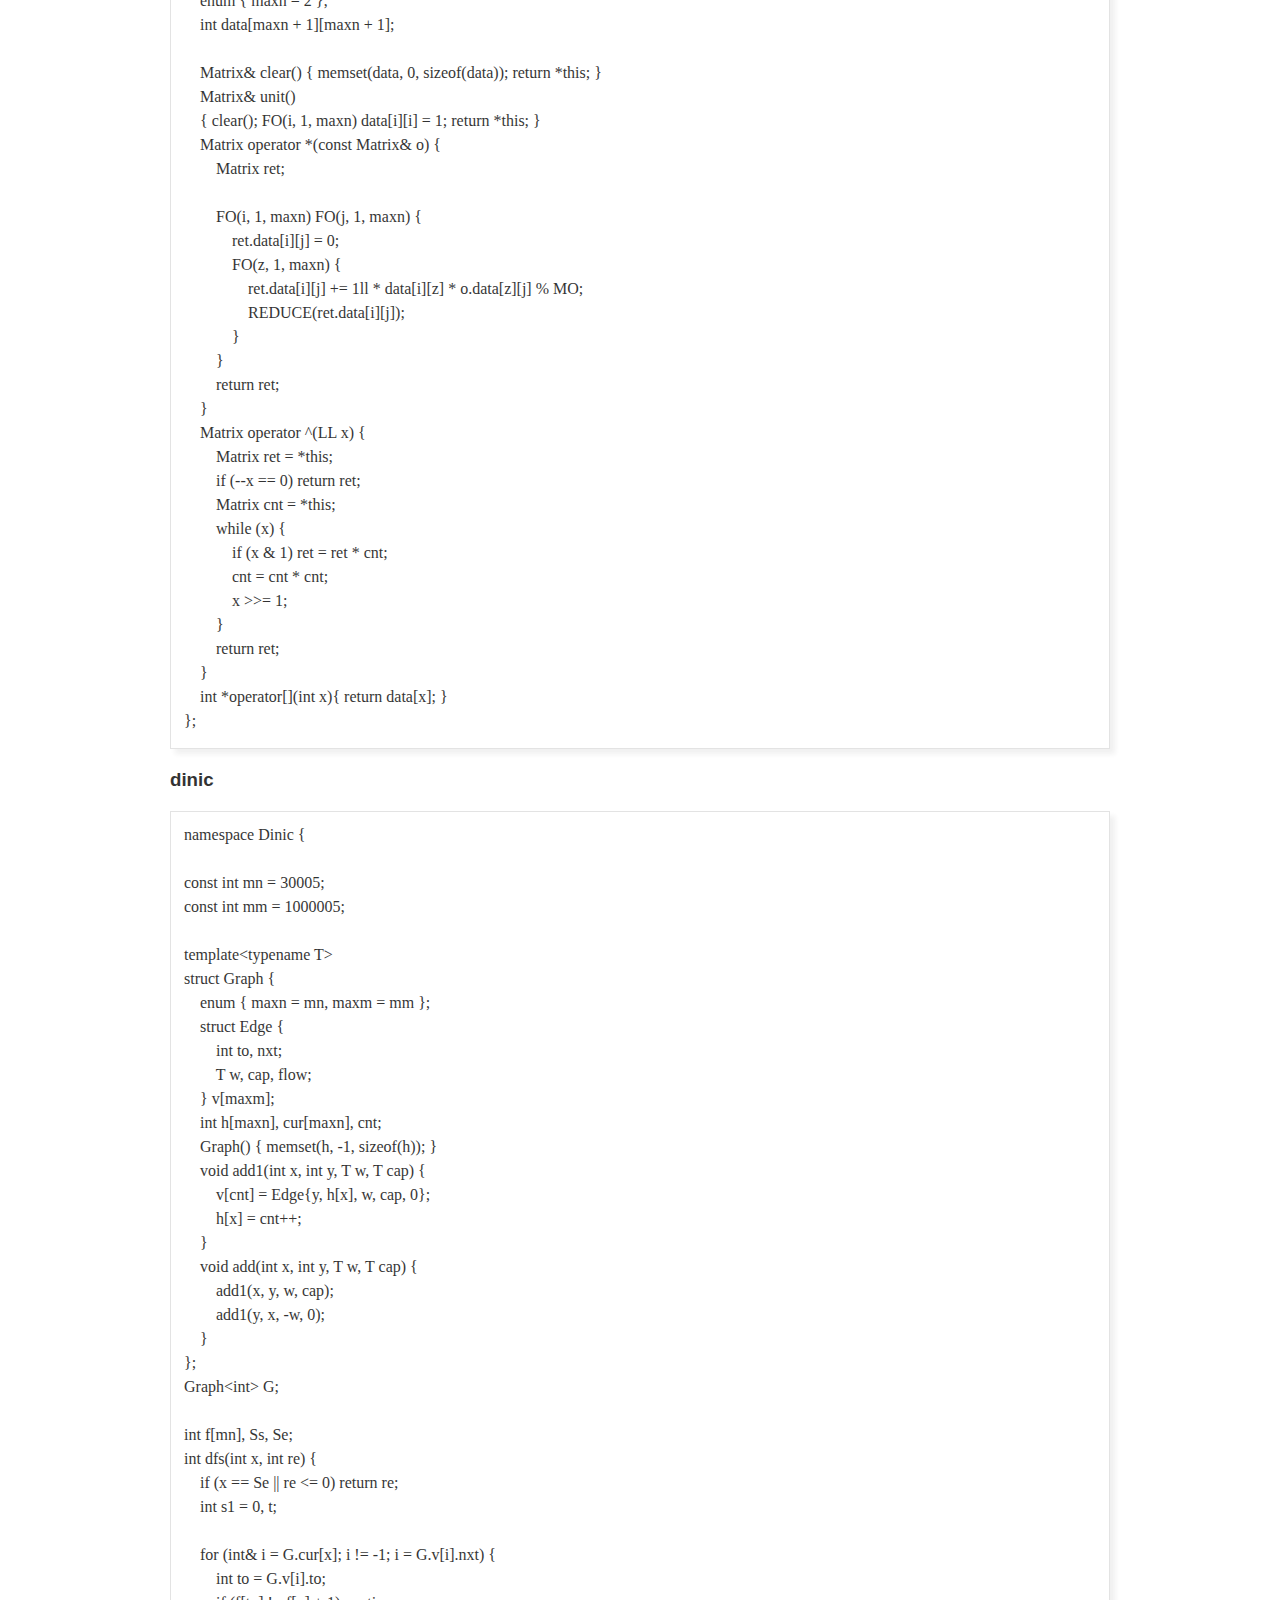
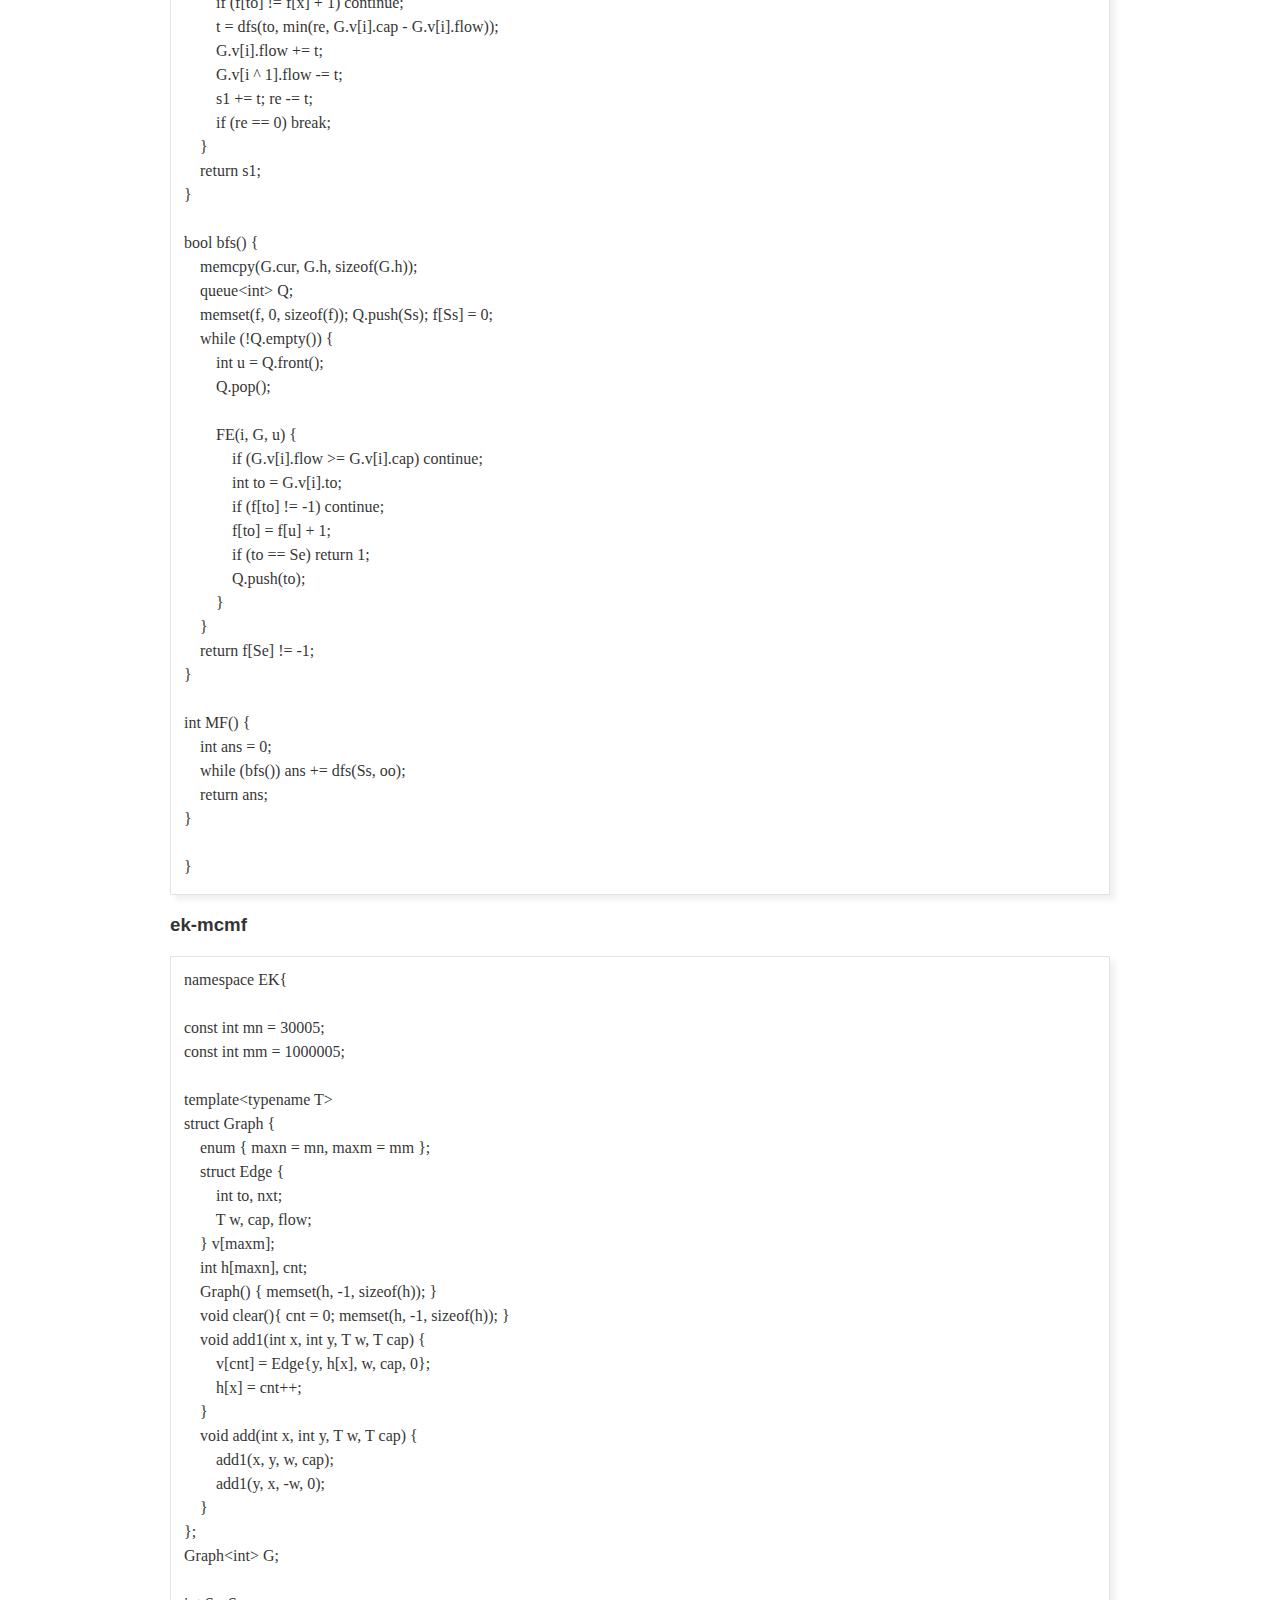
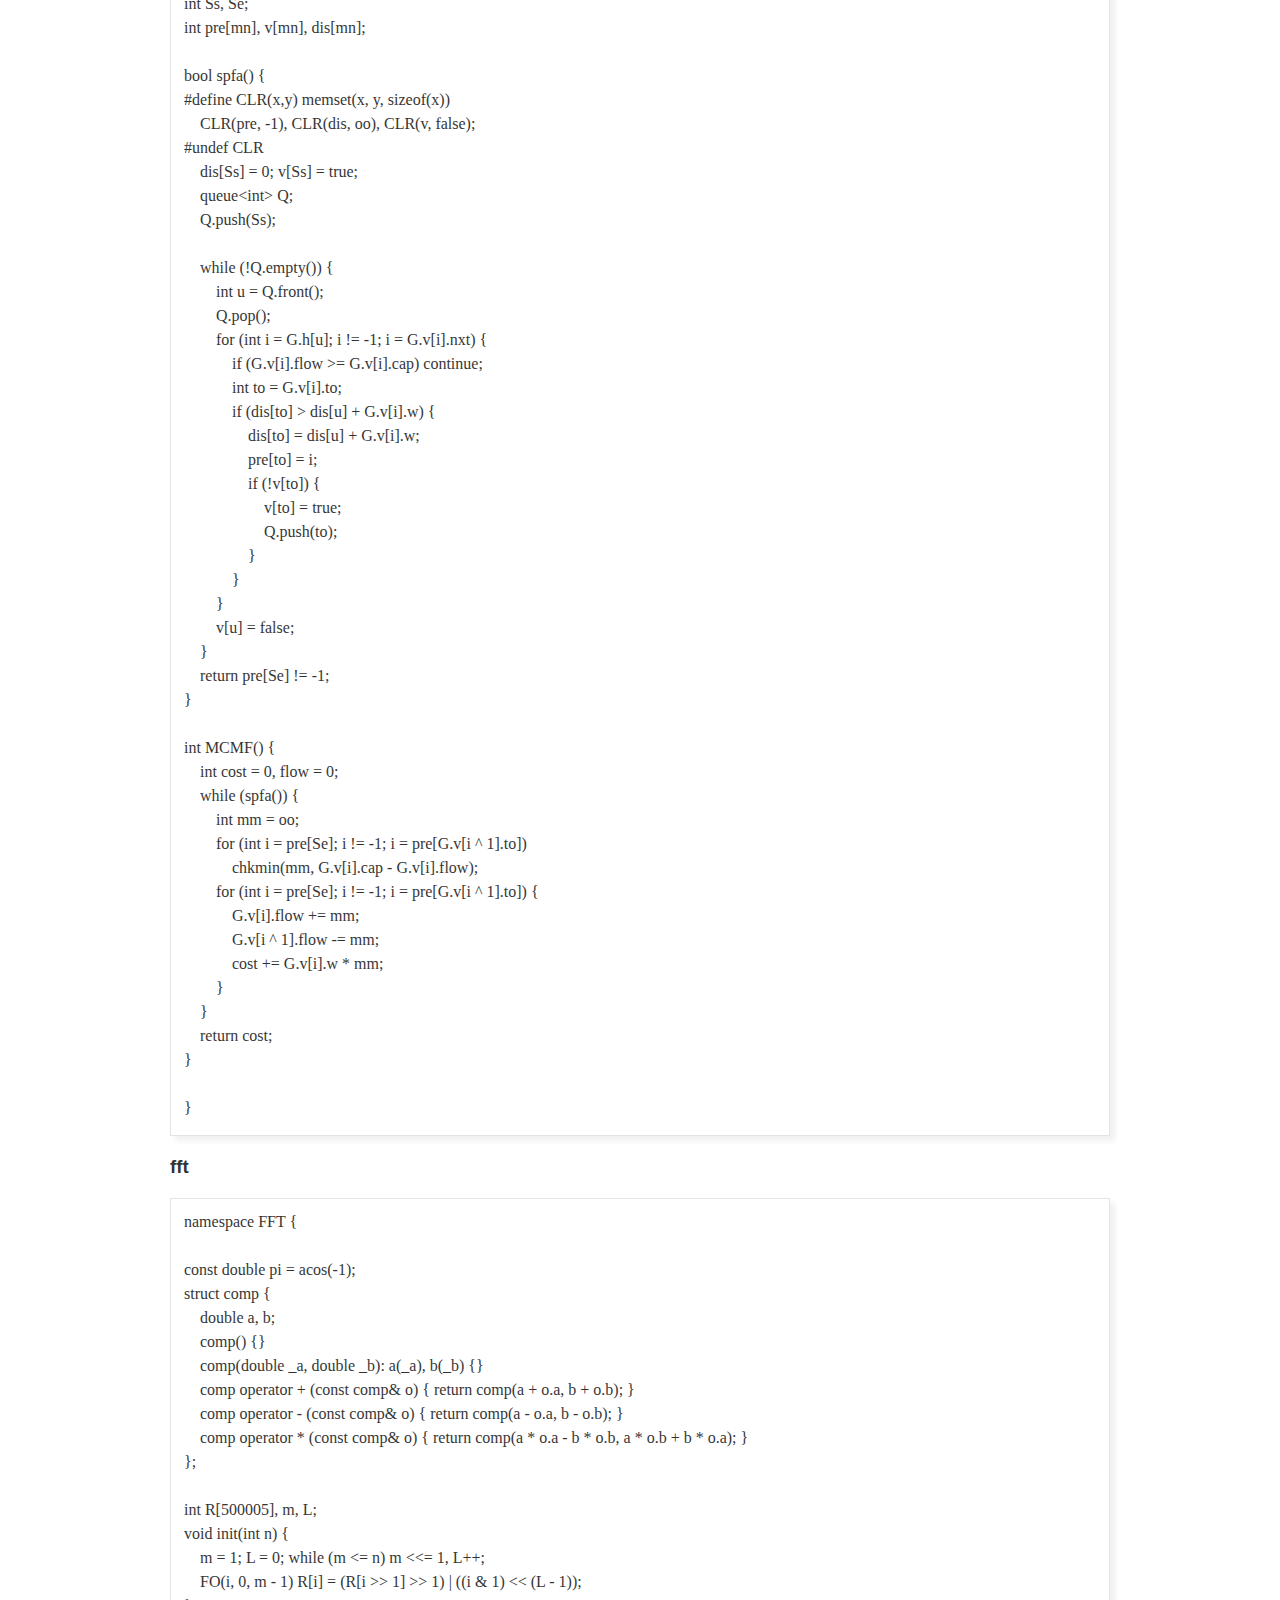
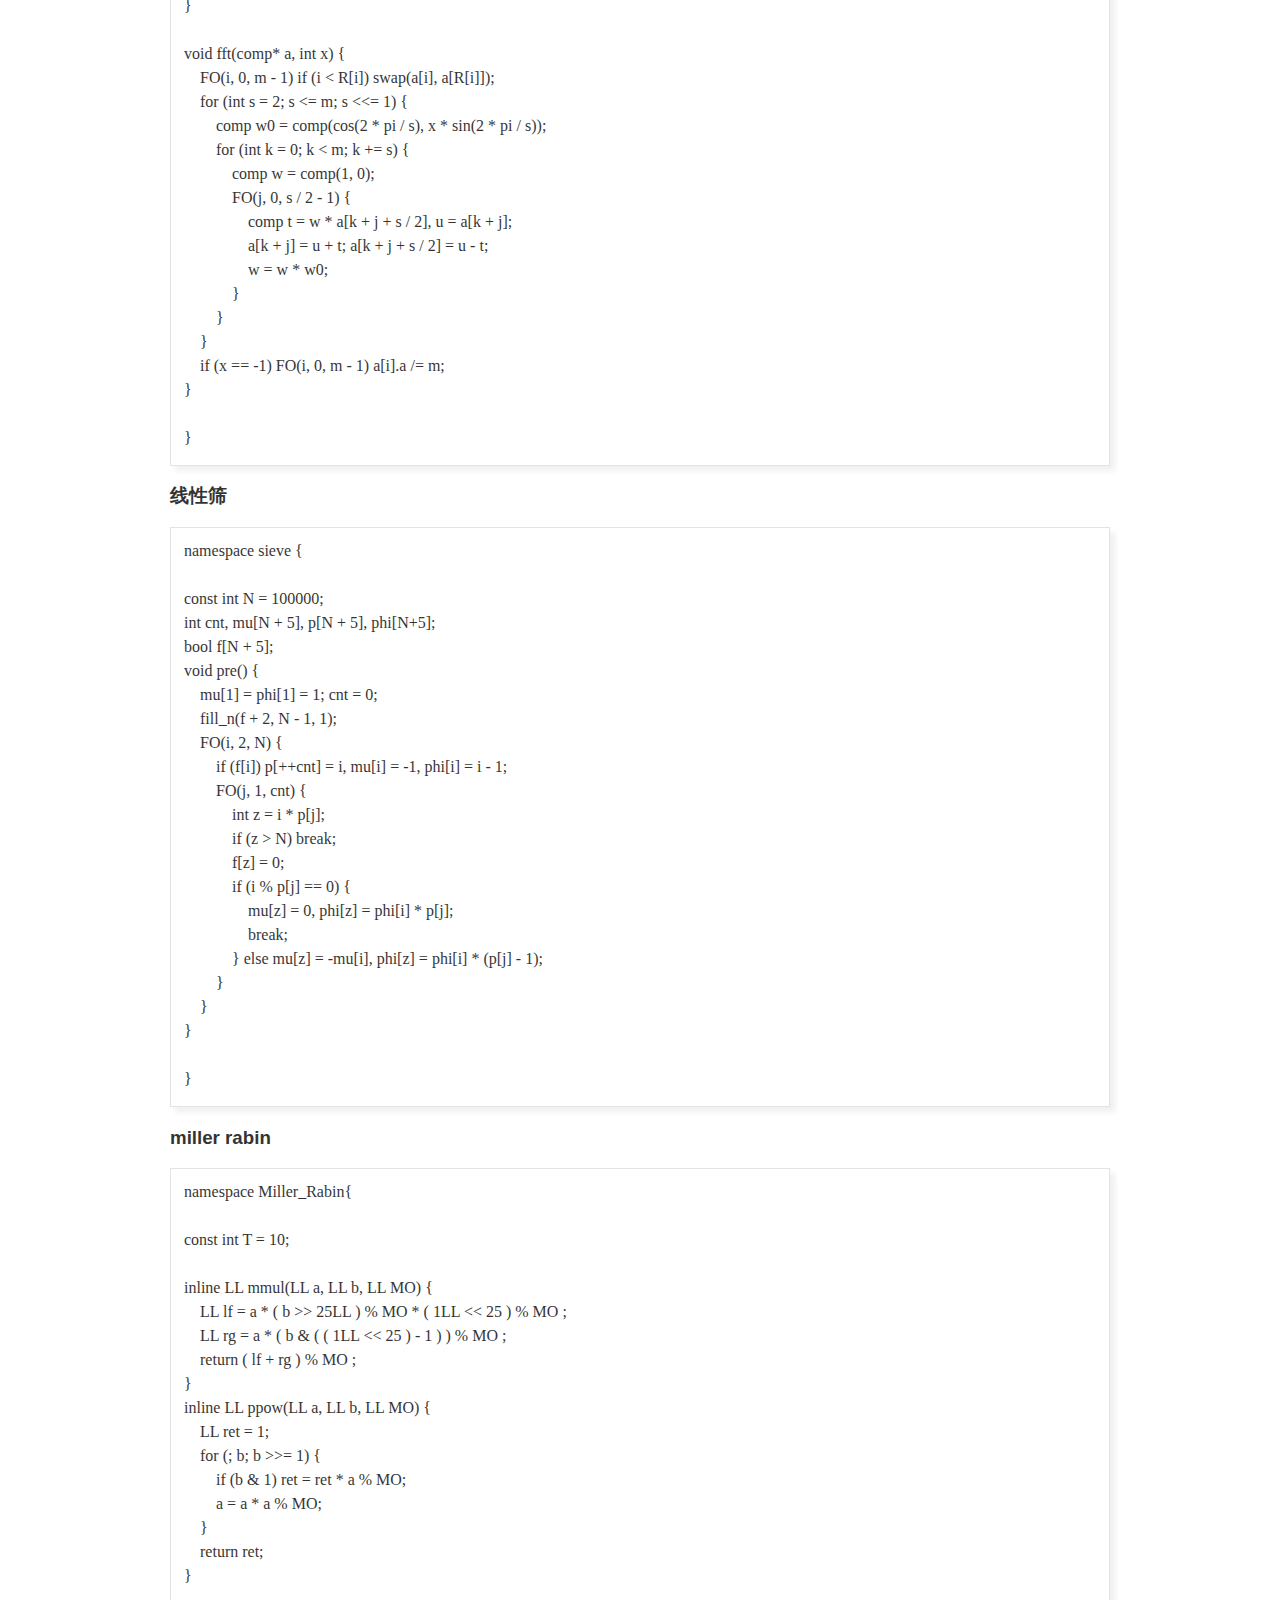
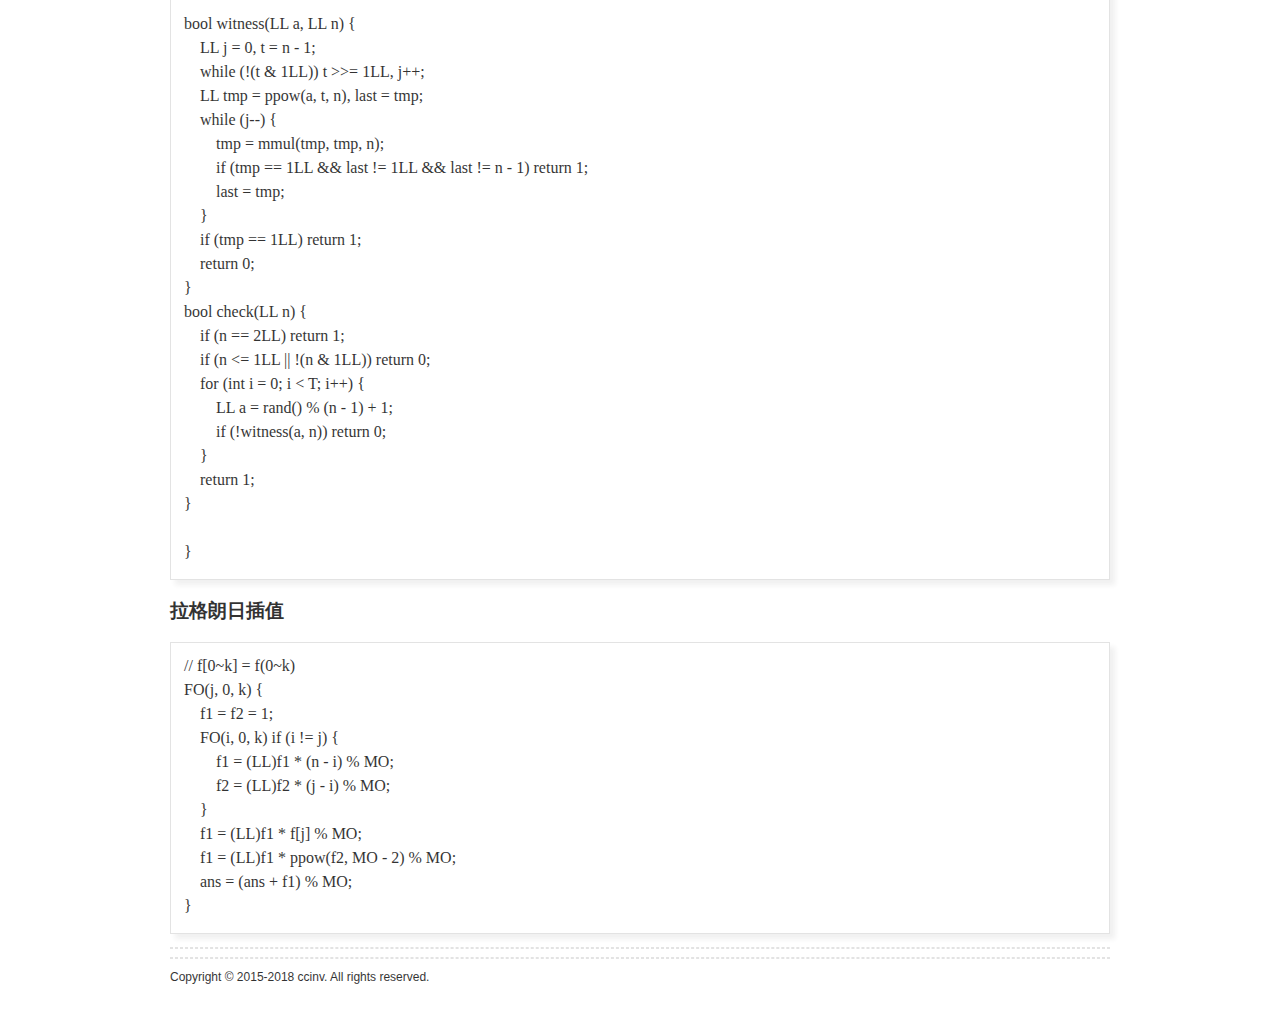
<file: legacy/oi_template.html>
<!DOCTYPE html>
<html lang="en-us">
  <head>
    <meta charset="utf-8">
    <meta name="viewport" content="width=device-width, initial-scale=1">
    <title>OI板子集合 | Darksun</title>
  
    <link rel="stylesheet" href="style.css" />
    <link rel="stylesheet" href="fonts.css" />
	<link href="https://cdn.bootcdn.net/ajax/libs/highlight.js/11.2.0/styles/routeros.min.css" rel="stylesheet">
        
    <link rel="shortcut icon" href="#" />
    <script>
      window.dataLayer = window.dataLayer || [];
      function gtag(){dataLayer.push(arguments);}
      gtag('js', new Date());

      gtag('config', 'UA-84835425-2');
    </script>

  </head>

  <body>
    <div class="home">

<div class="article-meta">
<h1><span class="title">OI板子集合</span></h1>


<h2 class="date">2018/01/14</h2>
</div>

<main>


<p><del>不打CF的时候还是不要拷的好</del></p>

<h3 id="总板子">总板子</h3>

<pre><code class="language-c++">#include &lt;bits/stdc++.h&gt;
using namespace std;

#define oo 0x3f3f3f3f
#define mp make_pair
#define fi first
#define se second
#define debug(...) fprintf(stderr, __VA_ARGS__), fflush(stderr)
#define FO(i,a,b) for (int i=(a);i&lt;=(b);++i)
#define FD(i,a,b) for (int i=(a);i&gt;=(b);--i)
#define FE(i,G,x) for(int i=(G).h[x];~i;i=(G).v[i].nxt)
typedef long long LL;
typedef pair&lt;int, int&gt; PII;

template &lt;class T&gt; inline bool chkmin(T&amp; x, T y) { return x &gt; y ? x = y, true : false; }
template &lt;class T&gt; inline bool chkmax(T&amp; x, T y) { return x &lt; y ? x = y, true : false; }

inline LL read(void) {
    LL x, f = 1; char ch = getchar();
    for (; !isdigit(ch); ch = getchar()) if (ch == '-') f = -1;
    for (x = 0; isdigit(ch); ch = getchar()) x = x * 10 + ch - '0';
    return x * f;
}

int main(void) {
#ifndef ONLINE_JUDGE
    freopen(&quot;in.txt&quot;, &quot;r&quot;, stdin);
#endif
    return 0;
}
</code></pre>

<h3 id="poj-headers">POJ Headers</h3>

<pre><code class="language-c++">#include &lt;map&gt;
#include &lt;set&gt;
#include &lt;cmath&gt;
#include &lt;queue&gt;
#include &lt;stack&gt;
#include &lt;deque&gt;
#include &lt;string&gt;
#include &lt;cstdio&gt;
#include &lt;bitset&gt;
#include &lt;vector&gt;
#include &lt;cctype&gt;
#include &lt;climits&gt;
#include &lt;complex&gt;
#include &lt;cstring&gt;
#include &lt;utility&gt;
#include &lt;fstream&gt;
#include &lt;cstdlib&gt;
#include &lt;iostream&gt;
#include &lt;algorithm&gt;
#include &lt;functional&gt;
</code></pre>

<h3 id="codeforces-time-killer">Codeforces Time Killer</h3>

<pre><code class="language-c++">#pragma comment(linker, &quot;/stack:200000000&quot;)
#pragma GCC optimize(&quot;Ofast&quot;)
#pragma GCC optimize (&quot;unroll-loops&quot;)
#pragma GCC target(&quot;sse,sse2,sse3,ssse3,sse4,popcnt,abm,mmx,avx,tune=native&quot;)
</code></pre>

<h3 id="快速乘-快速幂">快速乘/快速幂</h3>

<pre><code class="language-c++">inline LL mmul(LL a, LL b) {
    LL lf = a * ( b &gt;&gt; 25LL ) % MO * ( 1LL &lt;&lt; 25 ) % MO ;
    LL rg = a * ( b &amp; ( ( 1LL &lt;&lt; 25 ) - 1 ) ) % MO ;
    return ( lf + rg ) % MO ;
}
inline LL ppow(LL a, LL b) {
    LL ret = 1;
    for (; b; b &gt;&gt;= 1) {
        if (b &amp; 1) ret = ret * a % MO;
        a = a * a % MO;
    }
    return ret;
}
</code></pre>

<h3 id="链式前向星">链式前向星</h3>

<pre><code class="language-c++">template&lt;typename T, size_t n, size_t m&gt;
struct Graph {
    struct { int to, nxt; T w; } v[m];
    int h[n], cnt;
    Graph() { memset(h, -1, sizeof(h)); }
    void clear(){ cnt = 0; memset(h, -1, sizeof(h)); }
    void add(int x, int y, const T&amp; w) { v[cnt] = {y, h[x], w}; h[x] = cnt++; }
};
</code></pre>

<h3 id="倍增lca">倍增LCA</h3>

<pre><code class="language-c++">void pre(int x, int fa) {
    anc[0][x] = fa; dep[x] = dep[fa] + 1;
    FO(i, 1, 18) anc[i][x] = anc[i - 1][anc[i - 1][x]];
    FE(i, G, x) {
        int to = G.v[i].to;
        if (to != fa) pre(to, x);
    }
}
int lca(int x, int y) {
    if (dep[x] &gt; dep[y]) swap(x, y);
    int d = dep[y] - dep[x];
    FD(i, 18, 0) if ((d &gt;&gt; i) &amp; 1) y = anc[i][y];
    if (x == y) return x;
    FD(i, 18, 0) if (anc[i][x] != anc[i][y]) x = anc[i][x], y = anc[i][y];
    return anc[0][x];
}
</code></pre>

<h3 id="treap">Treap</h3>

<pre><code class="language-c++">namespace Treap {

struct node {
    node* ls, *rs;
    int pri, key, size;
    void upd() { size = 1 + (ls ? ls-&gt;size : 0) + (rs ? rs-&gt;size : 0); }
    node() { ls = rs = NULL; }
}* root;
typedef pair&lt;node*, node*&gt; decr;

inline int ran() {
    static int x = 23333;
    return x ^= x &lt;&lt; 13, x ^= x&gt;&gt;17, x ^= x &lt;&lt; 5;
}
inline int size(node* x) { return x ? x-&gt;size : 0; }

node* merge(node* x, node* y) {
    if (!(x &amp;&amp; y)) return x ? x : y;
    if (x-&gt;pri &lt; y-&gt;pri) {
        x-&gt;rs = merge(x-&gt;rs, y); x-&gt;upd();
        return x;
    } else {
        y-&gt;ls = merge(x, y-&gt;ls); y-&gt;upd();
        return y;
    }
}
decr split(node* x, int n) {
    if (!x) return decr(NULL, NULL);
    decr ret;
    if (size(x-&gt;ls) &gt;= n) {
        ret = split(x-&gt;ls, n);
        x-&gt;ls = ret.se; x-&gt;upd();
        ret.se = x;
    } else {
        ret = split(x-&gt;rs, n - size(x-&gt;ls) - 1);
        x-&gt;rs = ret.fi; x-&gt;upd();
        ret.fi = x;
    }
    return ret;
}
inline int findkth(int k) {
    decr x = split(root, k - 1);
    decr y = split(x.se, 1);
    int ans = y.fi-&gt;key;
    root = merge(merge(x.fi, y.fi), y.se);
    return ans;
}
int getkth(node* x, int y) {
    if (!x) return 0;
    return (y &lt; x-&gt;key) ? getkth(x-&gt;ls, y) : getkth(x-&gt;rs, y) + size(x-&gt;ls) + 1;
}
inline void ins(int x) {
    node* t = new node;
    t-&gt;pri = ran(); t-&gt;key = x; t-&gt;size = 1;
    int k = getkth(root, x);
    decr p = split(root, k);
    root = merge(merge(p.fi, t), p.se);
}
inline void del(int x) {
    int k = getkth(root, x);
    decr p = split(root, k - 1);
    decr q = split(p.se, 1);
    root = merge(p.fi, q.se);
}

}
</code></pre>

<h3 id="矩阵">矩阵</h3>

<pre><code class="language-c++">struct Matrix {
#ifndef MO
#define MO oo
#define REDUCE(x) ;
#endif
    enum { maxn = 2 };
    int data[maxn + 1][maxn + 1];

    Matrix&amp; clear() { memset(data, 0, sizeof(data)); return *this; }
    Matrix&amp; unit()
    { clear(); FO(i, 1, maxn) data[i][i] = 1; return *this; }
    Matrix operator *(const Matrix&amp; o) {
        Matrix ret;

        FO(i, 1, maxn) FO(j, 1, maxn) {
            ret.data[i][j] = 0;
            FO(z, 1, maxn) {
                ret.data[i][j] += 1ll * data[i][z] * o.data[z][j] % MO;
                REDUCE(ret.data[i][j]);
            }
        }
        return ret;
    }
    Matrix operator ^(LL x) {
        Matrix ret = *this;
        if (--x == 0) return ret;
        Matrix cnt = *this;
        while (x) {
            if (x &amp; 1) ret = ret * cnt;
            cnt = cnt * cnt;
            x &gt;&gt;= 1;
        }
        return ret;
    }
    int *operator[](int x){ return data[x]; }
};
</code></pre>

<h3 id="dinic">Dinic</h3>

<pre><code class="language-c++">namespace Dinic {

const int mn = 30005;
const int mm = 1000005;

template&lt;typename T&gt;
struct Graph {
    enum { maxn = mn, maxm = mm };
    struct Edge {
        int to, nxt;
        T w, cap, flow;
    } v[maxm];
    int h[maxn], cur[maxn], cnt;
    Graph() { memset(h, -1, sizeof(h)); }
    void add1(int x, int y, T w, T cap) {
        v[cnt] = Edge{y, h[x], w, cap, 0};
        h[x] = cnt++;
    }
    void add(int x, int y, T w, T cap) {
        add1(x, y, w, cap);
        add1(y, x, -w, 0);
    }
};
Graph&lt;int&gt; G;

int f[mn], Ss, Se;
int dfs(int x, int re) {
    if (x == Se || re &lt;= 0) return re;
    int s1 = 0, t;

    for (int&amp; i = G.cur[x]; i != -1; i = G.v[i].nxt) {
        int to = G.v[i].to;
        if (f[to] != f[x] + 1) continue;
        t = dfs(to, min(re, G.v[i].cap - G.v[i].flow));
        G.v[i].flow += t;
        G.v[i ^ 1].flow -= t;
        s1 += t; re -= t;
        if (re == 0) break;
    }
    return s1;
}

bool bfs() {
    memcpy(G.cur, G.h, sizeof(G.h));
    queue&lt;int&gt; Q;
    memset(f, 0, sizeof(f)); Q.push(Ss); f[Ss] = 0;
    while (!Q.empty()) {
        int u = Q.front();
        Q.pop();

        FE(i, G, u) {
            if (G.v[i].flow &gt;= G.v[i].cap) continue;
            int to = G.v[i].to;
            if (f[to] != -1) continue;
            f[to] = f[u] + 1;
            if (to == Se) return 1;
            Q.push(to);
        }
    }
    return f[Se] != -1;
}

int MF() {
    int ans = 0;
    while (bfs()) ans += dfs(Ss, oo);
    return ans;
}

}
</code></pre>

<h3 id="ek-mcmf">EK-MCMF</h3>

<pre><code class="language-c++">namespace EK{

const int mn = 30005;
const int mm = 1000005;

template&lt;typename T&gt;
struct Graph {
    enum { maxn = mn, maxm = mm };
    struct Edge {
        int to, nxt;
        T w, cap, flow;
    } v[maxm];
    int h[maxn], cnt;
    Graph() { memset(h, -1, sizeof(h)); }
    void clear(){ cnt = 0; memset(h, -1, sizeof(h)); }
    void add1(int x, int y, T w, T cap) {
        v[cnt] = Edge{y, h[x], w, cap, 0};
        h[x] = cnt++;
    }
    void add(int x, int y, T w, T cap) {
        add1(x, y, w, cap);
        add1(y, x, -w, 0);
    }
};
Graph&lt;int&gt; G;

int Ss, Se;
int pre[mn], v[mn], dis[mn];

bool spfa() {
#define CLR(x,y) memset(x, y, sizeof(x))
    CLR(pre, -1), CLR(dis, oo), CLR(v, false);
#undef CLR
    dis[Ss] = 0; v[Ss] = true;
    queue&lt;int&gt; Q;
    Q.push(Ss);

    while (!Q.empty()) {
        int u = Q.front();
        Q.pop();
        for (int i = G.h[u]; i != -1; i = G.v[i].nxt) {
            if (G.v[i].flow &gt;= G.v[i].cap) continue;
            int to = G.v[i].to;
            if (dis[to] &gt; dis[u] + G.v[i].w) {
                dis[to] = dis[u] + G.v[i].w;
                pre[to] = i;
                if (!v[to]) {
                    v[to] = true;
                    Q.push(to);
                }
            }
        }
        v[u] = false;
    }
    return pre[Se] != -1;
}

int MCMF() {
    int cost = 0, flow = 0;
    while (spfa()) {
        int mm = oo;
        for (int i = pre[Se]; i != -1; i = pre[G.v[i ^ 1].to])
            chkmin(mm, G.v[i].cap - G.v[i].flow);
        for (int i = pre[Se]; i != -1; i = pre[G.v[i ^ 1].to]) {
            G.v[i].flow += mm;
            G.v[i ^ 1].flow -= mm;
            cost += G.v[i].w * mm;
        }
    }
    return cost;
}

}
</code></pre>

<h3 id="fft">FFT</h3>

<pre><code class="language-c++">namespace FFT {

const double pi = acos(-1);
struct comp {
    double a, b;
    comp() {}
    comp(double _a, double _b): a(_a), b(_b) {}
    comp operator + (const comp&amp; o) { return comp(a + o.a, b + o.b); }
    comp operator - (const comp&amp; o) { return comp(a - o.a, b - o.b); }
    comp operator * (const comp&amp; o) { return comp(a * o.a - b * o.b, a * o.b + b * o.a); }
};

int R[500005], m, L;
void init(int n) {
    m = 1; L = 0; while (m &lt;= n) m &lt;&lt;= 1, L++;
    FO(i, 0, m - 1) R[i] = (R[i &gt;&gt; 1] &gt;&gt; 1) | ((i &amp; 1) &lt;&lt; (L - 1));
}

void fft(comp* a, int x) {
    FO(i, 0, m - 1) if (i &lt; R[i]) swap(a[i], a[R[i]]);
    for (int s = 2; s &lt;= m; s &lt;&lt;= 1) {
        comp w0 = comp(cos(2 * pi / s), x * sin(2 * pi / s));
        for (int k = 0; k &lt; m; k += s) {
            comp w = comp(1, 0);
            FO(j, 0, s / 2 - 1) {
                comp t = w * a[k + j + s / 2], u = a[k + j];
                a[k + j] = u + t; a[k + j + s / 2] = u - t;
                w = w * w0;
            }
        }
    }
    if (x == -1) FO(i, 0, m - 1) a[i].a /= m;
}

}
</code></pre>

<h3 id="线性筛">线性筛</h3>

<pre><code class="language-c++">namespace sieve {

const int N = 100000;
int cnt, mu[N + 5], p[N + 5], phi[N+5];
bool f[N + 5];
void pre() {
    mu[1] = phi[1] = 1; cnt = 0;
    fill_n(f + 2, N - 1, 1);
    FO(i, 2, N) {
        if (f[i]) p[++cnt] = i, mu[i] = -1, phi[i] = i - 1;
        FO(j, 1, cnt) {
            int z = i * p[j];
            if (z &gt; N) break;
            f[z] = 0;
            if (i % p[j] == 0) {
                mu[z] = 0, phi[z] = phi[i] * p[j];
                break;
            } else mu[z] = -mu[i], phi[z] = phi[i] * (p[j] - 1);
        }
    }
}

}
</code></pre>

<h3 id="miller-rabin">Miller Rabin</h3>

<pre><code class="language-c++">namespace Miller_Rabin{

const int T = 10;

inline LL mmul(LL a, LL b, LL MO) {
    LL lf = a * ( b &gt;&gt; 25LL ) % MO * ( 1LL &lt;&lt; 25 ) % MO ;
    LL rg = a * ( b &amp; ( ( 1LL &lt;&lt; 25 ) - 1 ) ) % MO ;
    return ( lf + rg ) % MO ;
}
inline LL ppow(LL a, LL b, LL MO) {
    LL ret = 1;
    for (; b; b &gt;&gt;= 1) {
        if (b &amp; 1) ret = ret * a % MO;
        a = a * a % MO;
    }
    return ret;
}

bool witness(LL a, LL n) {
    LL j = 0, t = n - 1;
    while (!(t &amp; 1LL)) t &gt;&gt;= 1LL, j++;
    LL tmp = ppow(a, t, n), last = tmp;
    while (j--) {
        tmp = mmul(tmp, tmp, n);
        if (tmp == 1LL &amp;&amp; last != 1LL &amp;&amp; last != n - 1) return 1;
        last = tmp;
    }
    if (tmp == 1LL) return 1;
    return 0;
}
bool check(LL n) {
    if (n == 2LL) return 1;
    if (n &lt;= 1LL || !(n &amp; 1LL)) return 0;
    for (int i = 0; i &lt; T; i++) {
        LL a = rand() % (n - 1) + 1;
        if (!witness(a, n)) return 0;
    }
    return 1;
}

}
</code></pre>

<h3 id="拉格朗日插值">拉格朗日插值</h3>

<pre><code class="language-c++">// f[0~k] = f(0~k)
FO(j, 0, k) {
    f1 = f2 = 1;
    FO(i, 0, k) if (i != j) {
        f1 = (LL)f1 * (n - i) % MO;
        f2 = (LL)f2 * (j - i) % MO;
    }
    f1 = (LL)f1 * f[j] % MO;
    f1 = (LL)f1 * ppow(f2, MO - 2) % MO;
    ans = (ans + f1) % MO;
}
</code></pre>

<hr>
<div id="comment"></div>
</main>

  <footer>
  <hr></hr>
<div>Copyright © 2015-2018 ccinv. All rights reserved.</div>
  
  </footer>
  </div>
  </body>
<link href="https://cdn.bootcdn.net/ajax/libs/KaTeX/0.13.13/katex.min.css" rel="stylesheet">
<script src="https://cdn.bootcdn.net/ajax/libs/KaTeX/0.13.13/katex.min.js"></script>
<script src="https://cdn.bootcdn.net/ajax/libs/KaTeX/0.13.13/contrib/auto-render.min.js"></script>
<script src="https://cdn.bootcdn.net/ajax/libs/highlight.js/11.2.0/highlight.min.js"></script>
<script>hljs.highlightAll();</script>
<script>renderMathInElement(document.body,{delimiters: [{left: "$$", right: "$$", display: true},{left: "$", right: "$", display: false},]});</script>

</html>
</file>
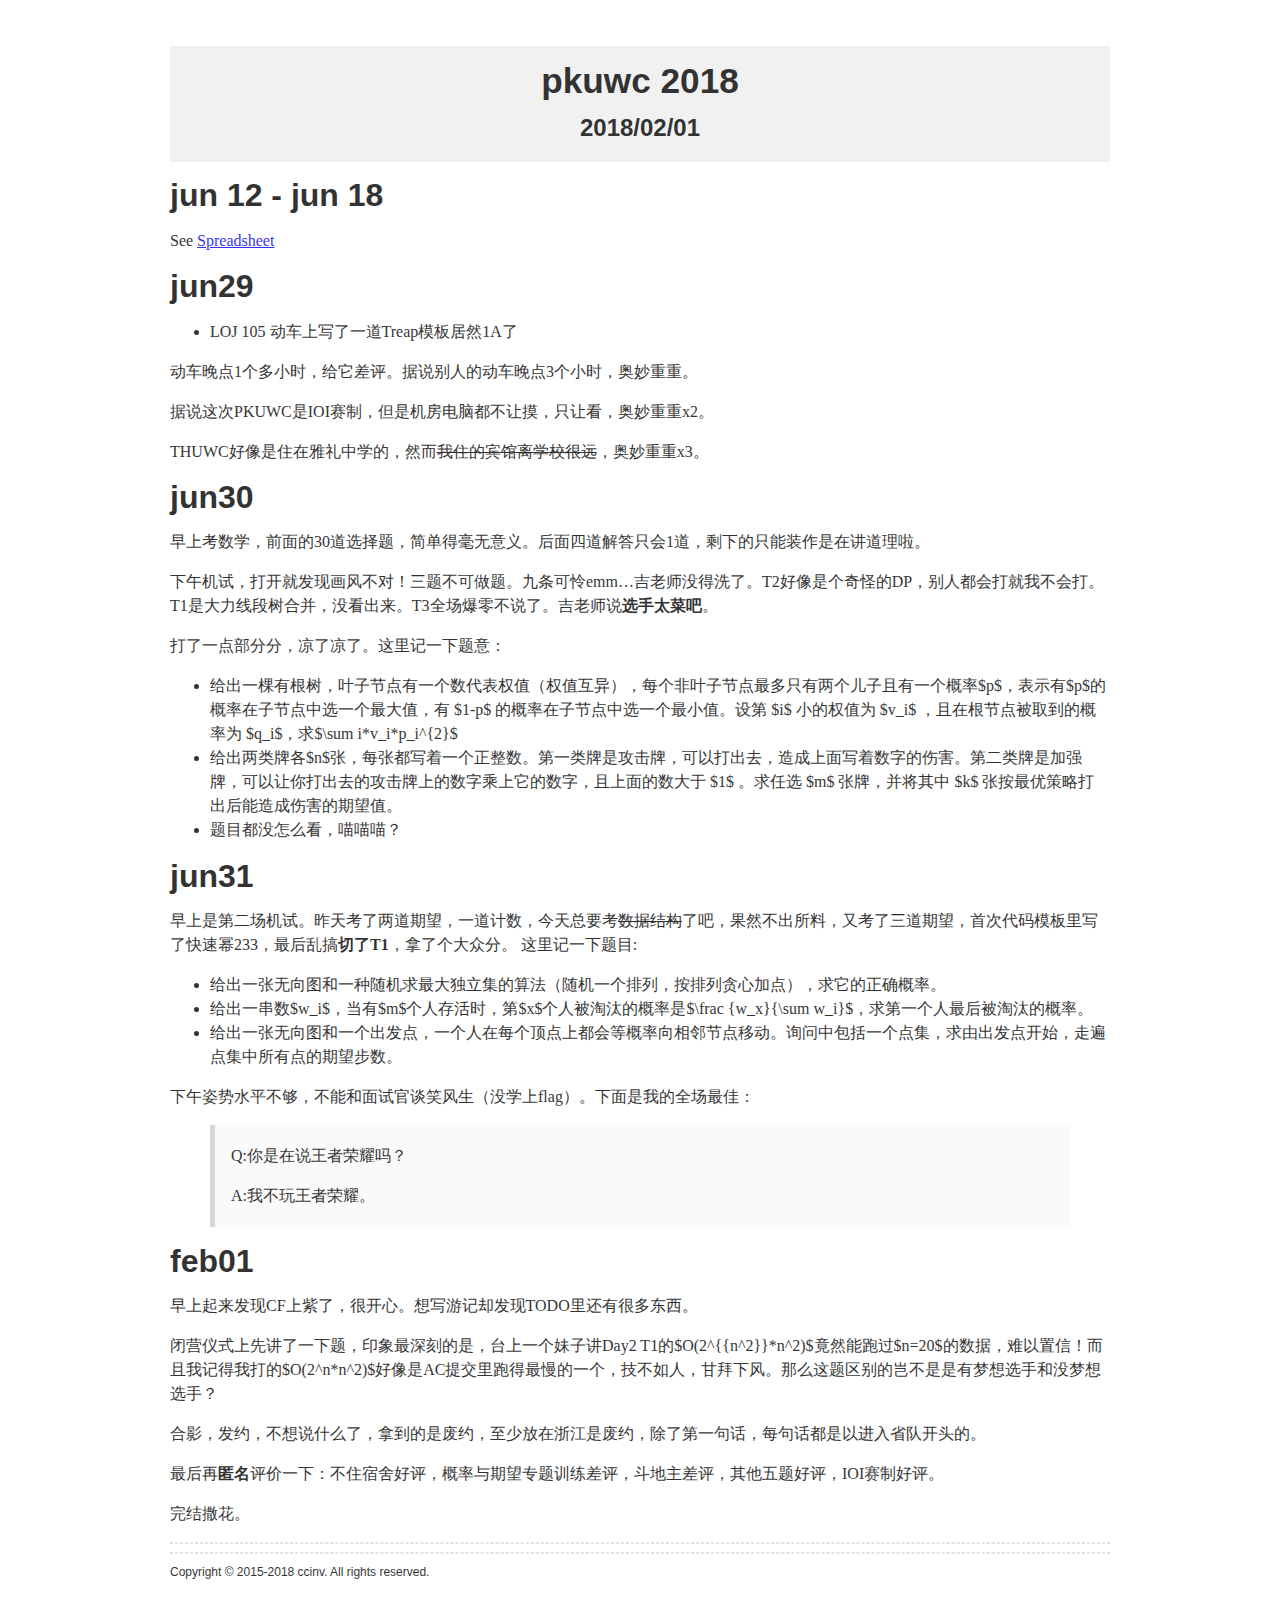
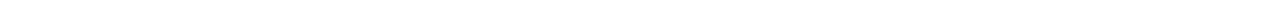
<file: legacy/pkuwc2018.html>
<!DOCTYPE html>
<html lang="en-us">
  <head>
    <meta charset="utf-8">
    <meta name="viewport" content="width=device-width, initial-scale=1">
    <title>PKUWC 2018 | Darksun</title>
  
    <link rel="stylesheet" href="style.css" />
    <link rel="stylesheet" href="fonts.css" />
    	
	<link rel="shortcut icon" href="#" />
	<script>
	  window.dataLayer = window.dataLayer || [];
	  function gtag(){dataLayer.push(arguments);}
	  gtag('js', new Date());

	  gtag('config', 'UA-84835425-2');
	</script>

  </head>

  <body>
    <div class="home">

<div class="article-meta">
<h1><span class="title">PKUWC 2018</span></h1>

<h2 class="date">2018/02/01</h2>
</div>

<main>


<h1 id="jun-12-jun-18">Jun 12 - Jun 18</h1>

<p>See <a href="https://docs.google.com/spreadsheets/d/1Hmj5ae_S_W0ttujd_rJ2AJ-0uImcvFXkRlD8UlAaLIc/edit?usp=sharing">Spreadsheet</a></p>

<h1 id="jun29">Jun29</h1>

<ul>
<li><code>LOJ 105</code> 动车上写了一道Treap模板居然1A了</li>
</ul>

<p>动车晚点1个多小时，给它差评。据说别人的动车晚点3个小时，奥妙重重。</p>

<p>据说这次PKUWC是IOI赛制，但是机房电脑都不让摸，只让看，奥妙重重x2。</p>

<p>THUWC好像是住在雅礼中学的，然而<del>我住的宾馆离学校很远</del>，奥妙重重x3。</p>

<h1 id="jun30">Jun30</h1>

<p>早上考数学，前面的30道选择题，简单得毫无意义。后面四道解答只会1道，剩下的只能装作是在讲道理啦。</p>

<p>下午机试，打开就发现画风不对！三题不可做题。九条可怜emm&hellip;吉老师没得洗了。T2好像是个奇怪的DP，别人都会打就我不会打。T1是大力线段树合并，没看出来。T3全场爆零不说了。吉老师说<strong>选手太菜吧</strong>。</p>

<p>打了一点部分分，凉了凉了。这里记一下题意：</p>

<ul>
<li>给出一棵有根树，叶子节点有一个数代表权值（权值互异），每个非叶子节点最多只有两个儿子且有一个概率$p$，表示有$p$的概率在子节点中选一个最大值，有 $1-p$ 的概率在子节点中选一个最小值。设第 $i$ 小的权值为 $v_i$ ，且在根节点被取到的概率为 $q_i$，求$\sum i*v_i*p_i^{2}$</li>
<li>给出两类牌各$n$张，每张都写着一个正整数。第一类牌是攻击牌，可以打出去，造成上面写着数字的伤害。第二类牌是加强牌，可以让你打出去的攻击牌上的数字乘上它的数字，且上面的数大于 $1$ 。求任选 $m$ 张牌，并将其中 $k$ 张按最优策略打出后能造成伤害的期望值。</li>
<li>题目都没怎么看，喵喵喵？</li>
</ul>

<h1 id="jun31">Jun31</h1>

<p>早上是第二场机试。昨天考了两道期望，一道计数，今天总要考<del>数据结构</del>了吧，果然不出所料，又考了三道期望，首次代码模板里写了快速幂233，最后乱搞<strong>切了T1</strong>，拿了个大众分。
这里记一下题目:</p>

<ul>
<li>给出一张无向图和一种随机求最大独立集的算法（随机一个排列，按排列贪心加点），求它的正确概率。</li>
<li>给出一串数$w_i$，当有$m$个人存活时，第$x$个人被淘汰的概率是$\frac {w_x}{\sum w_i}$，求第一个人最后被淘汰的概率。</li>
<li>给出一张无向图和一个出发点，一个人在每个顶点上都会等概率向相邻节点移动。询问中包括一个点集，求由出发点开始，走遍点集中所有点的期望步数。</li>
</ul>

<p>下午姿势水平不够，不能和面试官谈笑风生（没学上flag）。下面是我的全场最佳：</p>

<blockquote>
<p>Q:你是在说王者荣耀吗？</p>

<p>A:我不玩王者荣耀。</p>
</blockquote>

<h1 id="feb01">Feb01</h1>

<p>早上起来发现CF上紫了，很开心。想写游记却发现TODO里还有很多东西。</p>

<p>闭营仪式上先讲了一下题，印象最深刻的是，台上一个妹子讲Day2 T1的$O(2^{{n^2}}*n^2)$竟然能跑过$n=20$的数据，难以置信！而且我记得我打的$O(2^n*n^2)$好像是AC提交里跑得最慢的一个，技不如人，甘拜下风。那么这题区别的岂不是是有梦想选手和没梦想选手？</p>

<p>合影，发约，不想说什么了，拿到的是废约，至少放在浙江是废约，除了第一句话，每句话都是以<code>进入省队</code>开头的。</p>

<p>最后再<strong>匿名</strong>评价一下：不住宿舍好评，概率与期望专题训练差评，斗地主差评，其他五题好评，IOI赛制好评。</p>

<p>完结撒花。</p>

<hr>
<div id="comment"></div>
</main>

  <footer>
  <hr></hr>
<div>Copyright © 2015-2018 ccinv. All rights reserved.</div>
  
  </footer>
  </div>
  </body>
<link href="https://cdn.bootcdn.net/ajax/libs/KaTeX/0.13.13/katex.min.css" rel="stylesheet">
<script src="https://cdn.bootcdn.net/ajax/libs/KaTeX/0.13.13/katex.min.js"></script>
<script src="https://cdn.bootcdn.net/ajax/libs/KaTeX/0.13.13/contrib/auto-render.min.js"></script>
<script src="https://cdn.bootcdn.net/ajax/libs/highlight.js/11.2.0/highlight.min.js"></script>
<script>hljs.highlightAll();</script>
<script>renderMathInElement(document.body,{delimiters: [{left: "$$", right: "$$", display: true},{left: "$", right: "$", display: false},]});</script>

</html>
</file>
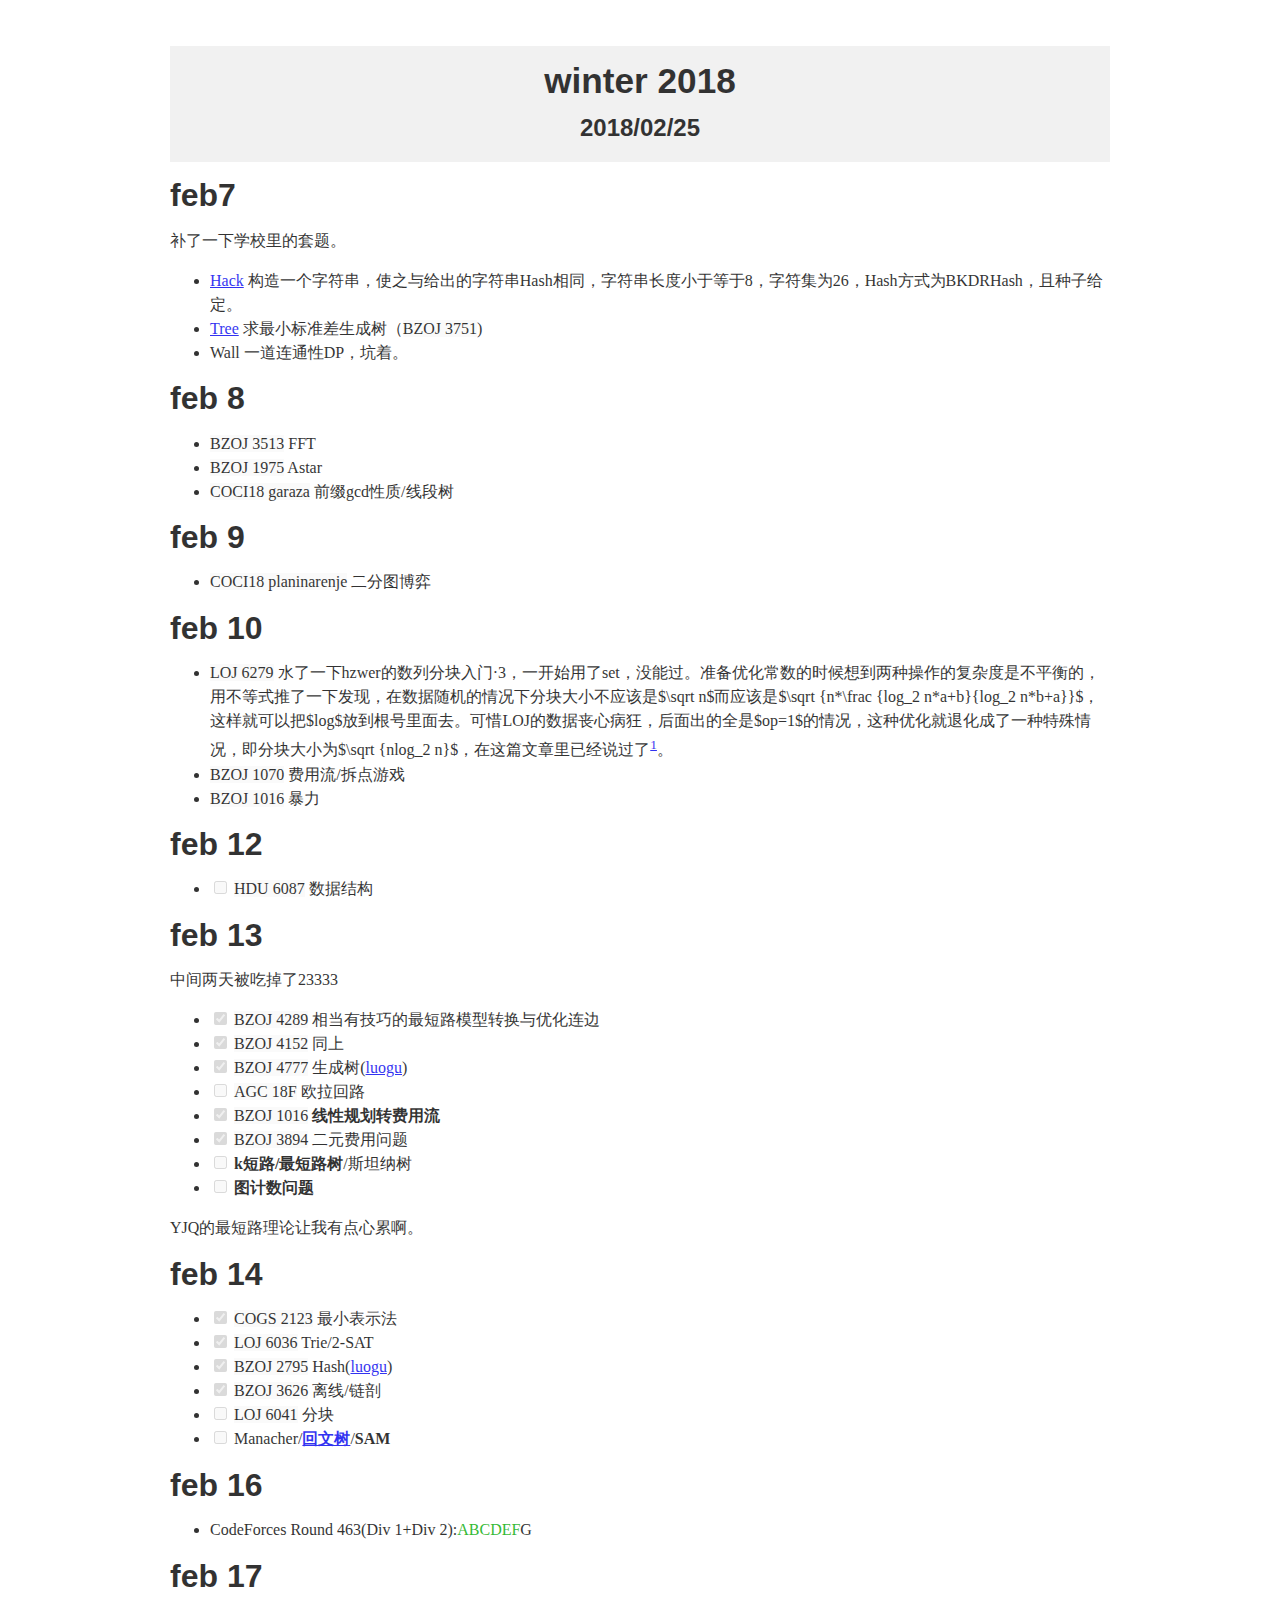
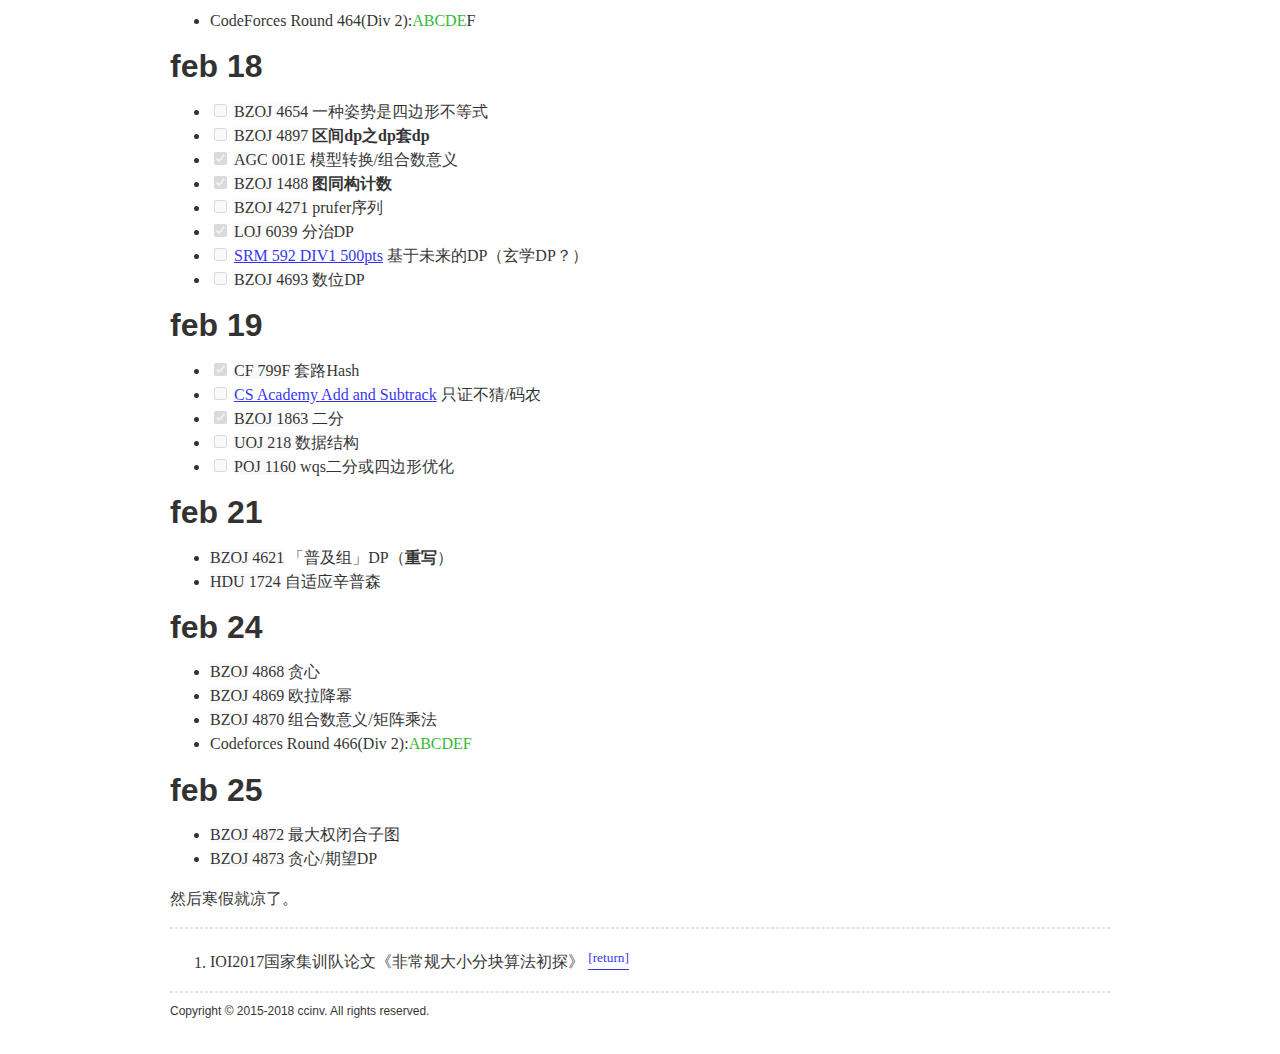
<file: legacy/winter2018.html>
<!DOCTYPE html>
<html lang="en-us">
  <head>
    <meta charset="utf-8">
    <meta name="viewport" content="width=device-width, initial-scale=1">
    <title>WINTER 2018 | Darksun</title>
  
    <link rel="stylesheet" href="style.css" />
    <link rel="stylesheet" href="fonts.css" />
    	
	<link rel="shortcut icon" href="#" />
	<script>
	  window.dataLayer = window.dataLayer || [];
	  function gtag(){dataLayer.push(arguments);}
	  gtag('js', new Date());

	  gtag('config', 'UA-84835425-2');
	</script>

  </head>

  <body>
    <div class="home">
<div class="article-meta">
<h1><span class="title">WINTER 2018</span></h1>

<h2 class="date">2018/02/25</h2>
</div>

<main>


<h1 id="feb7">Feb7</h1>

<p>补了一下学校里的套题。</p>

<ul>
<li><a href="https://raw.githubusercontent.com/ccinv/szk/master/senior/B799BB6E452977D9E3856A4CE40CECBE/hack.cpp">Hack</a> 构造一个字符串，使之与给出的字符串Hash相同，字符串长度小于等于8，字符集为26，Hash方式为BKDRHash，且种子给定。</li>
<li><a href="https://raw.githubusercontent.com/ccinv/szk/master/senior/B799BB6E452977D9E3856A4CE40CECBE/tree.cpp">Tree</a> 求最小标准差生成树（<code>BZOJ 3751</code>)</li>
<li>Wall 一道连通性DP，坑着。</li>
</ul>

<h1 id="feb-8">Feb 8</h1>

<ul>
<li><code>BZOJ 3513</code> FFT</li>
<li><code>BZOJ 1975</code> Astar</li>
<li><code>COCI18 garaza</code> 前缀gcd性质/线段树</li>
</ul>

<h1 id="feb-9">Feb 9</h1>

<ul>
<li><code>COCI18 planinarenje</code> 二分图博弈</li>
</ul>

<h1 id="feb-10">Feb 10</h1>

<ul>
<li><code>LOJ 6279</code> 水了一下hzwer的数列分块入门·3，一开始用了set，没能过。准备优化常数的时候想到两种操作的复杂度是不平衡的，用不等式推了一下发现，在数据随机的情况下分块大小不应该是$\sqrt n$而应该是$\sqrt {n*\frac {log_2 n*a+b}{log_2 n*b+a}}$，这样就可以把$log$放到根号里面去。可惜LOJ的数据丧心病狂，后面出的全是$op=1$的情况，这种优化就退化成了一种特殊情况，即分块大小为$\sqrt {nlog_2 n}$，在这篇文章里已经说过了<sup class="footnote-ref" id="fnref:1"><a rel="footnote" href="#fn:1">1</a></sup>。</li>
<li><code>BZOJ 1070</code> 费用流/拆点游戏</li>
<li><code>BZOJ 1016</code> 暴力</li>
</ul>

<h1 id="feb-12">Feb 12</h1>

<ul class="task-list">
<li><label><input type="checkbox" disabled class="task-list-item"> <code>HDU 6087</code> 数据结构</label></li>
</ul>

<h1 id="feb-13">Feb 13</h1>

<p>中间两天被吃掉了23333</p>

<ul class="task-list">
<li><label><input type="checkbox" checked disabled class="task-list-item"> <code>BZOJ 4289</code> 相当有技巧的最短路模型转换与优化连边</label></li>
<li><label><input type="checkbox" checked disabled class="task-list-item"> <code>BZOJ 4152</code> 同上</label></li>
<li><label><input type="checkbox" checked disabled class="task-list-item"> <code>BZOJ 4777</code> 生成树(<a href="https://www.luogu.org/problemnew/show/P3665">luogu</a>)</label></li>
<li><label><input type="checkbox" disabled class="task-list-item"> <code>AGC 18F</code> 欧拉回路</label></li>
<li><label><input type="checkbox" checked disabled class="task-list-item"> <strong><code>BZOJ 1016</code> 线性规划转费用流</strong></label></li>
<li><label><input type="checkbox" checked disabled class="task-list-item"> <code>BZOJ 3894</code> 二元费用问题</label></li>
<li><label><input type="checkbox" disabled class="task-list-item"> <strong>k短路/最短路树</strong>/斯坦纳树</label></li>
<li><label><input type="checkbox" disabled class="task-list-item"> <strong>图计数问题</strong></label></li>
</ul>

<p>YJQ的最短路理论让我有点心累啊。</p>

<h1 id="feb-14">Feb 14</h1>

<ul class="task-list">
<li><label><input type="checkbox" checked disabled class="task-list-item"> <code>COGS 2123</code> 最小表示法</label></li>
<li><label><input type="checkbox" checked disabled class="task-list-item"> <code>LOJ 6036</code> Trie/2-SAT</label></li>
<li><label><input type="checkbox" checked disabled class="task-list-item"> <code>BZOJ 2795</code> Hash(<a href="https://www.luogu.org/problemnew/show/P3538">luogu</a>)</label></li>
<li><label><input type="checkbox" checked disabled class="task-list-item"> <code>BZOJ 3626</code> 离线/链剖</label></li>
<li><label><input type="checkbox" disabled class="task-list-item"> <code>LOJ 6041</code> 分块</label></li>
<li><label><input type="checkbox" disabled class="task-list-item"> Manacher/<strong><a href="http://blog.csdn.net/u013368721/article/details/42100363">回文树</a></strong>/<strong>SAM</strong></label></li>
</ul>

<h1 id="feb-16">Feb 16</h1>

<ul>
<li>CodeForces Round 463(Div 1+Div 2):<font color=00aa00>ABCDEF</font>G</li>
</ul>

<h1 id="feb-17">Feb 17</h1>

<ul>
<li>CodeForces Round 464(Div 2):<font color=00aa00>ABCDE</font>F</li>
</ul>

<h1 id="feb-18">Feb 18</h1>

<ul class="task-list">
<li><label><input type="checkbox" disabled class="task-list-item"> <code>BZOJ 4654</code> 一种姿势是四边形不等式</label></li>
<li><label><input type="checkbox" disabled class="task-list-item"> <code>BZOJ 4897</code>  <strong>区间dp之dp套dp</strong></label></li>
<li><label><input type="checkbox" checked disabled class="task-list-item"> <code>AGC 001E</code> 模型转换/组合数意义</label></li>
<li><label><input type="checkbox" checked disabled class="task-list-item"> <code>BZOJ 1488</code> <strong>图同构计数</strong></label></li>
<li><label><input type="checkbox" disabled class="task-list-item"> <code>BZOJ 4271</code>  prufer序列</label></li>
<li><label><input type="checkbox" checked disabled class="task-list-item"> <code>LOJ 6039</code> 分治DP</label></li>
<li><label><input type="checkbox" disabled class="task-list-item"> <a href="https://community.topcoder.com/stat?c=problem_statement&amp;pm=12735">SRM 592 DIV1 500pts</a> 基于未来的DP（玄学DP？）</label></li>
<li><label><input type="checkbox" disabled class="task-list-item"> <code>BZOJ 4693</code> 数位DP</label></li>
</ul>

<h1 id="feb-19">Feb 19</h1>

<ul class="task-list">
<li><label><input type="checkbox" checked disabled class="task-list-item"> <code>CF 799F</code> 套路Hash</label></li>
<li><label><input type="checkbox" disabled class="task-list-item"> <a href="https://csacademy.com/contest/archive/task/add-and-subtract/statement/">CS Academy Add and Subtrack</a> 只证不猜/码农</label></li>
<li><label><input type="checkbox" checked disabled class="task-list-item"> <code>BZOJ 1863</code> 二分</label></li>
<li><label><input type="checkbox" disabled class="task-list-item"> <code>UOJ 218</code> 数据结构</label></li>
<li><label><input type="checkbox" disabled class="task-list-item"> <code>POJ 1160</code> wqs二分或四边形优化</label></li>
</ul>

<h1 id="feb-21">Feb 21</h1>

<ul>
<li><code>BZOJ 4621</code> 「普及组」DP（<strong>重写</strong>）</li>
<li><code>HDU 1724</code> 自适应辛普森</li>
</ul>

<h1 id="feb-24">Feb 24</h1>

<ul>
<li><code>BZOJ 4868</code> 贪心</li>
<li><code>BZOJ 4869</code> 欧拉降幂</li>
<li><code>BZOJ 4870</code> 组合数意义/矩阵乘法</li>
<li>Codeforces Round 466(Div 2):<font color=00aa00>ABCDEF</font></li>
</ul>

<h1 id="feb-25">Feb 25</h1>

<ul>
<li><code>BZOJ 4872</code> 最大权闭合子图</li>
<li><code>BZOJ 4873</code> 贪心/期望DP</li>
</ul>

<p>然后寒假就凉了。</p>
<div class="footnotes">

<hr />

<ol>
<li id="fn:1">IOI2017国家集训队论文《非常规大小分块算法初探》
 <a class="footnote-return" href="#fnref:1"><sup>[return]</sup></a></li>
</ol>
</div>

<div id="container"></div>
</main>

  <footer>
  <hr></hr>
<div>Copyright © 2015-2018 ccinv. All rights reserved.</div>
  
  </footer>
  </div>
  </body>
<link href="https://cdn.bootcdn.net/ajax/libs/KaTeX/0.13.13/katex.min.css" rel="stylesheet">
<script src="https://cdn.bootcdn.net/ajax/libs/KaTeX/0.13.13/katex.min.js"></script>
<script src="https://cdn.bootcdn.net/ajax/libs/KaTeX/0.13.13/contrib/auto-render.min.js"></script>
<script src="https://cdn.bootcdn.net/ajax/libs/highlight.js/11.2.0/highlight.min.js"></script>
<script>hljs.highlightAll();</script>
<script>renderMathInElement(document.body,{delimiters: [{left: "$$", right: "$$", display: true},{left: "$", right: "$", display: false},]});</script>

</html>
</file>
<file: theme/css/style.css>
.clearfix:before,
.clearfix:after {
  content: " ";
  /* 1 */
  display: table;
  /* 2 */
}
.clearfix:after {
  clear: both;
}
.pull-right {
  float: right !important;
}
.pull-left {
  float: left !important;
}
.pure-button-xsmall {
  font-size: 70%;
}
.pure-button-small {
  font-size: 85%;
}
.pure-button-large {
  font-size: 110%;
}
.pure-button-xlarge {
  font-size: 125%;
}
a {
  text-decoration: none;
}
a:hover,
a:focus {
  text-decoration: underline;
}
a.pretty-link {
  color: #2D63BB;
  text-decoration: none;
}
a.pretty-link:hover,
a.pretty-link:focus {
  color: #958F81;
  border-bottom: 1px dotted #958F81;
}
body,
.pure-g [class*="pure-u"],
.pure-g-r [class*="pure-u"] {
  /* Set you're content font stack here: */
  font-family: 'NanumGothic', '나눔고딕', 'NanumGothicWeb', ng, '맑은 고딕', 'Malgun Gothic', '돋움', Dotum, '굴림', Gulim, 'Trebuchet MS', Trebuchet, 'Lucida Sans Unicode', 'Lucida Grande', 'Lucida Sans', Arial, sans-serif;
  color: #2B2823;
}
/* LAYOUT CSS */
#layout {
  padding-left: 150px;
  /* "left col (nav + list)" width */
  position: relative;
}
.sidebar {
  position: fixed;
  top: 0;
  bottom: 0;
  width: 150px;
  margin-left: -150px;
  background: #61B4D7;
  color: #fff;
}
.pure-menu.pure-menu-open {
  margin: 0;
  padding: 0;
  border: 0;
  list-style: none;
  background-image: -webkit-gradient(linear, left 0%, left 100%, from(#357DAF), to(#61B4D7));
  background-image: -webkit-linear-gradient(top, #357DAF, 0%, #61B4D7, 100%);
  background-image: -moz-linear-gradient(top, #357DAF 0%, #61B4D7 100%);
  background-image: linear-gradient(to bottom, #357DAF 0%, #61B4D7 100%);
  background-repeat: repeat-x;
  filter: progid:DXImageTransform.Microsoft.gradient(startColorstr='#ff357daf', endColorstr='#ff61b4d7', GradientType=0);
}
.pure-menu.pure-menu-open .pure-menu-heading {
  padding-top: 1em;
  margin-top: 0;
  font-size: 110%;
  color: #fff;
  border: none;
  font-weight: bold;
  background: transparent;
}
.pure-menu.pure-menu-open .pure-menu-heading:hover {
  background: transparent;
}
@media (max-width: 767px) {
  .pure-menu.pure-menu-open li {
    display: inline-block;
    *display: inline;
    zoom: 1;
  }
}
.pure-menu.pure-menu-open li.pure-menu-selected a {
  color: #fff;
  background-color: #6A5F66;
}
.pure-menu.pure-menu-open a,
.pure-menu.pure-menu-open form {
  padding: 0.5em 0.7em;
}
.pure-menu.pure-menu-open a {
  margin: 1em;
  border: 2px solid #fff;
  text-decoration: none;
  color: #fff;
  background-color: #4983BC;
}
.pure-menu.pure-menu-open a:hover,
.pure-menu.pure-menu-open a:focus {
  text-decoration: none;
  background-color: #6A5F66;
}
@media (max-width: 767px) {
  .pure-menu.pure-menu-open a {
    margin: 0.5em;
  }
}
.pure-menu.pure-menu-open input[type=text] {
  width: 100%;
  max-width: 130px;
}
.content-subhead {
  color: #958F81;
  border-bottom: 1px solid #D5D2C9;
  padding: 0.4em 0;
  font-weight: 800;
}
.content-subhead a {
  color: #958F81;
  text-decoration: none;
}
.content-subhead a:hover,
.content-subhead a:focus {
  color: #D5D2C9;
}
.content-subhead small {
  font-size: 60%;
  color: #D5D2C9;
}
.content {
  padding: 0em 2em 0;
}
.allposts {
  float: right;
}
.subtitle {
  padding-left: 20px;
}
.post blockquote {
  border-left: 5px solid #ddd;
  padding-left: 1em;
  margin: 1em 20px;
}
.post-title {
  font-size: 2em;
  color: #535145;
  margin-bottom: 0.2em;
}
.post-description {
  line-height: 1.8em;
  font-family: 'NanumGothic', '나눔고딕', 'NanumGothicWeb', ng, '맑은 고딕', 'Malgun Gothic', '돋움', Dotum, '굴림', Gulim, 'Trebuchet MS', Trebuchet, 'Lucida Sans Unicode', 'Lucida Grande', 'Lucida Sans', Arial, sans-serif;
}
.post-description a {
  color: #2D63BB;
  text-decoration: none;
}
.post-description a:hover,
.post-description a:focus {
  color: #958F81;
  border-bottom: 1px dotted #958F81;
}
.post-meta {
  color: #999;
  font-size: 90%;
  margin: 0;
}
.post-category {
  margin: 0 0.1em;
  padding: 0.3em 1em;
  color: #fff;
  background: #999;
  font-size: 80%;
}
.post-category-category {
  background: #4d85d1;
}
.post-category-tag {
  background: #5aba59;
}
code,
pre {
  font-family: Monaco, Menlo, Consolas, "Courier New", Bitstream Vera Sans Mono, monospace;
  font-size: 12px;
  -webkit-border-radius: 3px;
  -moz-border-radius: 3px;
  -ms-border-radius: 3px;
  -o-border-radius: 3px;
  border-radius: 3px;
}
code span,
pre span {
  font-family: Monaco, Menlo, Consolas, "Courier New", Bitstream Vera Sans Mono, monospace;
}
code {
  padding: 2px 4px;
  color: #d14;
  background-color: #F3E9E0;
  border: 1px solid #e1e1e8;
  white-space: nowrap;
}
pre {
  border-top: 1px solid #ccc;
  border-bottom: 1px solid #ccc;
  padding: 10px;
  line-height: 20px;
  background-color: #F3E9E0;
}
/* tags */
.list-of-tags {
  overflow: hidden;
  list-style: none;
  margin: 0;
  padding: 20px 0 5px 0;
}
.list-of-tags li {
  float: left;
  margin: 2px;
}
.list-of-tags a {
  padding: 2px 2px 4px 4px;
  color: #222;
  text-decoration: none;
  font-size: 80%;
  -webkit-border-radius: 3px;
  -moz-border-radius: 3px;
  -ms-border-radius: 3px;
  -o-border-radius: 3px;
  border-radius: 3px;
}
.list-of-tags a span {
  vertical-align: super;
  font-size: 0.8em;
}
.list-of-categories summary {
  color: #222;
}
.list-of-categories summary span {
  vertical-align: super;
  font-size: 0.8em;
}
h2.tag-title {
  font-weight: normal;
}
ul.tags-in-article {
  padding: 0;
}
.articles-in-tag a {
  color: #2D63BB;
  text-decoration: none;
}
.articles-in-tag a:hover,
.articles-in-tag a:focus {
  color: #958F81;
  border-bottom: 1px dotted #958F81;
}
/* archives */
ul.list-all-articles,
ul.list-articles-category {
  list-style: none;
  margin: 0;
  padding: 0;
}
ul.list-all-articles a,
ul.list-articles-category a {
  color: #2D63BB;
  text-decoration: none;
}
ul.list-all-articles a:hover,
ul.list-articles-category a:hover,
ul.list-all-articles a:focus,
ul.list-articles-category a:focus {
  color: #958F81;
  border-bottom: 1px dotted #958F81;
}
ul.list-all-articles li,
ul.list-articles-category li {
  border-bottom: 1px dotted black;
  padding: 0.3em 0em;
  font-size: 1.1em;
}
ul.list-all-articles time,
ul.list-articles-category time {
  float: right;
  color: #AAAAAA;
  font-size: 0.9em;
}
.articles-timeline {
  padding: 0;
}
.articles-timeline .previous-article {
  float: left;
  text-align: left;
}
.articles-timeline .previous-article small {
  padding-left: 20px;
}
.articles-timeline .next-article {
  float: right;
  text-align: right;
}
.footer {
  text-align: center;
  padding: 1em 0;
}
.footer a {
  display: inline;
  font-size: 80%;
  color: #2D63BB;
  text-decoration: none;
}
.footer a:hover,
.footer a:focus {
  color: #958F81;
  border-bottom: 1px dotted #958F81;
}
.footer img {
  vertical-align: bottom;
}
.footer p {
  margin: 0.5em;
}
@media (max-width: 767px) {
  .sidebar {
    width: 100%;
    position: relative;
    margin: 0;
  }
  .header {
    text-align: center;
    top: auto;
    position: static;
  }
  #layout {
    padding: 0;
  }
}
@media (max-width: 480px) {
  .content {
    padding: 0.5em 1em 0;
  }
}
</file>
<file: theme/css/code.css>
.highlight .hll,
.code .hll { background-color: #ffffcc }
.highlight,
.code { background: #f0f0f0; }
.highlight .c,
.code .c { color: #60a0b0; } /* Comment */
.highlight .err,
.code .err { border: 1px solid #FF0000 } /* Error */
.highlight .k,
.code .k { color: #007020; font-weight: bold } /* Keyword */
.highlight .o,
.code .o { color: #666666 } /* Operator */
.highlight .cm,
.code .cm { color: #60a0b0; } /* Comment.Multiline */
.highlight .cp,
.code .cp { color: #007020 } /* Comment.Preproc */
.highlight .c1,
.code .c1 { color: #60a0b0; } /* Comment.Single */
.highlight .cs,
.code .cs { color: #60a0b0; background-color: #fff0f0 } /* Comment.Special */
.highlight .gd,
.code .gd { color: #A00000 } /* Generic.Deleted */
.highlight .ge,
.code .ge { font-style: italic } /* Generic.Emph */
.highlight .gr,
.code .gr { color: #FF0000 } /* Generic.Error */
.highlight .gh,
.code .gh { color: #000080; font-weight: bold } /* Generic.Heading */
.highlight .gi,
.code .gi { color: #00A000 } /* Generic.Inserted */
.highlight .go,
.code .go { color: #888888 } /* Generic.Output */
.highlight .gp,
.code .gp { color: #c65d09; font-weight: bold } /* Generic.Prompt */
.highlight .gs,
.code .gs { font-weight: bold } /* Generic.Strong */
.highlight .gu,
.code .gu { color: #800080; font-weight: bold } /* Generic.Subheading */
.highlight .gt,
.code .gt { color: #0044DD } /* Generic.Traceback */
.highlight .kc,
.code .kc { color: #007020; font-weight: bold } /* Keyword.Constant */
.highlight .kd,
.code .kd { color: #007020; font-weight: bold } /* Keyword.Declaration */
.highlight .kn,
.code .kn { color: #007020; font-weight: bold } /* Keyword.Namespace */
.highlight .kp,
.code .kp { color: #007020 } /* Keyword.Pseudo */
.highlight .kr,
.code .kr { color: #007020; font-weight: bold } /* Keyword.Reserved */
.highlight .kt,
.code .kt { color: #902000 } /* Keyword.Type */
.highlight .m,
.code .m { color: #40a070 } /* Literal.Number */
.highlight .s,
.code .s { color: #4070a0 } /* Literal.String */
.highlight .na,
.code .na { color: #4070a0 } /* Name.Attribute */
.highlight .nb,
.code .nb { color: #007020 } /* Name.Builtin */
.highlight .nc,
.code .nc { color: #0e84b5; font-weight: bold } /* Name.Class */
.highlight .no,
.code .no { color: #60add5 } /* Name.Constant */
.highlight .nd,
.code .nd { color: #555555; font-weight: bold } /* Name.Decorator */
.highlight .ni,
.code .ni { color: #d55537; font-weight: bold } /* Name.Entity */
.highlight .ne,
.code .ne { color: #007020 } /* Name.Exception */
.highlight .nf,
.code .nf { color: #06287e } /* Name.Function */
.highlight .nl,
.code .nl { color: #002070; font-weight: bold } /* Name.Label */
.highlight .nn,
.code .nn { color: #0e84b5; font-weight: bold } /* Name.Namespace */
.highlight .nt,
.code .nt { color: #062873; font-weight: bold } /* Name.Tag */
.highlight .nv,
.code .nv { color: #bb60d5 } /* Name.Variable */
.highlight .ow,
.code .ow { color: #007020; font-weight: bold } /* Operator.Word */
.highlight .w,
.code .w { color: #bbbbbb } /* Text.Whitespace */
.highlight .mf,
.code .mf { color: #40a070 } /* Literal.Number.Float */
.highlight .mh,
.code .mh { color: #40a070 } /* Literal.Number.Hex */
.highlight .mi,
.code .mi { color: #40a070 } /* Literal.Number.Integer */
.highlight .mo,
.code .mo { color: #40a070 } /* Literal.Number.Oct */
.highlight .sb,
.code .sb { color: #4070a0 } /* Literal.String.Backtick */
.highlight .sc,
.code .sc { color: #4070a0 } /* Literal.String.Char */
.highlight .sd,
.code .sd { color: #4070a0; } /* Literal.String.Doc */
.highlight .s2,
.code .s2 { color: #4070a0 } /* Literal.String.Double */
.highlight .se,
.code .se { color: #4070a0; font-weight: bold } /* Literal.String.Escape */
.highlight .sh,
.code .sh { color: #4070a0 } /* Literal.String.Heredoc */
.highlight .si,
.code .si { color: #70a0d0; } /* Literal.String.Interpol */
.highlight .sx,
.code .sx { color: #c65d09 } /* Literal.String.Other */
.highlight .sr,
.code .sr { color: #235388 } /* Literal.String.Regex */
.highlight .s1,
.code .s1 { color: #4070a0 } /* Literal.String.Single */
.highlight .ss,
.code .ss { color: #517918 } /* Literal.String.Symbol */
.highlight .bp,
.code .bp { color: #007020 } /* Name.Builtin.Pseudo */
.highlight .vc,
.code .vc { color: #bb60d5 } /* Name.Variable.Class */
.highlight .vg,
.code .vg { color: #bb60d5 } /* Name.Variable.Global */
.highlight .vi,
.code .vi { color: #bb60d5 } /* Name.Variable.Instance */
.highlight .il,
.code .il { color: #40a070 } /* Literal.Number.Integer.Long */
</file>
<file: legacy/style.css>
body {
  max-width: 1000px;
  margin: auto;
  padding: 1em;
  line-height: 1.5em;
}

/* header and footer areas */
.menu { padding: 0; }
.menu li { display: inline-block; }
.article-meta, .menu a {
  text-decoration: none;
  background: #eee;
  padding: 2px;
}
.menu, .article-meta { text-align: center; }
.title { font-size: 1.1em; }
.home{
	background-color: #fff; opacity:0.8;
	padding: 30px;
    padding-top: 30px;
    padding-right: 30px;
    padding-bottom: 15px;
    padding-left: 30px;
}
footer a { text-decoration: none; }
hr {
  border-style: dashed;
  color: #ddd;
}

/* code */
pre {
  border: 1px solid #ddd;
  box-shadow: 5px 5px 5px #eee;
  padding: 1em;
  overflow-x: auto;
}
code { background: #f9f9f9; }
pre code { background: none; }

/* misc elements */
img, iframe, video { max-width: 100%; }
main { hyphens: auto; }
blockquote {
  background: #f9f9f9;
  border-left: 5px solid #ccc;
  padding: 3px 1em 3px;
}

table {
  margin: auto;
  border-top: 1px solid #666;
  border-bottom: 1px solid #666;
}
table thead th { border-bottom: 1px solid #ddd; }
th, td { padding: 5px; }
thead, tfoot, tr:nth-child(even) { background: #eee }
</file>
<file: legacy/fonts.css>
/* cyrillic-ext */
@font-face {
  font-family: 'Alegreya Sans SC';
  font-style: normal;
  font-weight: 400;
  src: local('Alegreya Sans SC Regular'), local('AlegreyaSansSC-Regular'), url(https://gapis.geekzu.org/g-fonts/s/alegreyasanssc/v7/mtGh4-RGJqfMvt7P8FUr0Q1j-Hf1BkRl9xxA.woff2) format('woff2');
  unicode-range: U+0460-052F, U+1C80-1C88, U+20B4, U+2DE0-2DFF, U+A640-A69F, U+FE2E-FE2F;
}
/* cyrillic */
@font-face {
  font-family: 'Alegreya Sans SC';
  font-style: normal;
  font-weight: 400;
  src: local('Alegreya Sans SC Regular'), local('AlegreyaSansSC-Regular'), url(https://gapis.geekzu.org/g-fonts/s/alegreyasanssc/v7/mtGh4-RGJqfMvt7P8FUr0Q1j-Hf1Bk1l9xxA.woff2) format('woff2');
  unicode-range: U+0400-045F, U+0490-0491, U+04B0-04B1, U+2116;
}
/* greek-ext */
@font-face {
  font-family: 'Alegreya Sans SC';
  font-style: normal;
  font-weight: 400;
  src: local('Alegreya Sans SC Regular'), local('AlegreyaSansSC-Regular'), url(https://gapis.geekzu.org/g-fonts/s/alegreyasanssc/v7/mtGh4-RGJqfMvt7P8FUr0Q1j-Hf1BkVl9xxA.woff2) format('woff2');
  unicode-range: U+1F00-1FFF;
}
/* greek */
@font-face {
  font-family: 'Alegreya Sans SC';
  font-style: normal;
  font-weight: 400;
  src: local('Alegreya Sans SC Regular'), local('AlegreyaSansSC-Regular'), url(https://gapis.geekzu.org/g-fonts/s/alegreyasanssc/v7/mtGh4-RGJqfMvt7P8FUr0Q1j-Hf1Bkpl9xxA.woff2) format('woff2');
  unicode-range: U+0370-03FF;
}
/* vietnamese */
@font-face {
  font-family: 'Alegreya Sans SC';
  font-style: normal;
  font-weight: 400;
  src: local('Alegreya Sans SC Regular'), local('AlegreyaSansSC-Regular'), url(https://gapis.geekzu.org/g-fonts/s/alegreyasanssc/v7/mtGh4-RGJqfMvt7P8FUr0Q1j-Hf1BkZl9xxA.woff2) format('woff2');
  unicode-range: U+0102-0103, U+0110-0111, U+1EA0-1EF9, U+20AB;
}
/* latin-ext */
@font-face {
  font-family: 'Alegreya Sans SC';
  font-style: normal;
  font-weight: 400;
  src: local('Alegreya Sans SC Regular'), local('AlegreyaSansSC-Regular'), url(https://gapis.geekzu.org/g-fonts/s/alegreyasanssc/v7/mtGh4-RGJqfMvt7P8FUr0Q1j-Hf1Bkdl9xxA.woff2) format('woff2');
  unicode-range: U+0100-024F, U+0259, U+1E00-1EFF, U+2020, U+20A0-20AB, U+20AD-20CF, U+2113, U+2C60-2C7F, U+A720-A7FF;
}
/* latin */
@font-face {
  font-family: 'Alegreya Sans SC';
  font-style: normal;
  font-weight: 400;
  src: local('Alegreya Sans SC Regular'), local('AlegreyaSansSC-Regular'), url(https://gapis.geekzu.org/g-fonts/s/alegreyasanssc/v7/mtGh4-RGJqfMvt7P8FUr0Q1j-Hf1Bkll9w.woff2) format('woff2');
  unicode-range: U+0000-00FF, U+0131, U+0152-0153, U+02BB-02BC, U+02C6, U+02DA, U+02DC, U+2000-206F, U+2074, U+20AC, U+2122, U+2191, U+2193, U+2212, U+2215, U+FEFF, U+FFFD;
}
/* cyrillic-ext */
@font-face {
  font-family: 'Merriweather';
  font-style: normal;
  font-weight: 400;
  src: local('Merriweather Regular'), local('Merriweather-Regular'), url(https://gapis.geekzu.org/g-fonts/s/merriweather/v19/u-440qyriQwlOrhSvowK_l5-cSZMZ-Y.woff2) format('woff2');
  unicode-range: U+0460-052F, U+1C80-1C88, U+20B4, U+2DE0-2DFF, U+A640-A69F, U+FE2E-FE2F;
}
/* cyrillic */
@font-face {
  font-family: 'Merriweather';
  font-style: normal;
  font-weight: 400;
  src: local('Merriweather Regular'), local('Merriweather-Regular'), url(https://gapis.geekzu.org/g-fonts/s/merriweather/v19/u-440qyriQwlOrhSvowK_l5-eCZMZ-Y.woff2) format('woff2');
  unicode-range: U+0400-045F, U+0490-0491, U+04B0-04B1, U+2116;
}
/* vietnamese */
@font-face {
  font-family: 'Merriweather';
  font-style: normal;
  font-weight: 400;
  src: local('Merriweather Regular'), local('Merriweather-Regular'), url(https://gapis.geekzu.org/g-fonts/s/merriweather/v19/u-440qyriQwlOrhSvowK_l5-cyZMZ-Y.woff2) format('woff2');
  unicode-range: U+0102-0103, U+0110-0111, U+1EA0-1EF9, U+20AB;
}
/* latin-ext */
@font-face {
  font-family: 'Merriweather';
  font-style: normal;
  font-weight: 400;
  src: local('Merriweather Regular'), local('Merriweather-Regular'), url(https://gapis.geekzu.org/g-fonts/s/merriweather/v19/u-440qyriQwlOrhSvowK_l5-ciZMZ-Y.woff2) format('woff2');
  unicode-range: U+0100-024F, U+0259, U+1E00-1EFF, U+2020, U+20A0-20AB, U+20AD-20CF, U+2113, U+2C60-2C7F, U+A720-A7FF;
}
/* latin */
@font-face {
  font-family: 'Merriweather';
  font-style: normal;
  font-weight: 400;
  src: local('Merriweather Regular'), local('Merriweather-Regular'), url(https://gapis.geekzu.org/g-fonts/s/merriweather/v19/u-440qyriQwlOrhSvowK_l5-fCZM.woff2) format('woff2');
  unicode-range: U+0000-00FF, U+0131, U+0152-0153, U+02BB-02BC, U+02C6, U+02DA, U+02DC, U+2000-206F, U+2074, U+20AC, U+2122, U+2191, U+2193, U+2212, U+2215, U+FEFF, U+FFFD;
}

body {
  font-family: 'Merriweather', 'Microsoft YaHei', serif;
}

h1,h2,h3,h4,h5,h6,header,header.a {
  text-transform: lowercase;
  font-family: 'Alegreya Sans SC', 'Microsoft YaHei', sans-serif;
}

footer {
  font-family: sans-serif;
  font-size: 75%;
}

code {
  font: normal 10pt Consolas, Monaco, 'Microsoft YaHei', serif;
  font-size: 100%;
}
</file>
